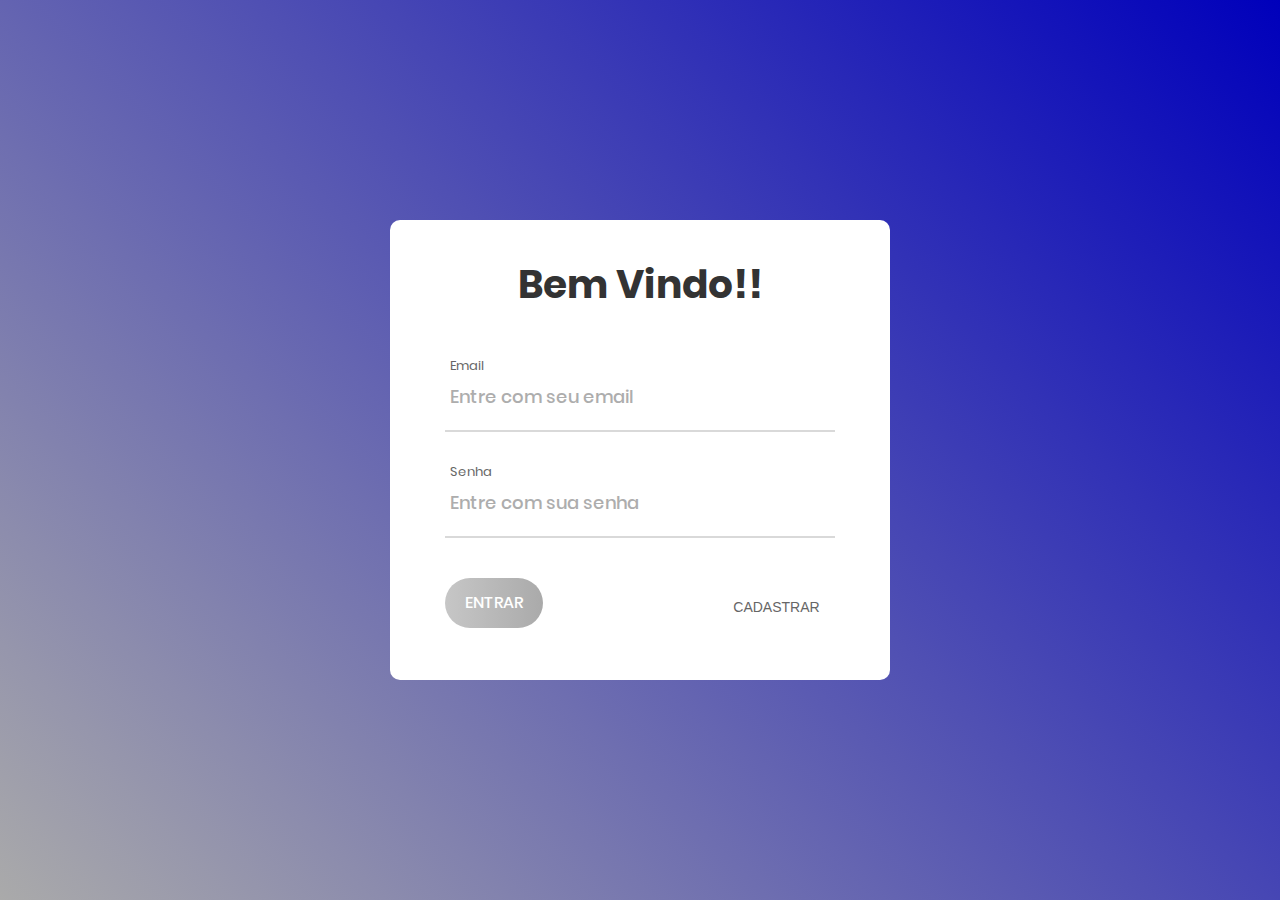
<file: index.html>
<!DOCTYPE html>
<html lang="pt-br">
<head>
	<title>Login</title>
	<meta charset="UTF-8">
	<meta name="viewport" content="width=device-width, initial-scale=1">
<!--===============================================================================================-->
	<link rel="icon" type="image/png" href="images/icons/favicon.ico"/>
<!--===============================================================================================-->
	<link rel="stylesheet" type="text/css" href="vendor/bootstrap/css/bootstrap.min.css">
<!--===============================================================================================-->
	<link rel="stylesheet" type="text/css" href="fonts/font-awesome-4.7.0/css/font-awesome.min.css">
<!--===============================================================================================-->
	<link rel="stylesheet" type="text/css" href="vendor/animate/animate.css">
<!--===============================================================================================-->
	<link rel="stylesheet" type="text/css" href="vendor/css-hamburgers/hamburgers.min.css">
<!--===============================================================================================-->
	<link rel="stylesheet" type="text/css" href="vendor/animsition/css/animsition.min.css">
<!--===============================================================================================-->
	<link rel="stylesheet" type="text/css" href="vendor/select2/select2.min.css">
<!--===============================================================================================-->
	<link rel="stylesheet" type="text/css" href="vendor/daterangepicker/daterangepicker.css">
<!--===============================================================================================-->
	<link rel="stylesheet" type="text/css" href="css/util.css">
	<link rel="stylesheet" type="text/css" href="css/main.css">
<!--===============================================================================================-->
</head>
<body>


	<div class="container-contact100">
		<div class="wrap-contact100">

		

			<form class="contact100-form validate-form" action="login.php" method="post">

				<span class="contact100-form-title">
					Bem Vindo!!
				</span>

				

				<div class="wrap-input100 validate-input" data-validate = "É obrigatório um email válido: ex@abc.xyz">
					<span class="label-input100">Email</span>
					<input class="input100" type="text" name="email" placeholder="Entre com seu email" required>

					<span class="focus-input100"></span>
				</div>

				<div class="wrap-input100 validate-input" data-validate="Nome é obrigatório">
					<span class="label-input100">Senha</span>
					<input class="input100" type="password" name="senha" placeholder="Entre com sua senha" required>
					<span class="focus-input100"></span>
				</div>

				<div class="container-contact100-form-btn">
					<div class="wrap-contact100-form-btn">
						<div class="contact100-form-bgbtn"></div>
						<button class="contact100-form-btn" type="submit">
							<span>
								ENTRAR
							</span>
						</button>
					
					
					</div>
				</div>
				<div class="cadastrar">
					<span>
						<a href="cadastro.html">Cadastrar</a>
					</span>
				</div>
			</form>
			
		</div>
	</div>



	<div id="dropDownSelect1"></div>

<!--===============================================================================================-->
	<script src="vendor/jquery/jquery-3.2.1.min.js"></script>
<!--===============================================================================================-->
	<script src="vendor/animsition/js/animsition.min.js"></script>
<!--===============================================================================================-->
	<script src="vendor/bootstrap/js/popper.js"></script>
	<script src="vendor/bootstrap/js/bootstrap.min.js"></script>
<!--===============================================================================================-->
	<script src="vendor/select2/select2.min.js"></script>
	<script>
		$(".selection-2").select2({
			minimumResultsForSearch: 20,
			dropdownParent: $('#dropDownSelect1')
		});
	</script>
<!--===============================================================================================-->
	<script src="vendor/daterangepicker/moment.min.js"></script>
	<script src="vendor/daterangepicker/daterangepicker.js"></script>
<!--===============================================================================================-->
	<script src="vendor/countdowntime/countdowntime.js"></script>
<!--===============================================================================================-->
	<script src="js/main.js"></script>

	<!-- Global site tag (gtag.js) - Google Analytics -->
<script async src="https://www.googletagmanager.com/gtag/js?id=UA-23581568-13"></script>
<script>
  window.dataLayer = window.dataLayer || [];
  function gtag(){dataLayer.push(arguments);}
  gtag('js', new Date());

  gtag('config', 'UA-23581568-13');
</script>

</body>
</html>
</file>
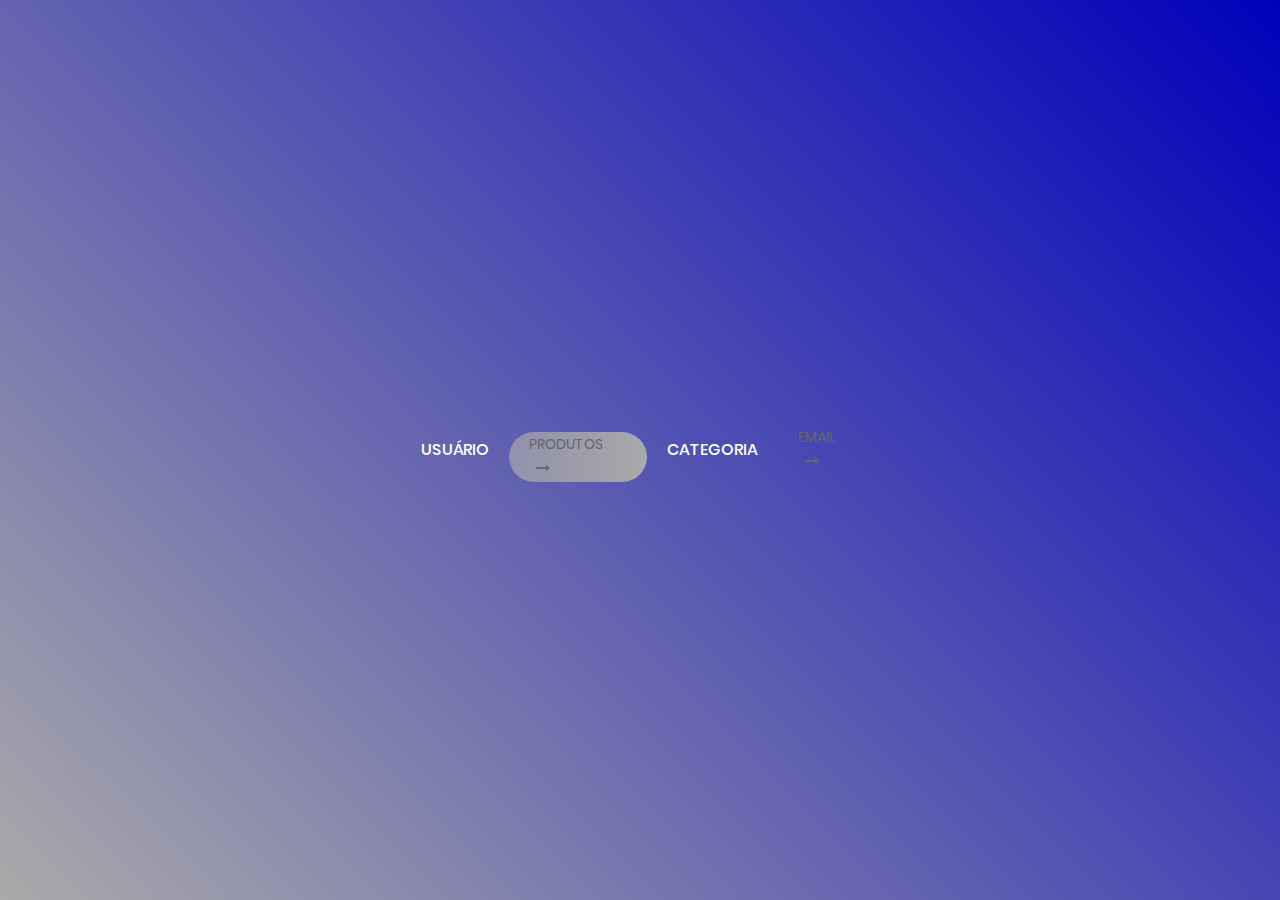
<file: Dashboard.html>
<!DOCTYPE html>
<html lang="pt-br">
<head>
	<title>Página Principal</title>
	<meta charset="UTF-8">
	<meta name="viewport" content="width=device-width, initial-scale=1">
<!--===============================================================================================-->
	<link rel="icon" type="image/png" href="images/icons/favicon.ico"/>
<!--===============================================================================================-->
	<link rel="stylesheet" type="text/css" href="vendor/bootstrap/css/bootstrap.min.css">
<!--===============================================================================================-->
	<link rel="stylesheet" type="text/css" href="fonts/font-awesome-4.7.0/css/font-awesome.min.css">
<!--===============================================================================================-->
	<link rel="stylesheet" type="text/css" href="vendor/animate/animate.css">
<!--===============================================================================================-->
	<link rel="stylesheet" type="text/css" href="vendor/css-hamburgers/hamburgers.min.css">
<!--===============================================================================================-->
	<link rel="stylesheet" type="text/css" href="vendor/animsition/css/animsition.min.css">
<!--===============================================================================================-->
	<link rel="stylesheet" type="text/css" href="vendor/select2/select2.min.css">
<!--===============================================================================================-->
	<link rel="stylesheet" type="text/css" href="vendor/daterangepicker/daterangepicker.css">
<!--===============================================================================================-->
	<link rel="stylesheet" type="text/css" href="css/util.css">
	<link rel="stylesheet" type="text/css" href="css/main.css">
<!--===============================================================================================-->
</head>
<body>


	<div class="container-contact100">
		
			<div><button class="contact100-form-btn" type="button">
					<span>
						USUÁRIO
					</span>
				</button>
				</div>
				<div class="container-contact100-form-btn">
					<div class="wrap-contact100-form-btn">
						<div class="contact100-form-bgbtn"></div>
						<button class="contact100-form-btn">
							<span><a href="menu_Prod.php">
								PRODUTOS
								<i class="fa fa-long-arrow-right m-l-7" aria-hidden="true"></i>
							</a></span>
						</button>
					</div>
				</div>
				<div>
				<button class="contact100-form-btn" type="button">
					<span>
						CATEGORIA
					</span>
				</button>
			</div>
				<div>
				<button class="contact100-form-btn" type="button">
					<span><a href="Enviar_Email.php">
						EMAIL
						<i class="fa fa-long-arrow-right m-l-7" aria-hidden="true"></i>
					</a></span>
				</button>
			</div>
	</div>



	<div id="dropDownSelect1"></div>

<!--===============================================================================================-->
	<script src="vendor/jquery/jquery-3.2.1.min.js"></script>
<!--===============================================================================================-->
	<script src="vendor/animsition/js/animsition.min.js"></script>
<!--===============================================================================================-->
	<script src="vendor/bootstrap/js/popper.js"></script>
	<script src="vendor/bootstrap/js/bootstrap.min.js"></script>
<!--===============================================================================================-->
	<script src="vendor/select2/select2.min.js"></script>
	<script>
		$(".selection-2").select2({
			minimumResultsForSearch: 20,
			dropdownParent: $('#dropDownSelect1')
		});
	</script>
<!--===============================================================================================-->
	<script src="vendor/daterangepicker/moment.min.js"></script>
	<script src="vendor/daterangepicker/daterangepicker.js"></script>
<!--===============================================================================================-->
	<script src="vendor/countdowntime/countdowntime.js"></script>
<!--===============================================================================================-->
	<script src="js/main.js"></script>

	<!-- Global site tag (gtag.js) - Google Analytics -->
<script async src="https://www.googletagmanager.com/gtag/js?id=UA-23581568-13"></script>
<script>
  window.dataLayer = window.dataLayer || [];
  function gtag(){dataLayer.push(arguments);}
  gtag('js', new Date());

  gtag('config', 'UA-23581568-13');
</script>

</body>
</html>
</file>
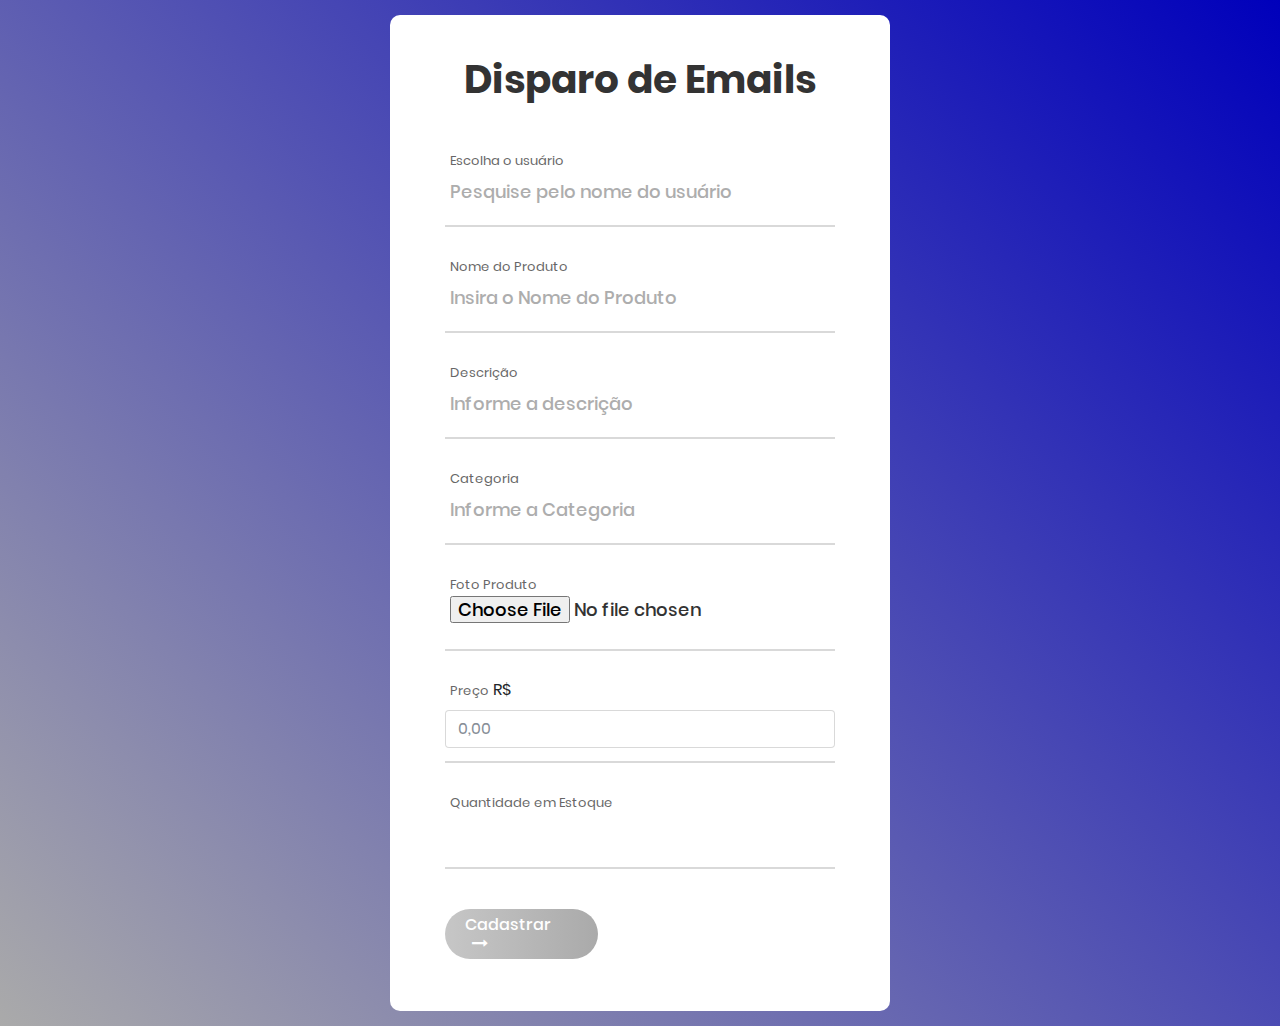
<file: Enviar_Email.html>
<!DOCTYPE html>
<html lang="pt-br">
<head>
	<title>Form_Products</title>
	<meta charset="UTF-8">
	<meta name="viewport" content="width=device-width, initial-scale=1">
<!--===============================================================================================-->
	<link rel="icon" type="image/png" href="images/icons/favicon.ico"/>
<!--===============================================================================================-->
	<link rel="stylesheet" type="text/css" href="vendor/bootstrap/css/bootstrap.min.css">
<!--===============================================================================================-->
	<link rel="stylesheet" type="text/css" href="fonts/font-awesome-4.7.0/css/font-awesome.min.css">
<!--===============================================================================================-->
	<link rel="stylesheet" type="text/css" href="vendor/animate/animate.css">
<!--===============================================================================================-->
	<link rel="stylesheet" type="text/css" href="vendor/css-hamburgers/hamburgers.min.css">
<!--===============================================================================================-->
	<link rel="stylesheet" type="text/css" href="vendor/animsition/css/animsition.min.css">
<!--===============================================================================================-->
	<link rel="stylesheet" type="text/css" href="vendor/select2/select2.min.css">
<!--===============================================================================================-->
	<link rel="stylesheet" type="text/css" href="vendor/daterangepicker/daterangepicker.css">
<!--===============================================================================================-->
	<link rel="stylesheet" type="text/css" href="css/util.css">
    <link rel="stylesheet" type="text/css" href="css/main.css">
    
<!--===============================================================================================-->
</head>
<body>

    <form name="Form_Products" method="post" enctype="multipart/form-data">
        <!--action="Form_Products.php"-->
	<div class="container-contact100">
		<div class="wrap-contact100">
			<form class="contact100-form validate-form">
				<span class="contact100-form-title">
					Disparo de Emails
				</span>

				<div class="wrap-input100 validate-input" data-validate="Escolha menos um usuário">
					<span id=codigo class="label-input100">Escolha o usuário</span>
					<input class="input100" type="text" name="codigo" placeholder="Pesquise pelo nome do usuário">
					<span class="focus-input100"></span>
                </div>

                <div class="wrap-input100 validate-input" data-validate="Nome do Produto é obrigatório">
					<span id=Nome_Produto class="label-input100">Nome do Produto</span>
					<input class="input100" type="text" name="Nome_Produto" placeholder="Insira o Nome do Produto">
					<span class="focus-input100"></span>
				</div>

				<div class="wrap-input100 validate-input">
					<span id=descricao class="label-input100">Descrição</span>
					<input class="input100" type="text" name="descricao" placeholder="Informe a descrição">
					<span class="focus-input100"></span>
				</div>
				<div class="wrap-input100 validate-input" data-validate="Categoria é obrigatoria">
					<span id=categoria class="label-input100">Categoria</span>
					<input class="input100" type="text" name="categoria" placeholder="Informe a Categoria">
					<span class="focus-input100"></span>
                </div>
                <div class="wrap-input100 validate-input" data-validate="A foto é obrigatoria">
					<span id=foto class="label-input100">Foto Produto</span>
					<input class="input100" type="file" name="foto">
					<span class="focus-input100"></span>
                </div>
                <div class="wrap-input100 validate-input" data-validate="Preço é obrigatorio">
                    <span class="label-input100">Preço</span>
                    <label for="dinheiro">R$</label><input type="text" id="dinheiro" name="dinheiro" 
                    class="dinheiro form-control" style="display:inline-block" placeholder="0,00" />
                </div>
                <div class="wrap-input100 validate-input">
					<span id=Qtd_Estoque class="label-input100">Quantidade em Estoque</span>
					<input class="input100" type="number" name="Qtd_Estoque">
					<span class="focus-input100"></span>
				</div>
				

				<div class="container-contact100-form-btn">
					<div class="wrap-contact100-form-btn">
						<div class="contact100-form-bgbtn"></div>
						<button class="contact100-form-btn">
							<span>
								Cadastrar
								<i class="fa fa-long-arrow-right m-l-7" aria-hidden="true"></i>
							</span>
						</button>
					</div>
				</div>
			</form>
		</div>
	</div>
    </form>


	<div id="dropDownSelect1"></div>

<!--===============================================================================================-->
	<script src="vendor/jquery/jquery-3.2.1.min.js"></script>
	<script src="https://igorescobar.github.io/jQuery-Mask-Plugin/js/jquery.mask.min.js"></script> 
<!--===============================================================================================-->
	<script src="vendor/animsition/js/animsition.min.js"></script>
<!--===============================================================================================-->
	<script src="vendor/bootstrap/js/popper.js"></script>
	<script src="vendor/bootstrap/js/bootstrap.min.js"></script>
<!--===============================================================================================-->
	<script src="vendor/select2/select2.min.js"></script>
	<script>
		$(".selection-2").select2({
			minimumResultsForSearch: 20,
			dropdownParent: $('#dropDownSelect1')
		});
	</script>
<!--===============================================================================================-->
	<script src="vendor/daterangepicker/moment.min.js"></script>
	<script src="vendor/daterangepicker/daterangepicker.js"></script>
<!--===============================================================================================-->
	<script src="vendor/countdowntime/countdowntime.js"></script>
<!--===============================================================================================-->
	<script src="js/main.js"></script>

	<!-- Global site tag (gtag.js) - Google Analytics -->
<script async src="https://www.googletagmanager.com/gtag/js?id=UA-23581568-13"></script>
<script>
  window.dataLayer = window.dataLayer || [];
  function gtag(){dataLayer.push(arguments);}
  gtag('js', new Date());

  gtag('config', 'UA-23581568-13');
</script>

</body>
</html>
</file>
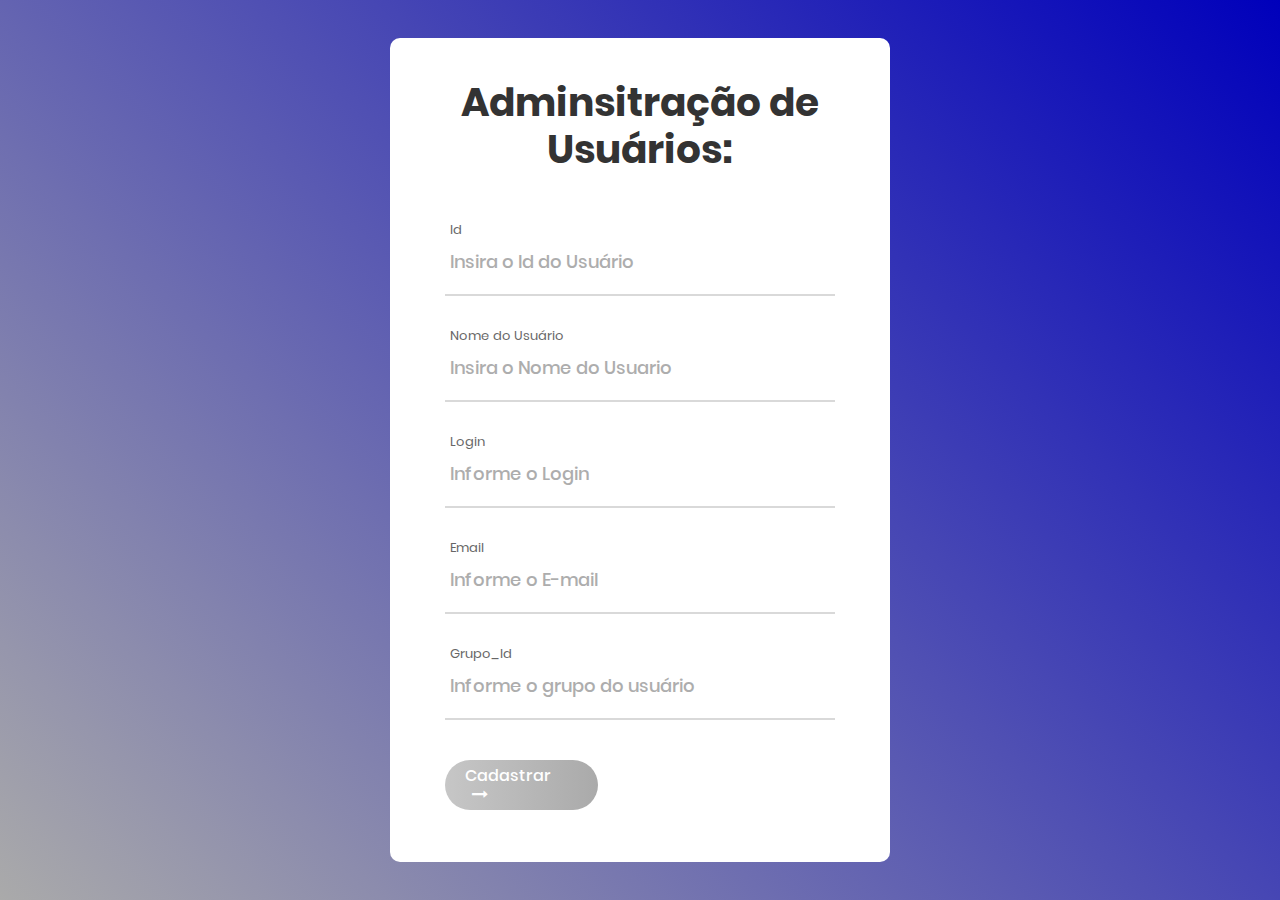
<file: Form_Administrativo.html>
<!DOCTYPE html>
<html lang="pt-br">
<head>
	<title>Form_Administrativo</title>
	<meta charset="UTF-8">
	<meta name="viewport" content="width=device-width, initial-scale=1">
<!--===============================================================================================-->
	<link rel="icon" type="image/png" href="images/icons/favicon.ico"/>
<!--===============================================================================================-->
	<link rel="stylesheet" type="text/css" href="vendor/bootstrap/css/bootstrap.min.css">
<!--===============================================================================================-->
	<link rel="stylesheet" type="text/css" href="fonts/font-awesome-4.7.0/css/font-awesome.min.css">
<!--===============================================================================================-->
	<link rel="stylesheet" type="text/css" href="vendor/animate/animate.css">
<!--===============================================================================================-->
	<link rel="stylesheet" type="text/css" href="vendor/css-hamburgers/hamburgers.min.css">
<!--===============================================================================================-->
	<link rel="stylesheet" type="text/css" href="vendor/animsition/css/animsition.min.css">
<!--===============================================================================================-->
	<link rel="stylesheet" type="text/css" href="vendor/select2/select2.min.css">
<!--===============================================================================================-->
	<link rel="stylesheet" type="text/css" href="vendor/daterangepicker/daterangepicker.css">
<!--===============================================================================================-->
	<link rel="stylesheet" type="text/css" href="css/util.css">
    <link rel="stylesheet" type="text/css" href="css/main.css">
    
<!--===============================================================================================-->
</head>
<body>

    <form name="Form_Administrativo" method="post" enctype="multipart/form-data" action="Form_Administrativo.php">
        
	<div class="container-contact100">
		<div class="wrap-contact100">
			<form class="contact100-form validate-form">
				<span class="contact100-form-title">
					Adminsitração de Usuários:
				</span>

				<div class="wrap-input100 validate-input" data-validate="Codigo é obrigatório">
					<span id=Id_Cli class="label-input100">Id</span>
					<input class="input100" type="text" name="Id_Cli" placeholder="Insira o Id do Usuário">
					<span class="focus-input100"></span>
                </div>

                <div class="wrap-input100 validate-input" data-validate="Nome do Usuário é obrigatório">
					<span id=Nome class="label-input100">Nome do Usuário</span>
					<input class="input100" type="text" name="Nome" placeholder="Insira o Nome do Usuario">
					<span class="focus-input100"></span>
				</div>

				<div class="wrap-input100 validate-input">
					<span id=Login class="label-input100">Login</span>
					<input class="input100" type="text" name="Login" placeholder="Informe o Login">
					<span class="focus-input100"></span>
				</div>
				<div class="wrap-input100 validate-input" data-validate="Email é obrigatoria">
					<span id=Email class="label-input100">Email</span>
					<input class="input100" type="text" name="Email" placeholder="Informe o E-mail">
					<span class="focus-input100"></span>
                </div>
                <div class="wrap-input100 validate-input" data-validate="Grupo é obrigatoria">
                        <span id=Grupo_Id class="label-input100">Grupo_Id</span>
                        <input class="input100" type="text" name="Grupo_Id" placeholder="Informe o grupo do usuário">
                        <span class="focus-input100"></span>
                </div>
             
				

				<div class="container-contact100-form-btn">
					<div class="wrap-contact100-form-btn">
						<div class="contact100-form-bgbtn"></div>
						<button class="contact100-form-btn">
							<span>
								Cadastrar
								<i class="fa fa-long-arrow-right m-l-7" aria-hidden="true"></i>
							</span>
						</button>
					</div>
				</div>
			</form>
		</div>
	</div>
    </form>


	<div id="dropDownSelect1"></div>

<!--===============================================================================================-->
	<script src="vendor/jquery/jquery-3.2.1.min.js"></script>
	<script src="https://igorescobar.github.io/jQuery-Mask-Plugin/js/jquery.mask.min.js"></script> 
<!--===============================================================================================-->
	<script src="vendor/animsition/js/animsition.min.js"></script>
<!--===============================================================================================-->
	<script src="vendor/bootstrap/js/popper.js"></script>
	<script src="vendor/bootstrap/js/bootstrap.min.js"></script>
<!--===============================================================================================-->
	<script src="vendor/select2/select2.min.js"></script>
	<script>
		$(".selection-2").select2({
			minimumResultsForSearch: 20,
			dropdownParent: $('#dropDownSelect1')
		});
	</script>
<!--===============================================================================================-->
	<script src="vendor/daterangepicker/moment.min.js"></script>
	<script src="vendor/daterangepicker/daterangepicker.js"></script>
<!--===============================================================================================-->
	<script src="vendor/countdowntime/countdowntime.js"></script>
<!--===============================================================================================-->
	<script src="js/main.js"></script>

	<!-- Global site tag (gtag.js) - Google Analytics -->
<script async src="https://www.googletagmanager.com/gtag/js?id=UA-23581568-13"></script>
<script>
  window.dataLayer = window.dataLayer || [];
  function gtag(){dataLayer.push(arguments);}
  gtag('js', new Date());

  gtag('config', 'UA-23581568-13');
</script>

</body>
</html>
</file>
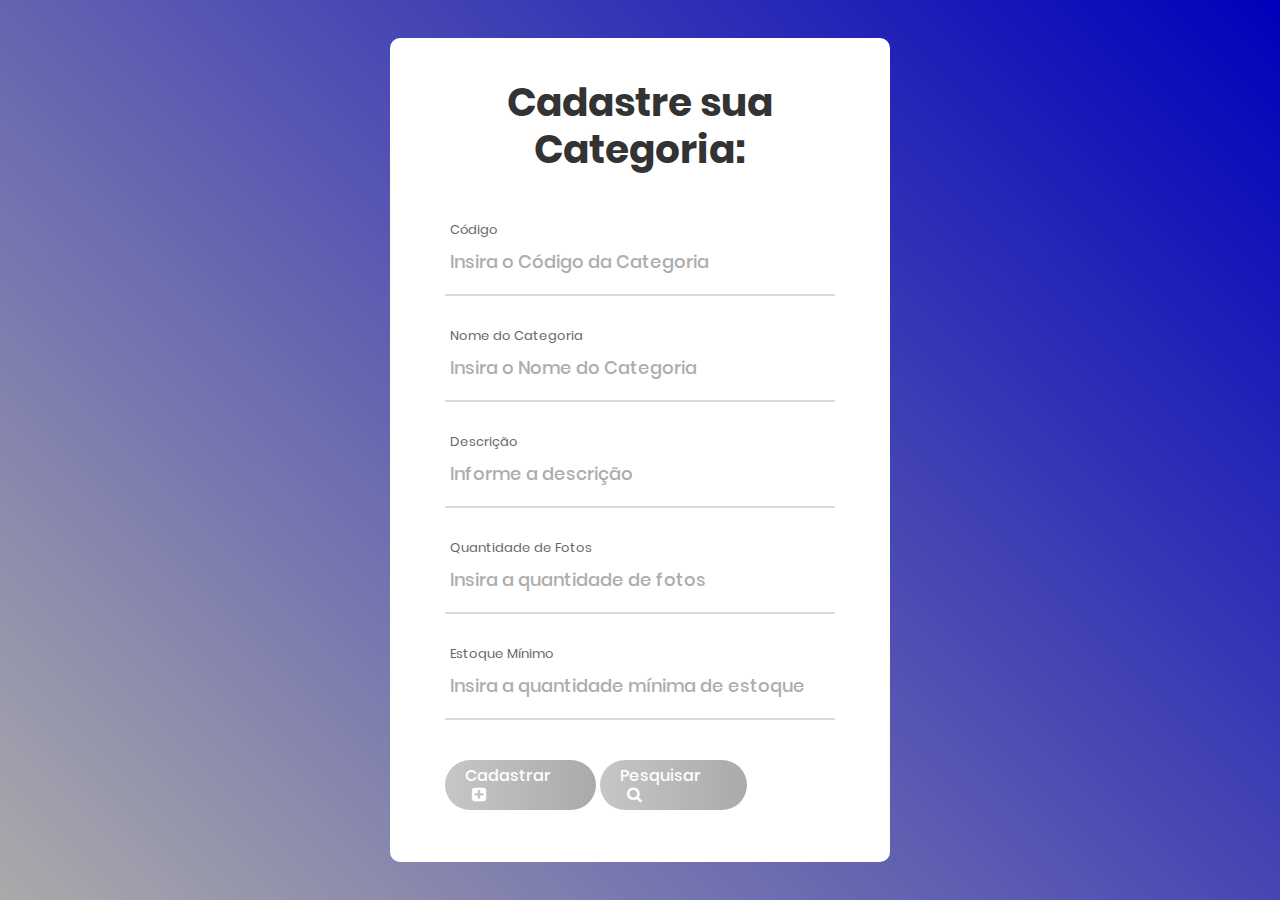
<file: Form_category.html>
﻿<!DOCTYPE html>
<html lang="pt-br">
<head>
	<title>Form_Category</title>
	<meta charset="UTF-8">
	<meta name="viewport" content="width=device-width, initial-scale=1">
<!--===============================================================================================-->
	<link rel="icon" type="image/png" href="images/icons/favicon.ico"/>
<!--===============================================================================================-->
	<link rel="stylesheet" type="text/css" href="vendor/bootstrap/css/bootstrap.min.css">
<!--===============================================================================================-->
	<link rel="stylesheet" type="text/css" href="fonts/font-awesome-4.7.0/css/font-awesome.min.css">
<!--===============================================================================================-->
	<link rel="stylesheet" type="text/css" href="vendor/animate/animate.css">
<!--===============================================================================================-->
	<link rel="stylesheet" type="text/css" href="vendor/css-hamburgers/hamburgers.min.css">
<!--===============================================================================================-->
	<link rel="stylesheet" type="text/css" href="vendor/animsition/css/animsition.min.css">
<!--===============================================================================================-->
	<link rel="stylesheet" type="text/css" href="vendor/select2/select2.min.css">
<!--===============================================================================================-->
	<link rel="stylesheet" type="text/css" href="vendor/daterangepicker/daterangepicker.css">
<!--===============================================================================================-->
	<link rel="stylesheet" type="text/css" href="css/util.css">
    <link rel="stylesheet" type="text/css" href="css/main.css">
    
<!--===============================================================================================-->
</head>
<body>

    <form name="Form_Category" method="post" enctype="multipart/form-data" action="Form_Category.php">
        
	<div class="container-contact100">
		<div class="wrap-contact100">
			<form class="contact100-form validate-form">
				<span class="contact100-form-title">
					Cadastre sua Categoria:
				</span>

				<div class="wrap-input100 validate-input" data-validate="Codigo é obrigatório">
					<span id=codigo class="label-input100">Código</span>
					<input class="input100" type="text" name="codigo" placeholder="Insira o Código da Categoria">
					<span class="focus-input100"></span>
                </div>

                <div class="wrap-input100 validate-input" data-validate="Nome da Categoria é obrigatório">
					<span id=Nome_Categoria class="label-input100">Nome do Categoria</span>
					<input class="input100" type="text" name="Nome_Categoria" placeholder="Insira o Nome do Categoria">
					<span class="focus-input100"></span>
				</div>

				<div class="wrap-input100 validate-input">
					<span id=descricao class="label-input100">Descrição</span>
					<input class="input100" type="text" name="descricao" placeholder="Informe a descrição">
					<span class="focus-input100"></span>
				</div>
                <div class="wrap-input100 validate-input">
					<span id=Qtd_Fotos class="label-input100">Quantidade de Fotos</span>
					<input class="input100" type="number" name="Qtd_Fotos" placeholder="Insira a quantidade de fotos">
					<span class="focus-input100"></span>
				</div>
                <div class="wrap-input100 validate-input">
					<span id=Estoque_Min class="label-input100">Estoque Mínimo</span>
					<input class="input100" type="number" name="Estoque_Min" placeholder="Insira a quantidade mínima de estoque">
					<span class="focus-input100"></span>
				</div>
				

				<div class="container-contact100-form-btn">
					<div class="wrap-contact100-form-btn">
						<div class="contact100-form-bgbtn"></div>
						<button class="contact100-form-btn">
							<span>
								Cadastrar
								<i class="fa fa-plus-square m-l-7"></i>
							</span>
						</div>
					</div>
				<div class="container-contact100-form-btn">
					<div class="wrap-contact100-form-btn">
						<div class="contact100-form-bgbtn"></div>
						<button class="contact100-form-btn">
							<spam>
								Pesquisar
								<i class="fa fa-search m-l-7"></i>
							</span>
						</button>
					</div>
				</div>
			</form>
		</div>
	</div>
    </form>


	<div id="dropDownSelect1"></div>

<!--===============================================================================================-->
	<script src="vendor/jquery/jquery-3.2.1.min.js"></script>
	<script src="https://igorescobar.github.io/jQuery-Mask-Plugin/js/jquery.mask.min.js"></script> 
<!--===============================================================================================-->
	<script src="vendor/animsition/js/animsition.min.js"></script>
<!--===============================================================================================-->
	<script src="vendor/bootstrap/js/popper.js"></script>
	<script src="vendor/bootstrap/js/bootstrap.min.js"></script>
<!--===============================================================================================-->
	<script src="vendor/select2/select2.min.js"></script>
	<script>
		$(".selection-2").select2({
			minimumResultsForSearch: 20,
			dropdownParent: $('#dropDownSelect1')
		});
	</script>
<!--===============================================================================================-->
	<script src="vendor/daterangepicker/moment.min.js"></script>
	<script src="vendor/daterangepicker/daterangepicker.js"></script>
<!--===============================================================================================-->
	<script src="vendor/countdowntime/countdowntime.js"></script>
<!--===============================================================================================-->
	<script src="js/main.js"></script>

	<!-- Global site tag (gtag.js) - Google Analytics -->
<script async src="https://www.googletagmanager.com/gtag/js?id=UA-23581568-13"></script>
<script>
  window.dataLayer = window.dataLayer || [];
  function gtag(){dataLayer.push(arguments);}
  gtag('js', new Date());

  gtag('config', 'UA-23581568-13');
</script>

</body>
</html>
</file>
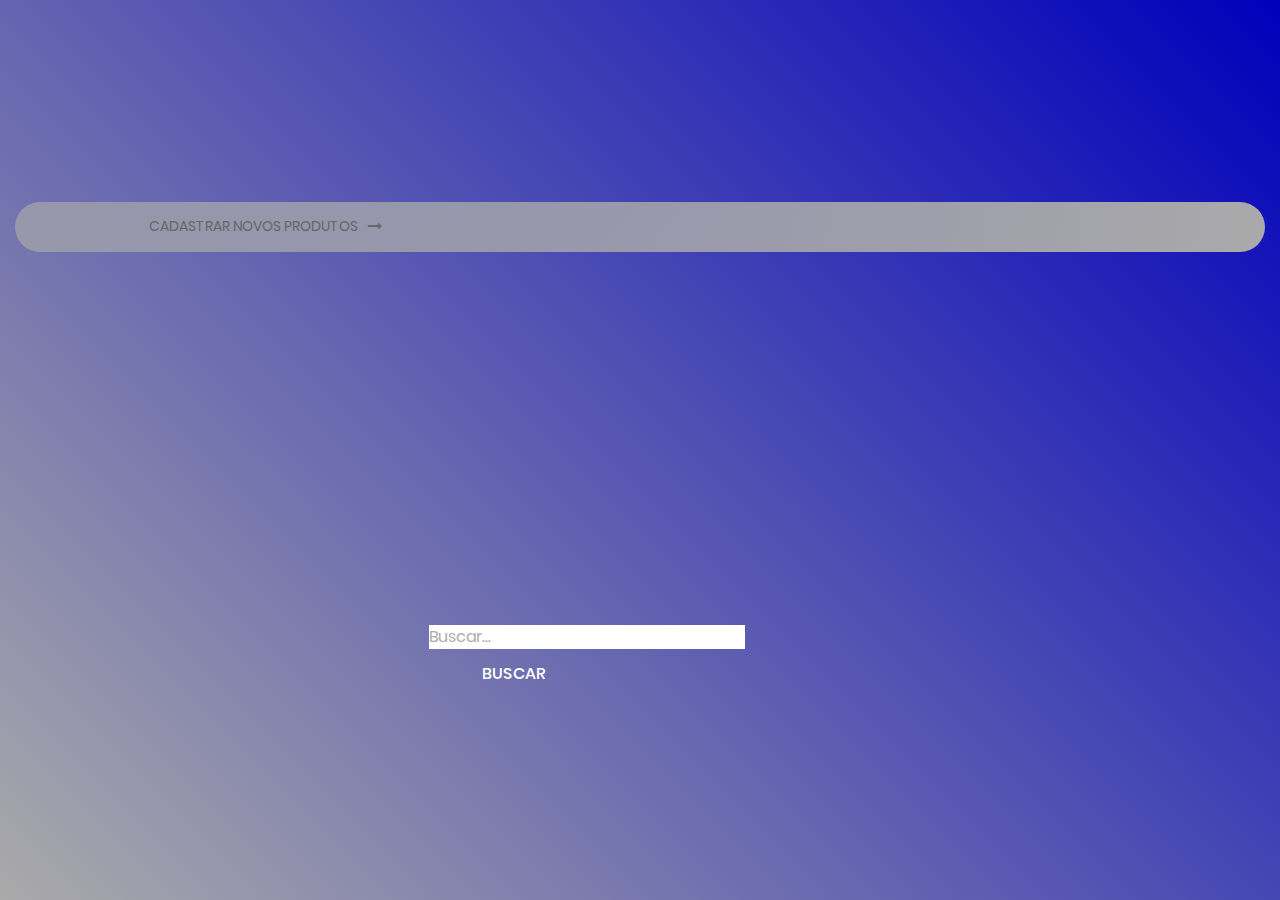
<file: menu_Prod.html>
<!DOCTYPE html>
<html lang="pt-br">
<head>
	<title>Produtos</title>
	<meta charset="UTF-8">
	<meta name="viewport" content="width=device-width, initial-scale=1">
<!--===============================================================================================-->
	<link rel="icon" type="image/png" href="images/icons/favicon.ico"/>
<!--===============================================================================================-->
	<link rel="stylesheet" type="text/css" href="vendor/bootstrap/css/bootstrap.min.css">
<!--===============================================================================================-->
	<link rel="stylesheet" type="text/css" href="fonts/font-awesome-4.7.0/css/font-awesome.min.css">
<!--===============================================================================================-->
	<link rel="stylesheet" type="text/css" href="vendor/animate/animate.css">
<!--===============================================================================================-->
	<link rel="stylesheet" type="text/css" href="vendor/css-hamburgers/hamburgers.min.css">
<!--===============================================================================================-->
	<link rel="stylesheet" type="text/css" href="vendor/animsition/css/animsition.min.css">
<!--===============================================================================================-->
	<link rel="stylesheet" type="text/css" href="vendor/select2/select2.min.css">
<!--===============================================================================================-->
	<link rel="stylesheet" type="text/css" href="vendor/daterangepicker/daterangepicker.css">
<!--===============================================================================================-->
	<link rel="stylesheet" type="text/css" href="css/util.css">
	<link rel="stylesheet" type="text/css" href="css/main.css">
<!--===============================================================================================-->
</head>
<body>
    <div class="container-contact100">
	   <div class="wrap-contact100-form-btn">
            <div class="contact100-form-bgbtn"></div>
            <button class="contact100-form-btn">
                <span><a href="Form_Products.html">
                     CADASTRAR NOVOS PRODUTOS
                    <i class="fa fa-long-arrow-right m-l-7" aria-hidden="true"></i>
                </a></span>
            </button>
            
        </div>
      
    <div id="pesquisar">
        <input type="text" id="txtBusca" placeholder="Buscar..."/>
        <button class="contact100-form-btn">BUSCAR</button></div>
     
    </div>


	<div id="dropDownSelect1"></div>

<!--===============================================================================================-->
	<script src="vendor/jquery/jquery-3.2.1.min.js"></script>
<!--===============================================================================================-->
	<script src="vendor/animsition/js/animsition.min.js"></script>
<!--===============================================================================================-->
	<script src="vendor/bootstrap/js/popper.js"></script>
	<script src="vendor/bootstrap/js/bootstrap.min.js"></script>
<!--===============================================================================================-->
	<script src="vendor/select2/select2.min.js"></script>
	<script>
		$(".selection-2").select2({
			minimumResultsForSearch: 20,
			dropdownParent: $('#dropDownSelect1')
		});
	</script>
<!--===============================================================================================-->
	<script src="vendor/daterangepicker/moment.min.js"></script>
	<script src="vendor/daterangepicker/daterangepicker.js"></script>
<!--===============================================================================================-->
	<script src="vendor/countdowntime/countdowntime.js"></script>
<!--===============================================================================================-->
	<script src="js/main.js"></script>

	<!-- Global site tag (gtag.js) - Google Analytics -->
<script async src="https://www.googletagmanager.com/gtag/js?id=UA-23581568-13"></script>
<script>
  window.dataLayer = window.dataLayer || [];
  function gtag(){dataLayer.push(arguments);}
  gtag('js', new Date());

  gtag('config', 'UA-23581568-13');
</script>

</body>
</html>
</file>
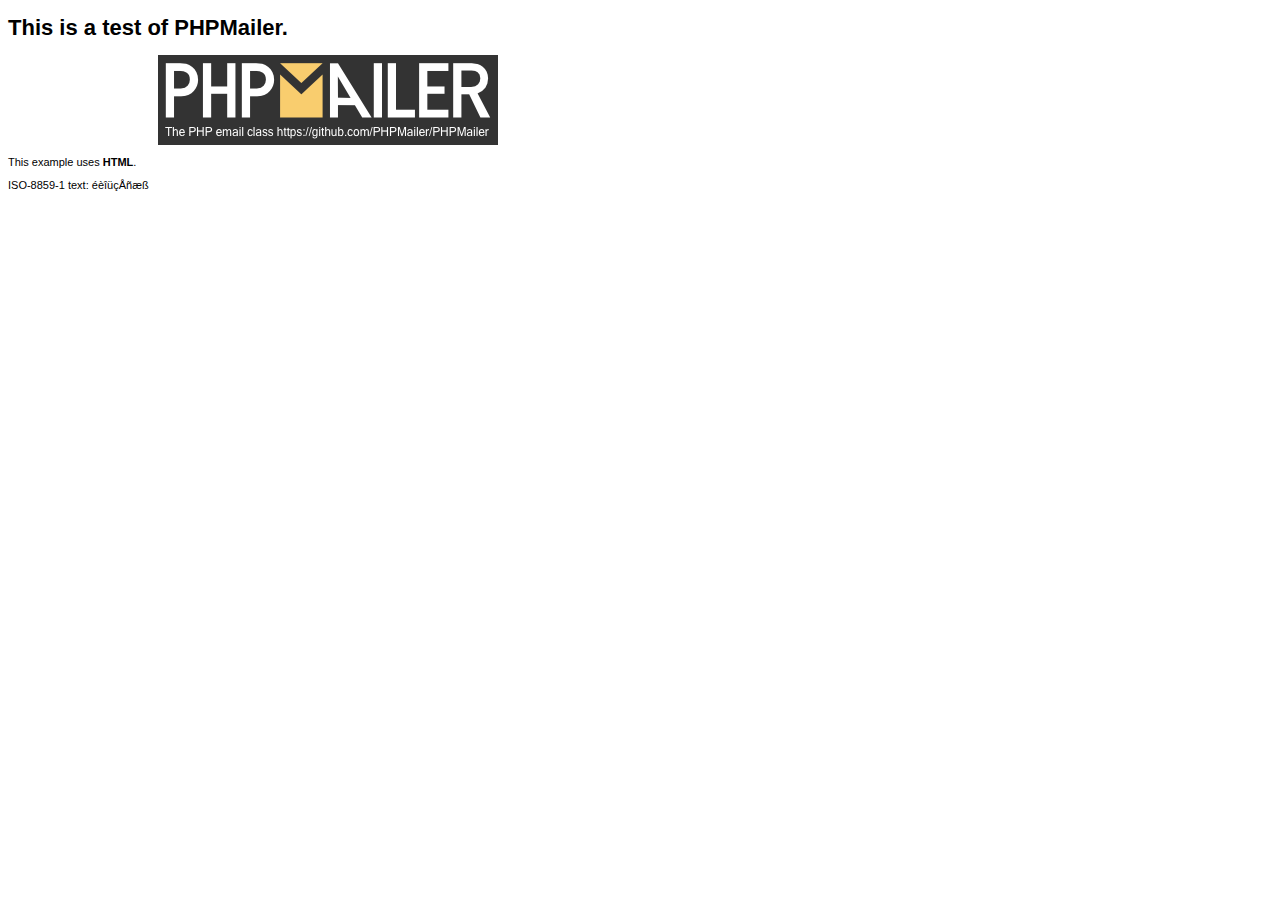
<file: PHP_Mailer/examples/contents.html>
<!DOCTYPE HTML PUBLIC "-//W3C//DTD HTML 4.01 Transitional//EN" "http://www.w3.org/TR/html4/loose.dtd">
<html>
<head>
  <meta http-equiv="Content-Type" content="text/html; charset=iso-8859-1">
  <title>PHPMailer Test</title>
</head>
<body>
<div style="width: 640px; font-family: Arial, Helvetica, sans-serif; font-size: 11px;">
  <h1>This is a test of PHPMailer.</h1>
  <div align="center">
    <a href="https://github.com/PHPMailer/PHPMailer/"><img src="images/phpmailer.png" height="90" width="340" alt="PHPMailer rocks"></a>
  </div>
  <p>This example uses <strong>HTML</strong>.</p>
  <p>ISO-8859-1 text: ���������</p>
</div>
</body>
</html>
</file>
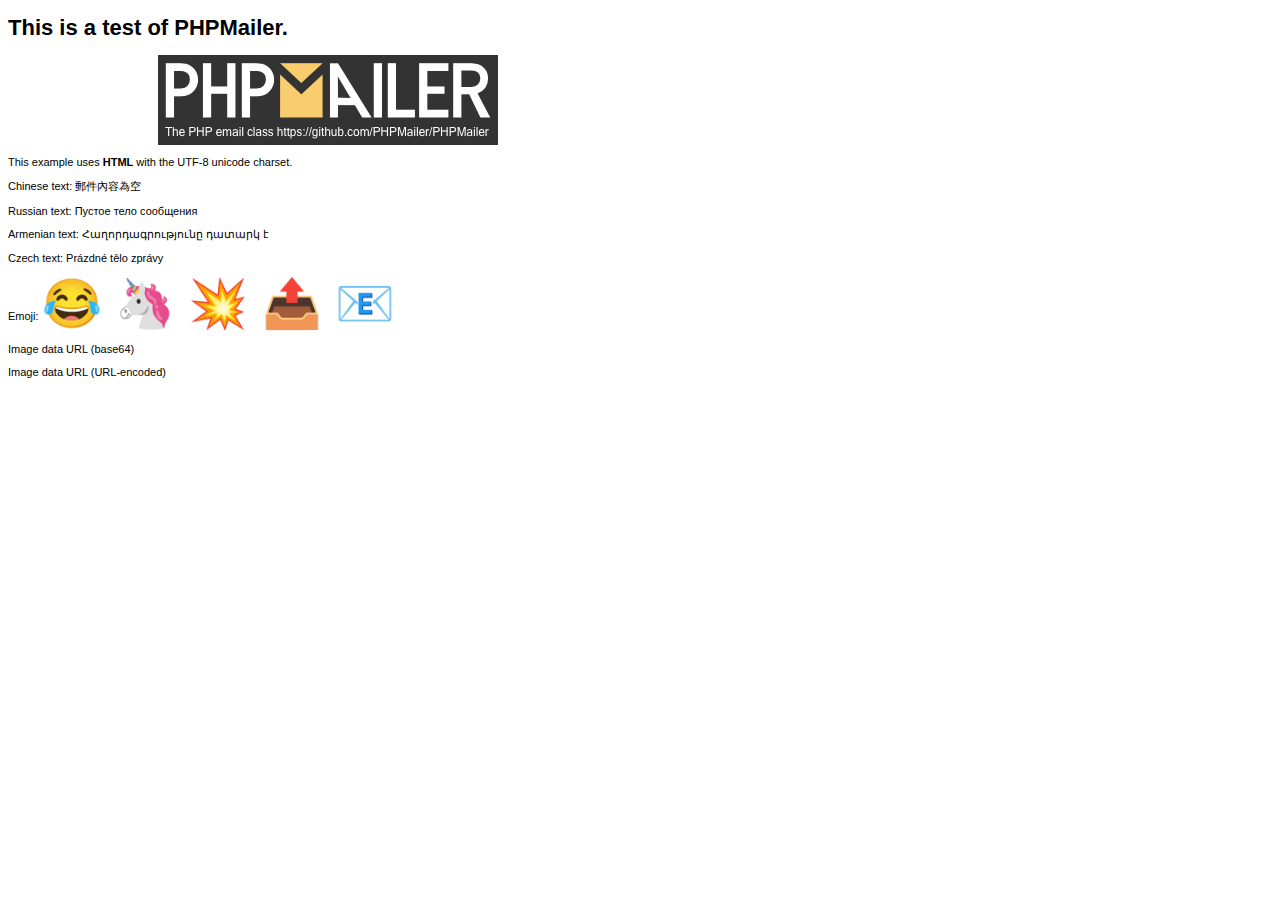
<file: PHP_Mailer/examples/contentsutf8.html>
<!DOCTYPE HTML PUBLIC "-//W3C//DTD HTML 4.01 Transitional//EN" "http://www.w3.org/TR/html4/loose.dtd">
<html>
<head>
  <meta http-equiv="Content-Type" content="text/html; charset=utf-8">
  <title>PHPMailer Test</title>
</head>
<body>
<div style="width: 640px; font-family: Arial, Helvetica, sans-serif; font-size: 11px;">
  <h1>This is a test of PHPMailer.</h1>
  <div align="center">
    <a href="https://github.com/PHPMailer/PHPMailer/"><img src="images/phpmailer.png" height="90" width="340" alt="PHPMailer rocks"></a>
  </div>
  <p>This example uses <strong>HTML</strong> with the UTF-8 unicode charset.</p>
  <p>Chinese text: 郵件內容為空</p>
  <p>Russian text: Пустое тело сообщения</p>
  <p>Armenian text: Հաղորդագրությունը դատարկ է</p>
  <p>Czech text: Prázdné tělo zprávy</p>
  <p>Emoji: <span style="font-size: 48px">😂 🦄 💥 📤 📧</span></p>
  <p>Image data URL (base64)<img src="[data-uri]" alt="#"></p>
  <p>Image data URL (URL-encoded)<img src="data:image/gif,GIF89a%01%00%01%00%00%00%00%21%F9%04%01%0A%00%01%00%2C%00%00%00%00%01%00%01%00%00%02%02L%01%00%3B" alt="#"></p>
</div>
</body>
</html>
</file>
<file: vendor/daterangepicker/daterangepicker.css>
.daterangepicker {
  position: absolute;
  color: inherit;
  background-color: #fff;
  border-radius: 4px;
  width: 278px;
  padding: 4px;
  margin-top: 1px;
  top: 100px;
  left: 20px;
  /* Calendars */ }
  .daterangepicker:before, .daterangepicker:after {
    position: absolute;
    display: inline-block;
    border-bottom-color: rgba(0, 0, 0, 0.2);
    content: ''; }
  .daterangepicker:before {
    top: -7px;
    border-right: 7px solid transparent;
    border-left: 7px solid transparent;
    border-bottom: 7px solid #ccc; }
  .daterangepicker:after {
    top: -6px;
    border-right: 6px solid transparent;
    border-bottom: 6px solid #fff;
    border-left: 6px solid transparent; }
  .daterangepicker.opensleft:before {
    right: 9px; }
  .daterangepicker.opensleft:after {
    right: 10px; }
  .daterangepicker.openscenter:before {
    left: 0;
    right: 0;
    width: 0;
    margin-left: auto;
    margin-right: auto; }
  .daterangepicker.openscenter:after {
    left: 0;
    right: 0;
    width: 0;
    margin-left: auto;
    margin-right: auto; }
  .daterangepicker.opensright:before {
    left: 9px; }
  .daterangepicker.opensright:after {
    left: 10px; }
  .daterangepicker.dropup {
    margin-top: -5px; }
    .daterangepicker.dropup:before {
      top: initial;
      bottom: -7px;
      border-bottom: initial;
      border-top: 7px solid #ccc; }
    .daterangepicker.dropup:after {
      top: initial;
      bottom: -6px;
      border-bottom: initial;
      border-top: 6px solid #fff; }
  .daterangepicker.dropdown-menu {
    max-width: none;
    z-index: 3001; }
  .daterangepicker.single .ranges, .daterangepicker.single .calendar {
    float: none; }
  .daterangepicker.show-calendar .calendar {
    display: block; }
  .daterangepicker .calendar {
    display: none;
    max-width: 270px;
    margin: 4px; }
    .daterangepicker .calendar.single .calendar-table {
      border: none; }
    .daterangepicker .calendar th, .daterangepicker .calendar td {
      white-space: nowrap;
      text-align: center;
      min-width: 32px; }
  .daterangepicker .calendar-table {
    border: 1px solid #fff;
    padding: 4px;
    border-radius: 4px;
    background-color: #fff; }
  .daterangepicker table {
    width: 100%;
    margin: 0; }
  .daterangepicker td, .daterangepicker th {
    text-align: center;
    width: 20px;
    height: 20px;
    border-radius: 4px;
    border: 1px solid transparent;
    white-space: nowrap;
    cursor: pointer; }
    .daterangepicker td.available:hover, .daterangepicker th.available:hover {
      background-color: #eee;
      border-color: transparent;
      color: inherit; }
    .daterangepicker td.week, .daterangepicker th.week {
      font-size: 80%;
      color: #ccc; }
  .daterangepicker td.off, .daterangepicker td.off.in-range, .daterangepicker td.off.start-date, .daterangepicker td.off.end-date {
    background-color: #fff;
    border-color: transparent;
    color: #999; }
  .daterangepicker td.in-range {
    background-color: #ebf4f8;
    border-color: transparent;
    color: #000;
    border-radius: 0; }
  .daterangepicker td.start-date {
    border-radius: 4px 0 0 4px; }
  .daterangepicker td.end-date {
    border-radius: 0 4px 4px 0; }
  .daterangepicker td.start-date.end-date {
    border-radius: 4px; }
  .daterangepicker td.active, .daterangepicker td.active:hover {
    background-color: #357ebd;
    border-color: transparent;
    color: #fff; }
  .daterangepicker th.month {
    width: auto; }
  .daterangepicker td.disabled, .daterangepicker option.disabled {
    color: #999;
    cursor: not-allowed;
    text-decoration: line-through; }
  .daterangepicker select.monthselect, .daterangepicker select.yearselect {
    font-size: 12px;
    padding: 1px;
    height: auto;
    margin: 0;
    cursor: default; }
  .daterangepicker select.monthselect {
    margin-right: 2%;
    width: 56%; }
  .daterangepicker select.yearselect {
    width: 40%; }
  .daterangepicker select.hourselect, .daterangepicker select.minuteselect, .daterangepicker select.secondselect, .daterangepicker select.ampmselect {
    width: 50px;
    margin-bottom: 0; }
  .daterangepicker .input-mini {
    border: 1px solid #ccc;
    border-radius: 4px;
    color: #555;
    height: 30px;
    line-height: 30px;
    display: block;
    vertical-align: middle;
    margin: 0 0 5px 0;
    padding: 0 6px 0 28px;
    width: 100%; }
    .daterangepicker .input-mini.active {
      border: 1px solid #08c;
      border-radius: 4px; }
  .daterangepicker .daterangepicker_input {
    position: relative; }
    .daterangepicker .daterangepicker_input i {
      position: absolute;
      left: 8px;
      top: 8px; }
  .daterangepicker.rtl .input-mini {
    padding-right: 28px;
    padding-left: 6px; }
  .daterangepicker.rtl .daterangepicker_input i {
    left: auto;
    right: 8px; }
  .daterangepicker .calendar-time {
    text-align: center;
    margin: 5px auto;
    line-height: 30px;
    position: relative;
    padding-left: 28px; }
    .daterangepicker .calendar-time select.disabled {
      color: #ccc;
      cursor: not-allowed; }

.ranges {
  font-size: 11px;
  float: none;
  margin: 4px;
  text-align: left; }
  .ranges ul {
    list-style: none;
    margin: 0 auto;
    padding: 0;
    width: 100%; }
  .ranges li {
    font-size: 13px;
    background-color: #f5f5f5;
    border: 1px solid #f5f5f5;
    border-radius: 4px;
    color: #08c;
    padding: 3px 12px;
    margin-bottom: 8px;
    cursor: pointer; }
    .ranges li:hover {
      background-color: #08c;
      border: 1px solid #08c;
      color: #fff; }
    .ranges li.active {
      background-color: #08c;
      border: 1px solid #08c;
      color: #fff; }

/*  Larger Screen Styling */
@media (min-width: 564px) {
  .daterangepicker {
    width: auto; }
    .daterangepicker .ranges ul {
      width: 160px; }
    .daterangepicker.single .ranges ul {
      width: 100%; }
    .daterangepicker.single .calendar.left {
      clear: none; }
    .daterangepicker.single.ltr .ranges, .daterangepicker.single.ltr .calendar {
      float: left; }
    .daterangepicker.single.rtl .ranges, .daterangepicker.single.rtl .calendar {
      float: right; }
    .daterangepicker.ltr {
      direction: ltr;
      text-align: left; }
      .daterangepicker.ltr .calendar.left {
        clear: left;
        margin-right: 0; }
        .daterangepicker.ltr .calendar.left .calendar-table {
          border-right: none;
          border-top-right-radius: 0;
          border-bottom-right-radius: 0; }
      .daterangepicker.ltr .calendar.right {
        margin-left: 0; }
        .daterangepicker.ltr .calendar.right .calendar-table {
          border-left: none;
          border-top-left-radius: 0;
          border-bottom-left-radius: 0; }
      .daterangepicker.ltr .left .daterangepicker_input {
        padding-right: 12px; }
      .daterangepicker.ltr .calendar.left .calendar-table {
        padding-right: 12px; }
      .daterangepicker.ltr .ranges, .daterangepicker.ltr .calendar {
        float: left; }
    .daterangepicker.rtl {
      direction: rtl;
      text-align: right; }
      .daterangepicker.rtl .calendar.left {
        clear: right;
        margin-left: 0; }
        .daterangepicker.rtl .calendar.left .calendar-table {
          border-left: none;
          border-top-left-radius: 0;
          border-bottom-left-radius: 0; }
      .daterangepicker.rtl .calendar.right {
        margin-right: 0; }
        .daterangepicker.rtl .calendar.right .calendar-table {
          border-right: none;
          border-top-right-radius: 0;
          border-bottom-right-radius: 0; }
      .daterangepicker.rtl .left .daterangepicker_input {
        padding-left: 12px; }
      .daterangepicker.rtl .calendar.left .calendar-table {
        padding-left: 12px; }
      .daterangepicker.rtl .ranges, .daterangepicker.rtl .calendar {
        text-align: right;
        float: right; } }
@media (min-width: 730px) {
  .daterangepicker .ranges {
    width: auto; }
  .daterangepicker.ltr .ranges {
    float: left; }
  .daterangepicker.rtl .ranges {
    float: right; }
  .daterangepicker .calendar.left {
    clear: none !important; } }
</file>
<file: css/util.css>
/*[ FONT SIZE ]
///////////////////////////////////////////////////////////
*/
.fs-1 {font-size: 1px;}
.fs-2 {font-size: 2px;}
.fs-3 {font-size: 3px;}
.fs-4 {font-size: 4px;}
.fs-5 {font-size: 5px;}
.fs-6 {font-size: 6px;}
.fs-7 {font-size: 7px;}
.fs-8 {font-size: 8px;}
.fs-9 {font-size: 9px;}
.fs-10 {font-size: 10px;}
.fs-11 {font-size: 11px;}
.fs-12 {font-size: 12px;}
.fs-13 {font-size: 13px;}
.fs-14 {font-size: 14px;}
.fs-15 {font-size: 15px;}
.fs-16 {font-size: 16px;}
.fs-17 {font-size: 17px;}
.fs-18 {font-size: 18px;}
.fs-19 {font-size: 19px;}
.fs-20 {font-size: 20px;}
.fs-21 {font-size: 21px;}
.fs-22 {font-size: 22px;}
.fs-23 {font-size: 23px;}
.fs-24 {font-size: 24px;}
.fs-25 {font-size: 25px;}
.fs-26 {font-size: 26px;}
.fs-27 {font-size: 27px;}
.fs-28 {font-size: 28px;}
.fs-29 {font-size: 29px;}
.fs-30 {font-size: 30px;}
.fs-31 {font-size: 31px;}
.fs-32 {font-size: 32px;}
.fs-33 {font-size: 33px;}
.fs-34 {font-size: 34px;}
.fs-35 {font-size: 35px;}
.fs-36 {font-size: 36px;}
.fs-37 {font-size: 37px;}
.fs-38 {font-size: 38px;}
.fs-39 {font-size: 39px;}
.fs-40 {font-size: 40px;}
.fs-41 {font-size: 41px;}
.fs-42 {font-size: 42px;}
.fs-43 {font-size: 43px;}
.fs-44 {font-size: 44px;}
.fs-45 {font-size: 45px;}
.fs-46 {font-size: 46px;}
.fs-47 {font-size: 47px;}
.fs-48 {font-size: 48px;}
.fs-49 {font-size: 49px;}
.fs-50 {font-size: 50px;}
.fs-51 {font-size: 51px;}
.fs-52 {font-size: 52px;}
.fs-53 {font-size: 53px;}
.fs-54 {font-size: 54px;}
.fs-55 {font-size: 55px;}
.fs-56 {font-size: 56px;}
.fs-57 {font-size: 57px;}
.fs-58 {font-size: 58px;}
.fs-59 {font-size: 59px;}
.fs-60 {font-size: 60px;}
.fs-61 {font-size: 61px;}
.fs-62 {font-size: 62px;}
.fs-63 {font-size: 63px;}
.fs-64 {font-size: 64px;}
.fs-65 {font-size: 65px;}
.fs-66 {font-size: 66px;}
.fs-67 {font-size: 67px;}
.fs-68 {font-size: 68px;}
.fs-69 {font-size: 69px;}
.fs-70 {font-size: 70px;}
.fs-71 {font-size: 71px;}
.fs-72 {font-size: 72px;}
.fs-73 {font-size: 73px;}
.fs-74 {font-size: 74px;}
.fs-75 {font-size: 75px;}
.fs-76 {font-size: 76px;}
.fs-77 {font-size: 77px;}
.fs-78 {font-size: 78px;}
.fs-79 {font-size: 79px;}
.fs-80 {font-size: 80px;}
.fs-81 {font-size: 81px;}
.fs-82 {font-size: 82px;}
.fs-83 {font-size: 83px;}
.fs-84 {font-size: 84px;}
.fs-85 {font-size: 85px;}
.fs-86 {font-size: 86px;}
.fs-87 {font-size: 87px;}
.fs-88 {font-size: 88px;}
.fs-89 {font-size: 89px;}
.fs-90 {font-size: 90px;}
.fs-91 {font-size: 91px;}
.fs-92 {font-size: 92px;}
.fs-93 {font-size: 93px;}
.fs-94 {font-size: 94px;}
.fs-95 {font-size: 95px;}
.fs-96 {font-size: 96px;}
.fs-97 {font-size: 97px;}
.fs-98 {font-size: 98px;}
.fs-99 {font-size: 99px;}
.fs-100 {font-size: 100px;}
.fs-101 {font-size: 101px;}
.fs-102 {font-size: 102px;}
.fs-103 {font-size: 103px;}
.fs-104 {font-size: 104px;}
.fs-105 {font-size: 105px;}
.fs-106 {font-size: 106px;}
.fs-107 {font-size: 107px;}
.fs-108 {font-size: 108px;}
.fs-109 {font-size: 109px;}
.fs-110 {font-size: 110px;}
.fs-111 {font-size: 111px;}
.fs-112 {font-size: 112px;}
.fs-113 {font-size: 113px;}
.fs-114 {font-size: 114px;}
.fs-115 {font-size: 115px;}
.fs-116 {font-size: 116px;}
.fs-117 {font-size: 117px;}
.fs-118 {font-size: 118px;}
.fs-119 {font-size: 119px;}
.fs-120 {font-size: 120px;}
.fs-121 {font-size: 121px;}
.fs-122 {font-size: 122px;}
.fs-123 {font-size: 123px;}
.fs-124 {font-size: 124px;}
.fs-125 {font-size: 125px;}
.fs-126 {font-size: 126px;}
.fs-127 {font-size: 127px;}
.fs-128 {font-size: 128px;}
.fs-129 {font-size: 129px;}
.fs-130 {font-size: 130px;}
.fs-131 {font-size: 131px;}
.fs-132 {font-size: 132px;}
.fs-133 {font-size: 133px;}
.fs-134 {font-size: 134px;}
.fs-135 {font-size: 135px;}
.fs-136 {font-size: 136px;}
.fs-137 {font-size: 137px;}
.fs-138 {font-size: 138px;}
.fs-139 {font-size: 139px;}
.fs-140 {font-size: 140px;}
.fs-141 {font-size: 141px;}
.fs-142 {font-size: 142px;}
.fs-143 {font-size: 143px;}
.fs-144 {font-size: 144px;}
.fs-145 {font-size: 145px;}
.fs-146 {font-size: 146px;}
.fs-147 {font-size: 147px;}
.fs-148 {font-size: 148px;}
.fs-149 {font-size: 149px;}
.fs-150 {font-size: 150px;}
.fs-151 {font-size: 151px;}
.fs-152 {font-size: 152px;}
.fs-153 {font-size: 153px;}
.fs-154 {font-size: 154px;}
.fs-155 {font-size: 155px;}
.fs-156 {font-size: 156px;}
.fs-157 {font-size: 157px;}
.fs-158 {font-size: 158px;}
.fs-159 {font-size: 159px;}
.fs-160 {font-size: 160px;}
.fs-161 {font-size: 161px;}
.fs-162 {font-size: 162px;}
.fs-163 {font-size: 163px;}
.fs-164 {font-size: 164px;}
.fs-165 {font-size: 165px;}
.fs-166 {font-size: 166px;}
.fs-167 {font-size: 167px;}
.fs-168 {font-size: 168px;}
.fs-169 {font-size: 169px;}
.fs-170 {font-size: 170px;}
.fs-171 {font-size: 171px;}
.fs-172 {font-size: 172px;}
.fs-173 {font-size: 173px;}
.fs-174 {font-size: 174px;}
.fs-175 {font-size: 175px;}
.fs-176 {font-size: 176px;}
.fs-177 {font-size: 177px;}
.fs-178 {font-size: 178px;}
.fs-179 {font-size: 179px;}
.fs-180 {font-size: 180px;}
.fs-181 {font-size: 181px;}
.fs-182 {font-size: 182px;}
.fs-183 {font-size: 183px;}
.fs-184 {font-size: 184px;}
.fs-185 {font-size: 185px;}
.fs-186 {font-size: 186px;}
.fs-187 {font-size: 187px;}
.fs-188 {font-size: 188px;}
.fs-189 {font-size: 189px;}
.fs-190 {font-size: 190px;}
.fs-191 {font-size: 191px;}
.fs-192 {font-size: 192px;}
.fs-193 {font-size: 193px;}
.fs-194 {font-size: 194px;}
.fs-195 {font-size: 195px;}
.fs-196 {font-size: 196px;}
.fs-197 {font-size: 197px;}
.fs-198 {font-size: 198px;}
.fs-199 {font-size: 199px;}
.fs-200 {font-size: 200px;}

/*[ PADDING ]
///////////////////////////////////////////////////////////
*/
.p-t-0 {padding-top: 0px;}
.p-t-1 {padding-top: 1px;}
.p-t-2 {padding-top: 2px;}
.p-t-3 {padding-top: 3px;}
.p-t-4 {padding-top: 4px;}
.p-t-5 {padding-top: 5px;}
.p-t-6 {padding-top: 6px;}
.p-t-7 {padding-top: 7px;}
.p-t-8 {padding-top: 8px;}
.p-t-9 {padding-top: 9px;}
.p-t-10 {padding-top: 10px;}
.p-t-11 {padding-top: 11px;}
.p-t-12 {padding-top: 12px;}
.p-t-13 {padding-top: 13px;}
.p-t-14 {padding-top: 14px;}
.p-t-15 {padding-top: 15px;}
.p-t-16 {padding-top: 16px;}
.p-t-17 {padding-top: 17px;}
.p-t-18 {padding-top: 18px;}
.p-t-19 {padding-top: 19px;}
.p-t-20 {padding-top: 20px;}
.p-t-21 {padding-top: 21px;}
.p-t-22 {padding-top: 22px;}
.p-t-23 {padding-top: 23px;}
.p-t-24 {padding-top: 24px;}
.p-t-25 {padding-top: 25px;}
.p-t-26 {padding-top: 26px;}
.p-t-27 {padding-top: 27px;}
.p-t-28 {padding-top: 28px;}
.p-t-29 {padding-top: 29px;}
.p-t-30 {padding-top: 30px;}
.p-t-31 {padding-top: 31px;}
.p-t-32 {padding-top: 32px;}
.p-t-33 {padding-top: 33px;}
.p-t-34 {padding-top: 34px;}
.p-t-35 {padding-top: 35px;}
.p-t-36 {padding-top: 36px;}
.p-t-37 {padding-top: 37px;}
.p-t-38 {padding-top: 38px;}
.p-t-39 {padding-top: 39px;}
.p-t-40 {padding-top: 40px;}
.p-t-41 {padding-top: 41px;}
.p-t-42 {padding-top: 42px;}
.p-t-43 {padding-top: 43px;}
.p-t-44 {padding-top: 44px;}
.p-t-45 {padding-top: 45px;}
.p-t-46 {padding-top: 46px;}
.p-t-47 {padding-top: 47px;}
.p-t-48 {padding-top: 48px;}
.p-t-49 {padding-top: 49px;}
.p-t-50 {padding-top: 50px;}
.p-t-51 {padding-top: 51px;}
.p-t-52 {padding-top: 52px;}
.p-t-53 {padding-top: 53px;}
.p-t-54 {padding-top: 54px;}
.p-t-55 {padding-top: 55px;}
.p-t-56 {padding-top: 56px;}
.p-t-57 {padding-top: 57px;}
.p-t-58 {padding-top: 58px;}
.p-t-59 {padding-top: 59px;}
.p-t-60 {padding-top: 60px;}
.p-t-61 {padding-top: 61px;}
.p-t-62 {padding-top: 62px;}
.p-t-63 {padding-top: 63px;}
.p-t-64 {padding-top: 64px;}
.p-t-65 {padding-top: 65px;}
.p-t-66 {padding-top: 66px;}
.p-t-67 {padding-top: 67px;}
.p-t-68 {padding-top: 68px;}
.p-t-69 {padding-top: 69px;}
.p-t-70 {padding-top: 70px;}
.p-t-71 {padding-top: 71px;}
.p-t-72 {padding-top: 72px;}
.p-t-73 {padding-top: 73px;}
.p-t-74 {padding-top: 74px;}
.p-t-75 {padding-top: 75px;}
.p-t-76 {padding-top: 76px;}
.p-t-77 {padding-top: 77px;}
.p-t-78 {padding-top: 78px;}
.p-t-79 {padding-top: 79px;}
.p-t-80 {padding-top: 80px;}
.p-t-81 {padding-top: 81px;}
.p-t-82 {padding-top: 82px;}
.p-t-83 {padding-top: 83px;}
.p-t-84 {padding-top: 84px;}
.p-t-85 {padding-top: 85px;}
.p-t-86 {padding-top: 86px;}
.p-t-87 {padding-top: 87px;}
.p-t-88 {padding-top: 88px;}
.p-t-89 {padding-top: 89px;}
.p-t-90 {padding-top: 90px;}
.p-t-91 {padding-top: 91px;}
.p-t-92 {padding-top: 92px;}
.p-t-93 {padding-top: 93px;}
.p-t-94 {padding-top: 94px;}
.p-t-95 {padding-top: 95px;}
.p-t-96 {padding-top: 96px;}
.p-t-97 {padding-top: 97px;}
.p-t-98 {padding-top: 98px;}
.p-t-99 {padding-top: 99px;}
.p-t-100 {padding-top: 100px;}
.p-t-101 {padding-top: 101px;}
.p-t-102 {padding-top: 102px;}
.p-t-103 {padding-top: 103px;}
.p-t-104 {padding-top: 104px;}
.p-t-105 {padding-top: 105px;}
.p-t-106 {padding-top: 106px;}
.p-t-107 {padding-top: 107px;}
.p-t-108 {padding-top: 108px;}
.p-t-109 {padding-top: 109px;}
.p-t-110 {padding-top: 110px;}
.p-t-111 {padding-top: 111px;}
.p-t-112 {padding-top: 112px;}
.p-t-113 {padding-top: 113px;}
.p-t-114 {padding-top: 114px;}
.p-t-115 {padding-top: 115px;}
.p-t-116 {padding-top: 116px;}
.p-t-117 {padding-top: 117px;}
.p-t-118 {padding-top: 118px;}
.p-t-119 {padding-top: 119px;}
.p-t-120 {padding-top: 120px;}
.p-t-121 {padding-top: 121px;}
.p-t-122 {padding-top: 122px;}
.p-t-123 {padding-top: 123px;}
.p-t-124 {padding-top: 124px;}
.p-t-125 {padding-top: 125px;}
.p-t-126 {padding-top: 126px;}
.p-t-127 {padding-top: 127px;}
.p-t-128 {padding-top: 128px;}
.p-t-129 {padding-top: 129px;}
.p-t-130 {padding-top: 130px;}
.p-t-131 {padding-top: 131px;}
.p-t-132 {padding-top: 132px;}
.p-t-133 {padding-top: 133px;}
.p-t-134 {padding-top: 134px;}
.p-t-135 {padding-top: 135px;}
.p-t-136 {padding-top: 136px;}
.p-t-137 {padding-top: 137px;}
.p-t-138 {padding-top: 138px;}
.p-t-139 {padding-top: 139px;}
.p-t-140 {padding-top: 140px;}
.p-t-141 {padding-top: 141px;}
.p-t-142 {padding-top: 142px;}
.p-t-143 {padding-top: 143px;}
.p-t-144 {padding-top: 144px;}
.p-t-145 {padding-top: 145px;}
.p-t-146 {padding-top: 146px;}
.p-t-147 {padding-top: 147px;}
.p-t-148 {padding-top: 148px;}
.p-t-149 {padding-top: 149px;}
.p-t-150 {padding-top: 150px;}
.p-t-151 {padding-top: 151px;}
.p-t-152 {padding-top: 152px;}
.p-t-153 {padding-top: 153px;}
.p-t-154 {padding-top: 154px;}
.p-t-155 {padding-top: 155px;}
.p-t-156 {padding-top: 156px;}
.p-t-157 {padding-top: 157px;}
.p-t-158 {padding-top: 158px;}
.p-t-159 {padding-top: 159px;}
.p-t-160 {padding-top: 160px;}
.p-t-161 {padding-top: 161px;}
.p-t-162 {padding-top: 162px;}
.p-t-163 {padding-top: 163px;}
.p-t-164 {padding-top: 164px;}
.p-t-165 {padding-top: 165px;}
.p-t-166 {padding-top: 166px;}
.p-t-167 {padding-top: 167px;}
.p-t-168 {padding-top: 168px;}
.p-t-169 {padding-top: 169px;}
.p-t-170 {padding-top: 170px;}
.p-t-171 {padding-top: 171px;}
.p-t-172 {padding-top: 172px;}
.p-t-173 {padding-top: 173px;}
.p-t-174 {padding-top: 174px;}
.p-t-175 {padding-top: 175px;}
.p-t-176 {padding-top: 176px;}
.p-t-177 {padding-top: 177px;}
.p-t-178 {padding-top: 178px;}
.p-t-179 {padding-top: 179px;}
.p-t-180 {padding-top: 180px;}
.p-t-181 {padding-top: 181px;}
.p-t-182 {padding-top: 182px;}
.p-t-183 {padding-top: 183px;}
.p-t-184 {padding-top: 184px;}
.p-t-185 {padding-top: 185px;}
.p-t-186 {padding-top: 186px;}
.p-t-187 {padding-top: 187px;}
.p-t-188 {padding-top: 188px;}
.p-t-189 {padding-top: 189px;}
.p-t-190 {padding-top: 190px;}
.p-t-191 {padding-top: 191px;}
.p-t-192 {padding-top: 192px;}
.p-t-193 {padding-top: 193px;}
.p-t-194 {padding-top: 194px;}
.p-t-195 {padding-top: 195px;}
.p-t-196 {padding-top: 196px;}
.p-t-197 {padding-top: 197px;}
.p-t-198 {padding-top: 198px;}
.p-t-199 {padding-top: 199px;}
.p-t-200 {padding-top: 200px;}
.p-t-201 {padding-top: 201px;}
.p-t-202 {padding-top: 202px;}
.p-t-203 {padding-top: 203px;}
.p-t-204 {padding-top: 204px;}
.p-t-205 {padding-top: 205px;}
.p-t-206 {padding-top: 206px;}
.p-t-207 {padding-top: 207px;}
.p-t-208 {padding-top: 208px;}
.p-t-209 {padding-top: 209px;}
.p-t-210 {padding-top: 210px;}
.p-t-211 {padding-top: 211px;}
.p-t-212 {padding-top: 212px;}
.p-t-213 {padding-top: 213px;}
.p-t-214 {padding-top: 214px;}
.p-t-215 {padding-top: 215px;}
.p-t-216 {padding-top: 216px;}
.p-t-217 {padding-top: 217px;}
.p-t-218 {padding-top: 218px;}
.p-t-219 {padding-top: 219px;}
.p-t-220 {padding-top: 220px;}
.p-t-221 {padding-top: 221px;}
.p-t-222 {padding-top: 222px;}
.p-t-223 {padding-top: 223px;}
.p-t-224 {padding-top: 224px;}
.p-t-225 {padding-top: 225px;}
.p-t-226 {padding-top: 226px;}
.p-t-227 {padding-top: 227px;}
.p-t-228 {padding-top: 228px;}
.p-t-229 {padding-top: 229px;}
.p-t-230 {padding-top: 230px;}
.p-t-231 {padding-top: 231px;}
.p-t-232 {padding-top: 232px;}
.p-t-233 {padding-top: 233px;}
.p-t-234 {padding-top: 234px;}
.p-t-235 {padding-top: 235px;}
.p-t-236 {padding-top: 236px;}
.p-t-237 {padding-top: 237px;}
.p-t-238 {padding-top: 238px;}
.p-t-239 {padding-top: 239px;}
.p-t-240 {padding-top: 240px;}
.p-t-241 {padding-top: 241px;}
.p-t-242 {padding-top: 242px;}
.p-t-243 {padding-top: 243px;}
.p-t-244 {padding-top: 244px;}
.p-t-245 {padding-top: 245px;}
.p-t-246 {padding-top: 246px;}
.p-t-247 {padding-top: 247px;}
.p-t-248 {padding-top: 248px;}
.p-t-249 {padding-top: 249px;}
.p-t-250 {padding-top: 250px;}
.p-b-0 {padding-bottom: 0px;}
.p-b-1 {padding-bottom: 1px;}
.p-b-2 {padding-bottom: 2px;}
.p-b-3 {padding-bottom: 3px;}
.p-b-4 {padding-bottom: 4px;}
.p-b-5 {padding-bottom: 5px;}
.p-b-6 {padding-bottom: 6px;}
.p-b-7 {padding-bottom: 7px;}
.p-b-8 {padding-bottom: 8px;}
.p-b-9 {padding-bottom: 9px;}
.p-b-10 {padding-bottom: 10px;}
.p-b-11 {padding-bottom: 11px;}
.p-b-12 {padding-bottom: 12px;}
.p-b-13 {padding-bottom: 13px;}
.p-b-14 {padding-bottom: 14px;}
.p-b-15 {padding-bottom: 15px;}
.p-b-16 {padding-bottom: 16px;}
.p-b-17 {padding-bottom: 17px;}
.p-b-18 {padding-bottom: 18px;}
.p-b-19 {padding-bottom: 19px;}
.p-b-20 {padding-bottom: 20px;}
.p-b-21 {padding-bottom: 21px;}
.p-b-22 {padding-bottom: 22px;}
.p-b-23 {padding-bottom: 23px;}
.p-b-24 {padding-bottom: 24px;}
.p-b-25 {padding-bottom: 25px;}
.p-b-26 {padding-bottom: 26px;}
.p-b-27 {padding-bottom: 27px;}
.p-b-28 {padding-bottom: 28px;}
.p-b-29 {padding-bottom: 29px;}
.p-b-30 {padding-bottom: 30px;}
.p-b-31 {padding-bottom: 31px;}
.p-b-32 {padding-bottom: 32px;}
.p-b-33 {padding-bottom: 33px;}
.p-b-34 {padding-bottom: 34px;}
.p-b-35 {padding-bottom: 35px;}
.p-b-36 {padding-bottom: 36px;}
.p-b-37 {padding-bottom: 37px;}
.p-b-38 {padding-bottom: 38px;}
.p-b-39 {padding-bottom: 39px;}
.p-b-40 {padding-bottom: 40px;}
.p-b-41 {padding-bottom: 41px;}
.p-b-42 {padding-bottom: 42px;}
.p-b-43 {padding-bottom: 43px;}
.p-b-44 {padding-bottom: 44px;}
.p-b-45 {padding-bottom: 45px;}
.p-b-46 {padding-bottom: 46px;}
.p-b-47 {padding-bottom: 47px;}
.p-b-48 {padding-bottom: 48px;}
.p-b-49 {padding-bottom: 49px;}
.p-b-50 {padding-bottom: 50px;}
.p-b-51 {padding-bottom: 51px;}
.p-b-52 {padding-bottom: 52px;}
.p-b-53 {padding-bottom: 53px;}
.p-b-54 {padding-bottom: 54px;}
.p-b-55 {padding-bottom: 55px;}
.p-b-56 {padding-bottom: 56px;}
.p-b-57 {padding-bottom: 57px;}
.p-b-58 {padding-bottom: 58px;}
.p-b-59 {padding-bottom: 59px;}
.p-b-60 {padding-bottom: 60px;}
.p-b-61 {padding-bottom: 61px;}
.p-b-62 {padding-bottom: 62px;}
.p-b-63 {padding-bottom: 63px;}
.p-b-64 {padding-bottom: 64px;}
.p-b-65 {padding-bottom: 65px;}
.p-b-66 {padding-bottom: 66px;}
.p-b-67 {padding-bottom: 67px;}
.p-b-68 {padding-bottom: 68px;}
.p-b-69 {padding-bottom: 69px;}
.p-b-70 {padding-bottom: 70px;}
.p-b-71 {padding-bottom: 71px;}
.p-b-72 {padding-bottom: 72px;}
.p-b-73 {padding-bottom: 73px;}
.p-b-74 {padding-bottom: 74px;}
.p-b-75 {padding-bottom: 75px;}
.p-b-76 {padding-bottom: 76px;}
.p-b-77 {padding-bottom: 77px;}
.p-b-78 {padding-bottom: 78px;}
.p-b-79 {padding-bottom: 79px;}
.p-b-80 {padding-bottom: 80px;}
.p-b-81 {padding-bottom: 81px;}
.p-b-82 {padding-bottom: 82px;}
.p-b-83 {padding-bottom: 83px;}
.p-b-84 {padding-bottom: 84px;}
.p-b-85 {padding-bottom: 85px;}
.p-b-86 {padding-bottom: 86px;}
.p-b-87 {padding-bottom: 87px;}
.p-b-88 {padding-bottom: 88px;}
.p-b-89 {padding-bottom: 89px;}
.p-b-90 {padding-bottom: 90px;}
.p-b-91 {padding-bottom: 91px;}
.p-b-92 {padding-bottom: 92px;}
.p-b-93 {padding-bottom: 93px;}
.p-b-94 {padding-bottom: 94px;}
.p-b-95 {padding-bottom: 95px;}
.p-b-96 {padding-bottom: 96px;}
.p-b-97 {padding-bottom: 97px;}
.p-b-98 {padding-bottom: 98px;}
.p-b-99 {padding-bottom: 99px;}
.p-b-100 {padding-bottom: 100px;}
.p-b-101 {padding-bottom: 101px;}
.p-b-102 {padding-bottom: 102px;}
.p-b-103 {padding-bottom: 103px;}
.p-b-104 {padding-bottom: 104px;}
.p-b-105 {padding-bottom: 105px;}
.p-b-106 {padding-bottom: 106px;}
.p-b-107 {padding-bottom: 107px;}
.p-b-108 {padding-bottom: 108px;}
.p-b-109 {padding-bottom: 109px;}
.p-b-110 {padding-bottom: 110px;}
.p-b-111 {padding-bottom: 111px;}
.p-b-112 {padding-bottom: 112px;}
.p-b-113 {padding-bottom: 113px;}
.p-b-114 {padding-bottom: 114px;}
.p-b-115 {padding-bottom: 115px;}
.p-b-116 {padding-bottom: 116px;}
.p-b-117 {padding-bottom: 117px;}
.p-b-118 {padding-bottom: 118px;}
.p-b-119 {padding-bottom: 119px;}
.p-b-120 {padding-bottom: 120px;}
.p-b-121 {padding-bottom: 121px;}
.p-b-122 {padding-bottom: 122px;}
.p-b-123 {padding-bottom: 123px;}
.p-b-124 {padding-bottom: 124px;}
.p-b-125 {padding-bottom: 125px;}
.p-b-126 {padding-bottom: 126px;}
.p-b-127 {padding-bottom: 127px;}
.p-b-128 {padding-bottom: 128px;}
.p-b-129 {padding-bottom: 129px;}
.p-b-130 {padding-bottom: 130px;}
.p-b-131 {padding-bottom: 131px;}
.p-b-132 {padding-bottom: 132px;}
.p-b-133 {padding-bottom: 133px;}
.p-b-134 {padding-bottom: 134px;}
.p-b-135 {padding-bottom: 135px;}
.p-b-136 {padding-bottom: 136px;}
.p-b-137 {padding-bottom: 137px;}
.p-b-138 {padding-bottom: 138px;}
.p-b-139 {padding-bottom: 139px;}
.p-b-140 {padding-bottom: 140px;}
.p-b-141 {padding-bottom: 141px;}
.p-b-142 {padding-bottom: 142px;}
.p-b-143 {padding-bottom: 143px;}
.p-b-144 {padding-bottom: 144px;}
.p-b-145 {padding-bottom: 145px;}
.p-b-146 {padding-bottom: 146px;}
.p-b-147 {padding-bottom: 147px;}
.p-b-148 {padding-bottom: 148px;}
.p-b-149 {padding-bottom: 149px;}
.p-b-150 {padding-bottom: 150px;}
.p-b-151 {padding-bottom: 151px;}
.p-b-152 {padding-bottom: 152px;}
.p-b-153 {padding-bottom: 153px;}
.p-b-154 {padding-bottom: 154px;}
.p-b-155 {padding-bottom: 155px;}
.p-b-156 {padding-bottom: 156px;}
.p-b-157 {padding-bottom: 157px;}
.p-b-158 {padding-bottom: 158px;}
.p-b-159 {padding-bottom: 159px;}
.p-b-160 {padding-bottom: 160px;}
.p-b-161 {padding-bottom: 161px;}
.p-b-162 {padding-bottom: 162px;}
.p-b-163 {padding-bottom: 163px;}
.p-b-164 {padding-bottom: 164px;}
.p-b-165 {padding-bottom: 165px;}
.p-b-166 {padding-bottom: 166px;}
.p-b-167 {padding-bottom: 167px;}
.p-b-168 {padding-bottom: 168px;}
.p-b-169 {padding-bottom: 169px;}
.p-b-170 {padding-bottom: 170px;}
.p-b-171 {padding-bottom: 171px;}
.p-b-172 {padding-bottom: 172px;}
.p-b-173 {padding-bottom: 173px;}
.p-b-174 {padding-bottom: 174px;}
.p-b-175 {padding-bottom: 175px;}
.p-b-176 {padding-bottom: 176px;}
.p-b-177 {padding-bottom: 177px;}
.p-b-178 {padding-bottom: 178px;}
.p-b-179 {padding-bottom: 179px;}
.p-b-180 {padding-bottom: 180px;}
.p-b-181 {padding-bottom: 181px;}
.p-b-182 {padding-bottom: 182px;}
.p-b-183 {padding-bottom: 183px;}
.p-b-184 {padding-bottom: 184px;}
.p-b-185 {padding-bottom: 185px;}
.p-b-186 {padding-bottom: 186px;}
.p-b-187 {padding-bottom: 187px;}
.p-b-188 {padding-bottom: 188px;}
.p-b-189 {padding-bottom: 189px;}
.p-b-190 {padding-bottom: 190px;}
.p-b-191 {padding-bottom: 191px;}
.p-b-192 {padding-bottom: 192px;}
.p-b-193 {padding-bottom: 193px;}
.p-b-194 {padding-bottom: 194px;}
.p-b-195 {padding-bottom: 195px;}
.p-b-196 {padding-bottom: 196px;}
.p-b-197 {padding-bottom: 197px;}
.p-b-198 {padding-bottom: 198px;}
.p-b-199 {padding-bottom: 199px;}
.p-b-200 {padding-bottom: 200px;}
.p-b-201 {padding-bottom: 201px;}
.p-b-202 {padding-bottom: 202px;}
.p-b-203 {padding-bottom: 203px;}
.p-b-204 {padding-bottom: 204px;}
.p-b-205 {padding-bottom: 205px;}
.p-b-206 {padding-bottom: 206px;}
.p-b-207 {padding-bottom: 207px;}
.p-b-208 {padding-bottom: 208px;}
.p-b-209 {padding-bottom: 209px;}
.p-b-210 {padding-bottom: 210px;}
.p-b-211 {padding-bottom: 211px;}
.p-b-212 {padding-bottom: 212px;}
.p-b-213 {padding-bottom: 213px;}
.p-b-214 {padding-bottom: 214px;}
.p-b-215 {padding-bottom: 215px;}
.p-b-216 {padding-bottom: 216px;}
.p-b-217 {padding-bottom: 217px;}
.p-b-218 {padding-bottom: 218px;}
.p-b-219 {padding-bottom: 219px;}
.p-b-220 {padding-bottom: 220px;}
.p-b-221 {padding-bottom: 221px;}
.p-b-222 {padding-bottom: 222px;}
.p-b-223 {padding-bottom: 223px;}
.p-b-224 {padding-bottom: 224px;}
.p-b-225 {padding-bottom: 225px;}
.p-b-226 {padding-bottom: 226px;}
.p-b-227 {padding-bottom: 227px;}
.p-b-228 {padding-bottom: 228px;}
.p-b-229 {padding-bottom: 229px;}
.p-b-230 {padding-bottom: 230px;}
.p-b-231 {padding-bottom: 231px;}
.p-b-232 {padding-bottom: 232px;}
.p-b-233 {padding-bottom: 233px;}
.p-b-234 {padding-bottom: 234px;}
.p-b-235 {padding-bottom: 235px;}
.p-b-236 {padding-bottom: 236px;}
.p-b-237 {padding-bottom: 237px;}
.p-b-238 {padding-bottom: 238px;}
.p-b-239 {padding-bottom: 239px;}
.p-b-240 {padding-bottom: 240px;}
.p-b-241 {padding-bottom: 241px;}
.p-b-242 {padding-bottom: 242px;}
.p-b-243 {padding-bottom: 243px;}
.p-b-244 {padding-bottom: 244px;}
.p-b-245 {padding-bottom: 245px;}
.p-b-246 {padding-bottom: 246px;}
.p-b-247 {padding-bottom: 247px;}
.p-b-248 {padding-bottom: 248px;}
.p-b-249 {padding-bottom: 249px;}
.p-b-250 {padding-bottom: 250px;}
.p-l-0 {padding-left: 0px;}
.p-l-1 {padding-left: 1px;}
.p-l-2 {padding-left: 2px;}
.p-l-3 {padding-left: 3px;}
.p-l-4 {padding-left: 4px;}
.p-l-5 {padding-left: 5px;}
.p-l-6 {padding-left: 6px;}
.p-l-7 {padding-left: 7px;}
.p-l-8 {padding-left: 8px;}
.p-l-9 {padding-left: 9px;}
.p-l-10 {padding-left: 10px;}
.p-l-11 {padding-left: 11px;}
.p-l-12 {padding-left: 12px;}
.p-l-13 {padding-left: 13px;}
.p-l-14 {padding-left: 14px;}
.p-l-15 {padding-left: 15px;}
.p-l-16 {padding-left: 16px;}
.p-l-17 {padding-left: 17px;}
.p-l-18 {padding-left: 18px;}
.p-l-19 {padding-left: 19px;}
.p-l-20 {padding-left: 20px;}
.p-l-21 {padding-left: 21px;}
.p-l-22 {padding-left: 22px;}
.p-l-23 {padding-left: 23px;}
.p-l-24 {padding-left: 24px;}
.p-l-25 {padding-left: 25px;}
.p-l-26 {padding-left: 26px;}
.p-l-27 {padding-left: 27px;}
.p-l-28 {padding-left: 28px;}
.p-l-29 {padding-left: 29px;}
.p-l-30 {padding-left: 30px;}
.p-l-31 {padding-left: 31px;}
.p-l-32 {padding-left: 32px;}
.p-l-33 {padding-left: 33px;}
.p-l-34 {padding-left: 34px;}
.p-l-35 {padding-left: 35px;}
.p-l-36 {padding-left: 36px;}
.p-l-37 {padding-left: 37px;}
.p-l-38 {padding-left: 38px;}
.p-l-39 {padding-left: 39px;}
.p-l-40 {padding-left: 40px;}
.p-l-41 {padding-left: 41px;}
.p-l-42 {padding-left: 42px;}
.p-l-43 {padding-left: 43px;}
.p-l-44 {padding-left: 44px;}
.p-l-45 {padding-left: 45px;}
.p-l-46 {padding-left: 46px;}
.p-l-47 {padding-left: 47px;}
.p-l-48 {padding-left: 48px;}
.p-l-49 {padding-left: 49px;}
.p-l-50 {padding-left: 50px;}
.p-l-51 {padding-left: 51px;}
.p-l-52 {padding-left: 52px;}
.p-l-53 {padding-left: 53px;}
.p-l-54 {padding-left: 54px;}
.p-l-55 {padding-left: 55px;}
.p-l-56 {padding-left: 56px;}
.p-l-57 {padding-left: 57px;}
.p-l-58 {padding-left: 58px;}
.p-l-59 {padding-left: 59px;}
.p-l-60 {padding-left: 60px;}
.p-l-61 {padding-left: 61px;}
.p-l-62 {padding-left: 62px;}
.p-l-63 {padding-left: 63px;}
.p-l-64 {padding-left: 64px;}
.p-l-65 {padding-left: 65px;}
.p-l-66 {padding-left: 66px;}
.p-l-67 {padding-left: 67px;}
.p-l-68 {padding-left: 68px;}
.p-l-69 {padding-left: 69px;}
.p-l-70 {padding-left: 70px;}
.p-l-71 {padding-left: 71px;}
.p-l-72 {padding-left: 72px;}
.p-l-73 {padding-left: 73px;}
.p-l-74 {padding-left: 74px;}
.p-l-75 {padding-left: 75px;}
.p-l-76 {padding-left: 76px;}
.p-l-77 {padding-left: 77px;}
.p-l-78 {padding-left: 78px;}
.p-l-79 {padding-left: 79px;}
.p-l-80 {padding-left: 80px;}
.p-l-81 {padding-left: 81px;}
.p-l-82 {padding-left: 82px;}
.p-l-83 {padding-left: 83px;}
.p-l-84 {padding-left: 84px;}
.p-l-85 {padding-left: 85px;}
.p-l-86 {padding-left: 86px;}
.p-l-87 {padding-left: 87px;}
.p-l-88 {padding-left: 88px;}
.p-l-89 {padding-left: 89px;}
.p-l-90 {padding-left: 90px;}
.p-l-91 {padding-left: 91px;}
.p-l-92 {padding-left: 92px;}
.p-l-93 {padding-left: 93px;}
.p-l-94 {padding-left: 94px;}
.p-l-95 {padding-left: 95px;}
.p-l-96 {padding-left: 96px;}
.p-l-97 {padding-left: 97px;}
.p-l-98 {padding-left: 98px;}
.p-l-99 {padding-left: 99px;}
.p-l-100 {padding-left: 100px;}
.p-l-101 {padding-left: 101px;}
.p-l-102 {padding-left: 102px;}
.p-l-103 {padding-left: 103px;}
.p-l-104 {padding-left: 104px;}
.p-l-105 {padding-left: 105px;}
.p-l-106 {padding-left: 106px;}
.p-l-107 {padding-left: 107px;}
.p-l-108 {padding-left: 108px;}
.p-l-109 {padding-left: 109px;}
.p-l-110 {padding-left: 110px;}
.p-l-111 {padding-left: 111px;}
.p-l-112 {padding-left: 112px;}
.p-l-113 {padding-left: 113px;}
.p-l-114 {padding-left: 114px;}
.p-l-115 {padding-left: 115px;}
.p-l-116 {padding-left: 116px;}
.p-l-117 {padding-left: 117px;}
.p-l-118 {padding-left: 118px;}
.p-l-119 {padding-left: 119px;}
.p-l-120 {padding-left: 120px;}
.p-l-121 {padding-left: 121px;}
.p-l-122 {padding-left: 122px;}
.p-l-123 {padding-left: 123px;}
.p-l-124 {padding-left: 124px;}
.p-l-125 {padding-left: 125px;}
.p-l-126 {padding-left: 126px;}
.p-l-127 {padding-left: 127px;}
.p-l-128 {padding-left: 128px;}
.p-l-129 {padding-left: 129px;}
.p-l-130 {padding-left: 130px;}
.p-l-131 {padding-left: 131px;}
.p-l-132 {padding-left: 132px;}
.p-l-133 {padding-left: 133px;}
.p-l-134 {padding-left: 134px;}
.p-l-135 {padding-left: 135px;}
.p-l-136 {padding-left: 136px;}
.p-l-137 {padding-left: 137px;}
.p-l-138 {padding-left: 138px;}
.p-l-139 {padding-left: 139px;}
.p-l-140 {padding-left: 140px;}
.p-l-141 {padding-left: 141px;}
.p-l-142 {padding-left: 142px;}
.p-l-143 {padding-left: 143px;}
.p-l-144 {padding-left: 144px;}
.p-l-145 {padding-left: 145px;}
.p-l-146 {padding-left: 146px;}
.p-l-147 {padding-left: 147px;}
.p-l-148 {padding-left: 148px;}
.p-l-149 {padding-left: 149px;}
.p-l-150 {padding-left: 150px;}
.p-l-151 {padding-left: 151px;}
.p-l-152 {padding-left: 152px;}
.p-l-153 {padding-left: 153px;}
.p-l-154 {padding-left: 154px;}
.p-l-155 {padding-left: 155px;}
.p-l-156 {padding-left: 156px;}
.p-l-157 {padding-left: 157px;}
.p-l-158 {padding-left: 158px;}
.p-l-159 {padding-left: 159px;}
.p-l-160 {padding-left: 160px;}
.p-l-161 {padding-left: 161px;}
.p-l-162 {padding-left: 162px;}
.p-l-163 {padding-left: 163px;}
.p-l-164 {padding-left: 164px;}
.p-l-165 {padding-left: 165px;}
.p-l-166 {padding-left: 166px;}
.p-l-167 {padding-left: 167px;}
.p-l-168 {padding-left: 168px;}
.p-l-169 {padding-left: 169px;}
.p-l-170 {padding-left: 170px;}
.p-l-171 {padding-left: 171px;}
.p-l-172 {padding-left: 172px;}
.p-l-173 {padding-left: 173px;}
.p-l-174 {padding-left: 174px;}
.p-l-175 {padding-left: 175px;}
.p-l-176 {padding-left: 176px;}
.p-l-177 {padding-left: 177px;}
.p-l-178 {padding-left: 178px;}
.p-l-179 {padding-left: 179px;}
.p-l-180 {padding-left: 180px;}
.p-l-181 {padding-left: 181px;}
.p-l-182 {padding-left: 182px;}
.p-l-183 {padding-left: 183px;}
.p-l-184 {padding-left: 184px;}
.p-l-185 {padding-left: 185px;}
.p-l-186 {padding-left: 186px;}
.p-l-187 {padding-left: 187px;}
.p-l-188 {padding-left: 188px;}
.p-l-189 {padding-left: 189px;}
.p-l-190 {padding-left: 190px;}
.p-l-191 {padding-left: 191px;}
.p-l-192 {padding-left: 192px;}
.p-l-193 {padding-left: 193px;}
.p-l-194 {padding-left: 194px;}
.p-l-195 {padding-left: 195px;}
.p-l-196 {padding-left: 196px;}
.p-l-197 {padding-left: 197px;}
.p-l-198 {padding-left: 198px;}
.p-l-199 {padding-left: 199px;}
.p-l-200 {padding-left: 200px;}
.p-l-201 {padding-left: 201px;}
.p-l-202 {padding-left: 202px;}
.p-l-203 {padding-left: 203px;}
.p-l-204 {padding-left: 204px;}
.p-l-205 {padding-left: 205px;}
.p-l-206 {padding-left: 206px;}
.p-l-207 {padding-left: 207px;}
.p-l-208 {padding-left: 208px;}
.p-l-209 {padding-left: 209px;}
.p-l-210 {padding-left: 210px;}
.p-l-211 {padding-left: 211px;}
.p-l-212 {padding-left: 212px;}
.p-l-213 {padding-left: 213px;}
.p-l-214 {padding-left: 214px;}
.p-l-215 {padding-left: 215px;}
.p-l-216 {padding-left: 216px;}
.p-l-217 {padding-left: 217px;}
.p-l-218 {padding-left: 218px;}
.p-l-219 {padding-left: 219px;}
.p-l-220 {padding-left: 220px;}
.p-l-221 {padding-left: 221px;}
.p-l-222 {padding-left: 222px;}
.p-l-223 {padding-left: 223px;}
.p-l-224 {padding-left: 224px;}
.p-l-225 {padding-left: 225px;}
.p-l-226 {padding-left: 226px;}
.p-l-227 {padding-left: 227px;}
.p-l-228 {padding-left: 228px;}
.p-l-229 {padding-left: 229px;}
.p-l-230 {padding-left: 230px;}
.p-l-231 {padding-left: 231px;}
.p-l-232 {padding-left: 232px;}
.p-l-233 {padding-left: 233px;}
.p-l-234 {padding-left: 234px;}
.p-l-235 {padding-left: 235px;}
.p-l-236 {padding-left: 236px;}
.p-l-237 {padding-left: 237px;}
.p-l-238 {padding-left: 238px;}
.p-l-239 {padding-left: 239px;}
.p-l-240 {padding-left: 240px;}
.p-l-241 {padding-left: 241px;}
.p-l-242 {padding-left: 242px;}
.p-l-243 {padding-left: 243px;}
.p-l-244 {padding-left: 244px;}
.p-l-245 {padding-left: 245px;}
.p-l-246 {padding-left: 246px;}
.p-l-247 {padding-left: 247px;}
.p-l-248 {padding-left: 248px;}
.p-l-249 {padding-left: 249px;}
.p-l-250 {padding-left: 250px;}
.p-r-0 {padding-right: 0px;}
.p-r-1 {padding-right: 1px;}
.p-r-2 {padding-right: 2px;}
.p-r-3 {padding-right: 3px;}
.p-r-4 {padding-right: 4px;}
.p-r-5 {padding-right: 5px;}
.p-r-6 {padding-right: 6px;}
.p-r-7 {padding-right: 7px;}
.p-r-8 {padding-right: 8px;}
.p-r-9 {padding-right: 9px;}
.p-r-10 {padding-right: 10px;}
.p-r-11 {padding-right: 11px;}
.p-r-12 {padding-right: 12px;}
.p-r-13 {padding-right: 13px;}
.p-r-14 {padding-right: 14px;}
.p-r-15 {padding-right: 15px;}
.p-r-16 {padding-right: 16px;}
.p-r-17 {padding-right: 17px;}
.p-r-18 {padding-right: 18px;}
.p-r-19 {padding-right: 19px;}
.p-r-20 {padding-right: 20px;}
.p-r-21 {padding-right: 21px;}
.p-r-22 {padding-right: 22px;}
.p-r-23 {padding-right: 23px;}
.p-r-24 {padding-right: 24px;}
.p-r-25 {padding-right: 25px;}
.p-r-26 {padding-right: 26px;}
.p-r-27 {padding-right: 27px;}
.p-r-28 {padding-right: 28px;}
.p-r-29 {padding-right: 29px;}
.p-r-30 {padding-right: 30px;}
.p-r-31 {padding-right: 31px;}
.p-r-32 {padding-right: 32px;}
.p-r-33 {padding-right: 33px;}
.p-r-34 {padding-right: 34px;}
.p-r-35 {padding-right: 35px;}
.p-r-36 {padding-right: 36px;}
.p-r-37 {padding-right: 37px;}
.p-r-38 {padding-right: 38px;}
.p-r-39 {padding-right: 39px;}
.p-r-40 {padding-right: 40px;}
.p-r-41 {padding-right: 41px;}
.p-r-42 {padding-right: 42px;}
.p-r-43 {padding-right: 43px;}
.p-r-44 {padding-right: 44px;}
.p-r-45 {padding-right: 45px;}
.p-r-46 {padding-right: 46px;}
.p-r-47 {padding-right: 47px;}
.p-r-48 {padding-right: 48px;}
.p-r-49 {padding-right: 49px;}
.p-r-50 {padding-right: 50px;}
.p-r-51 {padding-right: 51px;}
.p-r-52 {padding-right: 52px;}
.p-r-53 {padding-right: 53px;}
.p-r-54 {padding-right: 54px;}
.p-r-55 {padding-right: 55px;}
.p-r-56 {padding-right: 56px;}
.p-r-57 {padding-right: 57px;}
.p-r-58 {padding-right: 58px;}
.p-r-59 {padding-right: 59px;}
.p-r-60 {padding-right: 60px;}
.p-r-61 {padding-right: 61px;}
.p-r-62 {padding-right: 62px;}
.p-r-63 {padding-right: 63px;}
.p-r-64 {padding-right: 64px;}
.p-r-65 {padding-right: 65px;}
.p-r-66 {padding-right: 66px;}
.p-r-67 {padding-right: 67px;}
.p-r-68 {padding-right: 68px;}
.p-r-69 {padding-right: 69px;}
.p-r-70 {padding-right: 70px;}
.p-r-71 {padding-right: 71px;}
.p-r-72 {padding-right: 72px;}
.p-r-73 {padding-right: 73px;}
.p-r-74 {padding-right: 74px;}
.p-r-75 {padding-right: 75px;}
.p-r-76 {padding-right: 76px;}
.p-r-77 {padding-right: 77px;}
.p-r-78 {padding-right: 78px;}
.p-r-79 {padding-right: 79px;}
.p-r-80 {padding-right: 80px;}
.p-r-81 {padding-right: 81px;}
.p-r-82 {padding-right: 82px;}
.p-r-83 {padding-right: 83px;}
.p-r-84 {padding-right: 84px;}
.p-r-85 {padding-right: 85px;}
.p-r-86 {padding-right: 86px;}
.p-r-87 {padding-right: 87px;}
.p-r-88 {padding-right: 88px;}
.p-r-89 {padding-right: 89px;}
.p-r-90 {padding-right: 90px;}
.p-r-91 {padding-right: 91px;}
.p-r-92 {padding-right: 92px;}
.p-r-93 {padding-right: 93px;}
.p-r-94 {padding-right: 94px;}
.p-r-95 {padding-right: 95px;}
.p-r-96 {padding-right: 96px;}
.p-r-97 {padding-right: 97px;}
.p-r-98 {padding-right: 98px;}
.p-r-99 {padding-right: 99px;}
.p-r-100 {padding-right: 100px;}
.p-r-101 {padding-right: 101px;}
.p-r-102 {padding-right: 102px;}
.p-r-103 {padding-right: 103px;}
.p-r-104 {padding-right: 104px;}
.p-r-105 {padding-right: 105px;}
.p-r-106 {padding-right: 106px;}
.p-r-107 {padding-right: 107px;}
.p-r-108 {padding-right: 108px;}
.p-r-109 {padding-right: 109px;}
.p-r-110 {padding-right: 110px;}
.p-r-111 {padding-right: 111px;}
.p-r-112 {padding-right: 112px;}
.p-r-113 {padding-right: 113px;}
.p-r-114 {padding-right: 114px;}
.p-r-115 {padding-right: 115px;}
.p-r-116 {padding-right: 116px;}
.p-r-117 {padding-right: 117px;}
.p-r-118 {padding-right: 118px;}
.p-r-119 {padding-right: 119px;}
.p-r-120 {padding-right: 120px;}
.p-r-121 {padding-right: 121px;}
.p-r-122 {padding-right: 122px;}
.p-r-123 {padding-right: 123px;}
.p-r-124 {padding-right: 124px;}
.p-r-125 {padding-right: 125px;}
.p-r-126 {padding-right: 126px;}
.p-r-127 {padding-right: 127px;}
.p-r-128 {padding-right: 128px;}
.p-r-129 {padding-right: 129px;}
.p-r-130 {padding-right: 130px;}
.p-r-131 {padding-right: 131px;}
.p-r-132 {padding-right: 132px;}
.p-r-133 {padding-right: 133px;}
.p-r-134 {padding-right: 134px;}
.p-r-135 {padding-right: 135px;}
.p-r-136 {padding-right: 136px;}
.p-r-137 {padding-right: 137px;}
.p-r-138 {padding-right: 138px;}
.p-r-139 {padding-right: 139px;}
.p-r-140 {padding-right: 140px;}
.p-r-141 {padding-right: 141px;}
.p-r-142 {padding-right: 142px;}
.p-r-143 {padding-right: 143px;}
.p-r-144 {padding-right: 144px;}
.p-r-145 {padding-right: 145px;}
.p-r-146 {padding-right: 146px;}
.p-r-147 {padding-right: 147px;}
.p-r-148 {padding-right: 148px;}
.p-r-149 {padding-right: 149px;}
.p-r-150 {padding-right: 150px;}
.p-r-151 {padding-right: 151px;}
.p-r-152 {padding-right: 152px;}
.p-r-153 {padding-right: 153px;}
.p-r-154 {padding-right: 154px;}
.p-r-155 {padding-right: 155px;}
.p-r-156 {padding-right: 156px;}
.p-r-157 {padding-right: 157px;}
.p-r-158 {padding-right: 158px;}
.p-r-159 {padding-right: 159px;}
.p-r-160 {padding-right: 160px;}
.p-r-161 {padding-right: 161px;}
.p-r-162 {padding-right: 162px;}
.p-r-163 {padding-right: 163px;}
.p-r-164 {padding-right: 164px;}
.p-r-165 {padding-right: 165px;}
.p-r-166 {padding-right: 166px;}
.p-r-167 {padding-right: 167px;}
.p-r-168 {padding-right: 168px;}
.p-r-169 {padding-right: 169px;}
.p-r-170 {padding-right: 170px;}
.p-r-171 {padding-right: 171px;}
.p-r-172 {padding-right: 172px;}
.p-r-173 {padding-right: 173px;}
.p-r-174 {padding-right: 174px;}
.p-r-175 {padding-right: 175px;}
.p-r-176 {padding-right: 176px;}
.p-r-177 {padding-right: 177px;}
.p-r-178 {padding-right: 178px;}
.p-r-179 {padding-right: 179px;}
.p-r-180 {padding-right: 180px;}
.p-r-181 {padding-right: 181px;}
.p-r-182 {padding-right: 182px;}
.p-r-183 {padding-right: 183px;}
.p-r-184 {padding-right: 184px;}
.p-r-185 {padding-right: 185px;}
.p-r-186 {padding-right: 186px;}
.p-r-187 {padding-right: 187px;}
.p-r-188 {padding-right: 188px;}
.p-r-189 {padding-right: 189px;}
.p-r-190 {padding-right: 190px;}
.p-r-191 {padding-right: 191px;}
.p-r-192 {padding-right: 192px;}
.p-r-193 {padding-right: 193px;}
.p-r-194 {padding-right: 194px;}
.p-r-195 {padding-right: 195px;}
.p-r-196 {padding-right: 196px;}
.p-r-197 {padding-right: 197px;}
.p-r-198 {padding-right: 198px;}
.p-r-199 {padding-right: 199px;}
.p-r-200 {padding-right: 200px;}
.p-r-201 {padding-right: 201px;}
.p-r-202 {padding-right: 202px;}
.p-r-203 {padding-right: 203px;}
.p-r-204 {padding-right: 204px;}
.p-r-205 {padding-right: 205px;}
.p-r-206 {padding-right: 206px;}
.p-r-207 {padding-right: 207px;}
.p-r-208 {padding-right: 208px;}
.p-r-209 {padding-right: 209px;}
.p-r-210 {padding-right: 210px;}
.p-r-211 {padding-right: 211px;}
.p-r-212 {padding-right: 212px;}
.p-r-213 {padding-right: 213px;}
.p-r-214 {padding-right: 214px;}
.p-r-215 {padding-right: 215px;}
.p-r-216 {padding-right: 216px;}
.p-r-217 {padding-right: 217px;}
.p-r-218 {padding-right: 218px;}
.p-r-219 {padding-right: 219px;}
.p-r-220 {padding-right: 220px;}
.p-r-221 {padding-right: 221px;}
.p-r-222 {padding-right: 222px;}
.p-r-223 {padding-right: 223px;}
.p-r-224 {padding-right: 224px;}
.p-r-225 {padding-right: 225px;}
.p-r-226 {padding-right: 226px;}
.p-r-227 {padding-right: 227px;}
.p-r-228 {padding-right: 228px;}
.p-r-229 {padding-right: 229px;}
.p-r-230 {padding-right: 230px;}
.p-r-231 {padding-right: 231px;}
.p-r-232 {padding-right: 232px;}
.p-r-233 {padding-right: 233px;}
.p-r-234 {padding-right: 234px;}
.p-r-235 {padding-right: 235px;}
.p-r-236 {padding-right: 236px;}
.p-r-237 {padding-right: 237px;}
.p-r-238 {padding-right: 238px;}
.p-r-239 {padding-right: 239px;}
.p-r-240 {padding-right: 240px;}
.p-r-241 {padding-right: 241px;}
.p-r-242 {padding-right: 242px;}
.p-r-243 {padding-right: 243px;}
.p-r-244 {padding-right: 244px;}
.p-r-245 {padding-right: 245px;}
.p-r-246 {padding-right: 246px;}
.p-r-247 {padding-right: 247px;}
.p-r-248 {padding-right: 248px;}
.p-r-249 {padding-right: 249px;}
.p-r-250 {padding-right: 250px;}

/*[ MARGIN ]
///////////////////////////////////////////////////////////
*/
.m-t-0 {margin-top: 0px;}
.m-t-1 {margin-top: 1px;}
.m-t-2 {margin-top: 2px;}
.m-t-3 {margin-top: 3px;}
.m-t-4 {margin-top: 4px;}
.m-t-5 {margin-top: 5px;}
.m-t-6 {margin-top: 6px;}
.m-t-7 {margin-top: 7px;}
.m-t-8 {margin-top: 8px;}
.m-t-9 {margin-top: 9px;}
.m-t-10 {margin-top: 10px;}
.m-t-11 {margin-top: 11px;}
.m-t-12 {margin-top: 12px;}
.m-t-13 {margin-top: 13px;}
.m-t-14 {margin-top: 14px;}
.m-t-15 {margin-top: 15px;}
.m-t-16 {margin-top: 16px;}
.m-t-17 {margin-top: 17px;}
.m-t-18 {margin-top: 18px;}
.m-t-19 {margin-top: 19px;}
.m-t-20 {margin-top: 20px;}
.m-t-21 {margin-top: 21px;}
.m-t-22 {margin-top: 22px;}
.m-t-23 {margin-top: 23px;}
.m-t-24 {margin-top: 24px;}
.m-t-25 {margin-top: 25px;}
.m-t-26 {margin-top: 26px;}
.m-t-27 {margin-top: 27px;}
.m-t-28 {margin-top: 28px;}
.m-t-29 {margin-top: 29px;}
.m-t-30 {margin-top: 30px;}
.m-t-31 {margin-top: 31px;}
.m-t-32 {margin-top: 32px;}
.m-t-33 {margin-top: 33px;}
.m-t-34 {margin-top: 34px;}
.m-t-35 {margin-top: 35px;}
.m-t-36 {margin-top: 36px;}
.m-t-37 {margin-top: 37px;}
.m-t-38 {margin-top: 38px;}
.m-t-39 {margin-top: 39px;}
.m-t-40 {margin-top: 40px;}
.m-t-41 {margin-top: 41px;}
.m-t-42 {margin-top: 42px;}
.m-t-43 {margin-top: 43px;}
.m-t-44 {margin-top: 44px;}
.m-t-45 {margin-top: 45px;}
.m-t-46 {margin-top: 46px;}
.m-t-47 {margin-top: 47px;}
.m-t-48 {margin-top: 48px;}
.m-t-49 {margin-top: 49px;}
.m-t-50 {margin-top: 50px;}
.m-t-51 {margin-top: 51px;}
.m-t-52 {margin-top: 52px;}
.m-t-53 {margin-top: 53px;}
.m-t-54 {margin-top: 54px;}
.m-t-55 {margin-top: 55px;}
.m-t-56 {margin-top: 56px;}
.m-t-57 {margin-top: 57px;}
.m-t-58 {margin-top: 58px;}
.m-t-59 {margin-top: 59px;}
.m-t-60 {margin-top: 60px;}
.m-t-61 {margin-top: 61px;}
.m-t-62 {margin-top: 62px;}
.m-t-63 {margin-top: 63px;}
.m-t-64 {margin-top: 64px;}
.m-t-65 {margin-top: 65px;}
.m-t-66 {margin-top: 66px;}
.m-t-67 {margin-top: 67px;}
.m-t-68 {margin-top: 68px;}
.m-t-69 {margin-top: 69px;}
.m-t-70 {margin-top: 70px;}
.m-t-71 {margin-top: 71px;}
.m-t-72 {margin-top: 72px;}
.m-t-73 {margin-top: 73px;}
.m-t-74 {margin-top: 74px;}
.m-t-75 {margin-top: 75px;}
.m-t-76 {margin-top: 76px;}
.m-t-77 {margin-top: 77px;}
.m-t-78 {margin-top: 78px;}
.m-t-79 {margin-top: 79px;}
.m-t-80 {margin-top: 80px;}
.m-t-81 {margin-top: 81px;}
.m-t-82 {margin-top: 82px;}
.m-t-83 {margin-top: 83px;}
.m-t-84 {margin-top: 84px;}
.m-t-85 {margin-top: 85px;}
.m-t-86 {margin-top: 86px;}
.m-t-87 {margin-top: 87px;}
.m-t-88 {margin-top: 88px;}
.m-t-89 {margin-top: 89px;}
.m-t-90 {margin-top: 90px;}
.m-t-91 {margin-top: 91px;}
.m-t-92 {margin-top: 92px;}
.m-t-93 {margin-top: 93px;}
.m-t-94 {margin-top: 94px;}
.m-t-95 {margin-top: 95px;}
.m-t-96 {margin-top: 96px;}
.m-t-97 {margin-top: 97px;}
.m-t-98 {margin-top: 98px;}
.m-t-99 {margin-top: 99px;}
.m-t-100 {margin-top: 100px;}
.m-t-101 {margin-top: 101px;}
.m-t-102 {margin-top: 102px;}
.m-t-103 {margin-top: 103px;}
.m-t-104 {margin-top: 104px;}
.m-t-105 {margin-top: 105px;}
.m-t-106 {margin-top: 106px;}
.m-t-107 {margin-top: 107px;}
.m-t-108 {margin-top: 108px;}
.m-t-109 {margin-top: 109px;}
.m-t-110 {margin-top: 110px;}
.m-t-111 {margin-top: 111px;}
.m-t-112 {margin-top: 112px;}
.m-t-113 {margin-top: 113px;}
.m-t-114 {margin-top: 114px;}
.m-t-115 {margin-top: 115px;}
.m-t-116 {margin-top: 116px;}
.m-t-117 {margin-top: 117px;}
.m-t-118 {margin-top: 118px;}
.m-t-119 {margin-top: 119px;}
.m-t-120 {margin-top: 120px;}
.m-t-121 {margin-top: 121px;}
.m-t-122 {margin-top: 122px;}
.m-t-123 {margin-top: 123px;}
.m-t-124 {margin-top: 124px;}
.m-t-125 {margin-top: 125px;}
.m-t-126 {margin-top: 126px;}
.m-t-127 {margin-top: 127px;}
.m-t-128 {margin-top: 128px;}
.m-t-129 {margin-top: 129px;}
.m-t-130 {margin-top: 130px;}
.m-t-131 {margin-top: 131px;}
.m-t-132 {margin-top: 132px;}
.m-t-133 {margin-top: 133px;}
.m-t-134 {margin-top: 134px;}
.m-t-135 {margin-top: 135px;}
.m-t-136 {margin-top: 136px;}
.m-t-137 {margin-top: 137px;}
.m-t-138 {margin-top: 138px;}
.m-t-139 {margin-top: 139px;}
.m-t-140 {margin-top: 140px;}
.m-t-141 {margin-top: 141px;}
.m-t-142 {margin-top: 142px;}
.m-t-143 {margin-top: 143px;}
.m-t-144 {margin-top: 144px;}
.m-t-145 {margin-top: 145px;}
.m-t-146 {margin-top: 146px;}
.m-t-147 {margin-top: 147px;}
.m-t-148 {margin-top: 148px;}
.m-t-149 {margin-top: 149px;}
.m-t-150 {margin-top: 150px;}
.m-t-151 {margin-top: 151px;}
.m-t-152 {margin-top: 152px;}
.m-t-153 {margin-top: 153px;}
.m-t-154 {margin-top: 154px;}
.m-t-155 {margin-top: 155px;}
.m-t-156 {margin-top: 156px;}
.m-t-157 {margin-top: 157px;}
.m-t-158 {margin-top: 158px;}
.m-t-159 {margin-top: 159px;}
.m-t-160 {margin-top: 160px;}
.m-t-161 {margin-top: 161px;}
.m-t-162 {margin-top: 162px;}
.m-t-163 {margin-top: 163px;}
.m-t-164 {margin-top: 164px;}
.m-t-165 {margin-top: 165px;}
.m-t-166 {margin-top: 166px;}
.m-t-167 {margin-top: 167px;}
.m-t-168 {margin-top: 168px;}
.m-t-169 {margin-top: 169px;}
.m-t-170 {margin-top: 170px;}
.m-t-171 {margin-top: 171px;}
.m-t-172 {margin-top: 172px;}
.m-t-173 {margin-top: 173px;}
.m-t-174 {margin-top: 174px;}
.m-t-175 {margin-top: 175px;}
.m-t-176 {margin-top: 176px;}
.m-t-177 {margin-top: 177px;}
.m-t-178 {margin-top: 178px;}
.m-t-179 {margin-top: 179px;}
.m-t-180 {margin-top: 180px;}
.m-t-181 {margin-top: 181px;}
.m-t-182 {margin-top: 182px;}
.m-t-183 {margin-top: 183px;}
.m-t-184 {margin-top: 184px;}
.m-t-185 {margin-top: 185px;}
.m-t-186 {margin-top: 186px;}
.m-t-187 {margin-top: 187px;}
.m-t-188 {margin-top: 188px;}
.m-t-189 {margin-top: 189px;}
.m-t-190 {margin-top: 190px;}
.m-t-191 {margin-top: 191px;}
.m-t-192 {margin-top: 192px;}
.m-t-193 {margin-top: 193px;}
.m-t-194 {margin-top: 194px;}
.m-t-195 {margin-top: 195px;}
.m-t-196 {margin-top: 196px;}
.m-t-197 {margin-top: 197px;}
.m-t-198 {margin-top: 198px;}
.m-t-199 {margin-top: 199px;}
.m-t-200 {margin-top: 200px;}
.m-t-201 {margin-top: 201px;}
.m-t-202 {margin-top: 202px;}
.m-t-203 {margin-top: 203px;}
.m-t-204 {margin-top: 204px;}
.m-t-205 {margin-top: 205px;}
.m-t-206 {margin-top: 206px;}
.m-t-207 {margin-top: 207px;}
.m-t-208 {margin-top: 208px;}
.m-t-209 {margin-top: 209px;}
.m-t-210 {margin-top: 210px;}
.m-t-211 {margin-top: 211px;}
.m-t-212 {margin-top: 212px;}
.m-t-213 {margin-top: 213px;}
.m-t-214 {margin-top: 214px;}
.m-t-215 {margin-top: 215px;}
.m-t-216 {margin-top: 216px;}
.m-t-217 {margin-top: 217px;}
.m-t-218 {margin-top: 218px;}
.m-t-219 {margin-top: 219px;}
.m-t-220 {margin-top: 220px;}
.m-t-221 {margin-top: 221px;}
.m-t-222 {margin-top: 222px;}
.m-t-223 {margin-top: 223px;}
.m-t-224 {margin-top: 224px;}
.m-t-225 {margin-top: 225px;}
.m-t-226 {margin-top: 226px;}
.m-t-227 {margin-top: 227px;}
.m-t-228 {margin-top: 228px;}
.m-t-229 {margin-top: 229px;}
.m-t-230 {margin-top: 230px;}
.m-t-231 {margin-top: 231px;}
.m-t-232 {margin-top: 232px;}
.m-t-233 {margin-top: 233px;}
.m-t-234 {margin-top: 234px;}
.m-t-235 {margin-top: 235px;}
.m-t-236 {margin-top: 236px;}
.m-t-237 {margin-top: 237px;}
.m-t-238 {margin-top: 238px;}
.m-t-239 {margin-top: 239px;}
.m-t-240 {margin-top: 240px;}
.m-t-241 {margin-top: 241px;}
.m-t-242 {margin-top: 242px;}
.m-t-243 {margin-top: 243px;}
.m-t-244 {margin-top: 244px;}
.m-t-245 {margin-top: 245px;}
.m-t-246 {margin-top: 246px;}
.m-t-247 {margin-top: 247px;}
.m-t-248 {margin-top: 248px;}
.m-t-249 {margin-top: 249px;}
.m-t-250 {margin-top: 250px;}
.m-b-0 {margin-bottom: 0px;}
.m-b-1 {margin-bottom: 1px;}
.m-b-2 {margin-bottom: 2px;}
.m-b-3 {margin-bottom: 3px;}
.m-b-4 {margin-bottom: 4px;}
.m-b-5 {margin-bottom: 5px;}
.m-b-6 {margin-bottom: 6px;}
.m-b-7 {margin-bottom: 7px;}
.m-b-8 {margin-bottom: 8px;}
.m-b-9 {margin-bottom: 9px;}
.m-b-10 {margin-bottom: 10px;}
.m-b-11 {margin-bottom: 11px;}
.m-b-12 {margin-bottom: 12px;}
.m-b-13 {margin-bottom: 13px;}
.m-b-14 {margin-bottom: 14px;}
.m-b-15 {margin-bottom: 15px;}
.m-b-16 {margin-bottom: 16px;}
.m-b-17 {margin-bottom: 17px;}
.m-b-18 {margin-bottom: 18px;}
.m-b-19 {margin-bottom: 19px;}
.m-b-20 {margin-bottom: 20px;}
.m-b-21 {margin-bottom: 21px;}
.m-b-22 {margin-bottom: 22px;}
.m-b-23 {margin-bottom: 23px;}
.m-b-24 {margin-bottom: 24px;}
.m-b-25 {margin-bottom: 25px;}
.m-b-26 {margin-bottom: 26px;}
.m-b-27 {margin-bottom: 27px;}
.m-b-28 {margin-bottom: 28px;}
.m-b-29 {margin-bottom: 29px;}
.m-b-30 {margin-bottom: 30px;}
.m-b-31 {margin-bottom: 31px;}
.m-b-32 {margin-bottom: 32px;}
.m-b-33 {margin-bottom: 33px;}
.m-b-34 {margin-bottom: 34px;}
.m-b-35 {margin-bottom: 35px;}
.m-b-36 {margin-bottom: 36px;}
.m-b-37 {margin-bottom: 37px;}
.m-b-38 {margin-bottom: 38px;}
.m-b-39 {margin-bottom: 39px;}
.m-b-40 {margin-bottom: 40px;}
.m-b-41 {margin-bottom: 41px;}
.m-b-42 {margin-bottom: 42px;}
.m-b-43 {margin-bottom: 43px;}
.m-b-44 {margin-bottom: 44px;}
.m-b-45 {margin-bottom: 45px;}
.m-b-46 {margin-bottom: 46px;}
.m-b-47 {margin-bottom: 47px;}
.m-b-48 {margin-bottom: 48px;}
.m-b-49 {margin-bottom: 49px;}
.m-b-50 {margin-bottom: 50px;}
.m-b-51 {margin-bottom: 51px;}
.m-b-52 {margin-bottom: 52px;}
.m-b-53 {margin-bottom: 53px;}
.m-b-54 {margin-bottom: 54px;}
.m-b-55 {margin-bottom: 55px;}
.m-b-56 {margin-bottom: 56px;}
.m-b-57 {margin-bottom: 57px;}
.m-b-58 {margin-bottom: 58px;}
.m-b-59 {margin-bottom: 59px;}
.m-b-60 {margin-bottom: 60px;}
.m-b-61 {margin-bottom: 61px;}
.m-b-62 {margin-bottom: 62px;}
.m-b-63 {margin-bottom: 63px;}
.m-b-64 {margin-bottom: 64px;}
.m-b-65 {margin-bottom: 65px;}
.m-b-66 {margin-bottom: 66px;}
.m-b-67 {margin-bottom: 67px;}
.m-b-68 {margin-bottom: 68px;}
.m-b-69 {margin-bottom: 69px;}
.m-b-70 {margin-bottom: 70px;}
.m-b-71 {margin-bottom: 71px;}
.m-b-72 {margin-bottom: 72px;}
.m-b-73 {margin-bottom: 73px;}
.m-b-74 {margin-bottom: 74px;}
.m-b-75 {margin-bottom: 75px;}
.m-b-76 {margin-bottom: 76px;}
.m-b-77 {margin-bottom: 77px;}
.m-b-78 {margin-bottom: 78px;}
.m-b-79 {margin-bottom: 79px;}
.m-b-80 {margin-bottom: 80px;}
.m-b-81 {margin-bottom: 81px;}
.m-b-82 {margin-bottom: 82px;}
.m-b-83 {margin-bottom: 83px;}
.m-b-84 {margin-bottom: 84px;}
.m-b-85 {margin-bottom: 85px;}
.m-b-86 {margin-bottom: 86px;}
.m-b-87 {margin-bottom: 87px;}
.m-b-88 {margin-bottom: 88px;}
.m-b-89 {margin-bottom: 89px;}
.m-b-90 {margin-bottom: 90px;}
.m-b-91 {margin-bottom: 91px;}
.m-b-92 {margin-bottom: 92px;}
.m-b-93 {margin-bottom: 93px;}
.m-b-94 {margin-bottom: 94px;}
.m-b-95 {margin-bottom: 95px;}
.m-b-96 {margin-bottom: 96px;}
.m-b-97 {margin-bottom: 97px;}
.m-b-98 {margin-bottom: 98px;}
.m-b-99 {margin-bottom: 99px;}
.m-b-100 {margin-bottom: 100px;}
.m-b-101 {margin-bottom: 101px;}
.m-b-102 {margin-bottom: 102px;}
.m-b-103 {margin-bottom: 103px;}
.m-b-104 {margin-bottom: 104px;}
.m-b-105 {margin-bottom: 105px;}
.m-b-106 {margin-bottom: 106px;}
.m-b-107 {margin-bottom: 107px;}
.m-b-108 {margin-bottom: 108px;}
.m-b-109 {margin-bottom: 109px;}
.m-b-110 {margin-bottom: 110px;}
.m-b-111 {margin-bottom: 111px;}
.m-b-112 {margin-bottom: 112px;}
.m-b-113 {margin-bottom: 113px;}
.m-b-114 {margin-bottom: 114px;}
.m-b-115 {margin-bottom: 115px;}
.m-b-116 {margin-bottom: 116px;}
.m-b-117 {margin-bottom: 117px;}
.m-b-118 {margin-bottom: 118px;}
.m-b-119 {margin-bottom: 119px;}
.m-b-120 {margin-bottom: 120px;}
.m-b-121 {margin-bottom: 121px;}
.m-b-122 {margin-bottom: 122px;}
.m-b-123 {margin-bottom: 123px;}
.m-b-124 {margin-bottom: 124px;}
.m-b-125 {margin-bottom: 125px;}
.m-b-126 {margin-bottom: 126px;}
.m-b-127 {margin-bottom: 127px;}
.m-b-128 {margin-bottom: 128px;}
.m-b-129 {margin-bottom: 129px;}
.m-b-130 {margin-bottom: 130px;}
.m-b-131 {margin-bottom: 131px;}
.m-b-132 {margin-bottom: 132px;}
.m-b-133 {margin-bottom: 133px;}
.m-b-134 {margin-bottom: 134px;}
.m-b-135 {margin-bottom: 135px;}
.m-b-136 {margin-bottom: 136px;}
.m-b-137 {margin-bottom: 137px;}
.m-b-138 {margin-bottom: 138px;}
.m-b-139 {margin-bottom: 139px;}
.m-b-140 {margin-bottom: 140px;}
.m-b-141 {margin-bottom: 141px;}
.m-b-142 {margin-bottom: 142px;}
.m-b-143 {margin-bottom: 143px;}
.m-b-144 {margin-bottom: 144px;}
.m-b-145 {margin-bottom: 145px;}
.m-b-146 {margin-bottom: 146px;}
.m-b-147 {margin-bottom: 147px;}
.m-b-148 {margin-bottom: 148px;}
.m-b-149 {margin-bottom: 149px;}
.m-b-150 {margin-bottom: 150px;}
.m-b-151 {margin-bottom: 151px;}
.m-b-152 {margin-bottom: 152px;}
.m-b-153 {margin-bottom: 153px;}
.m-b-154 {margin-bottom: 154px;}
.m-b-155 {margin-bottom: 155px;}
.m-b-156 {margin-bottom: 156px;}
.m-b-157 {margin-bottom: 157px;}
.m-b-158 {margin-bottom: 158px;}
.m-b-159 {margin-bottom: 159px;}
.m-b-160 {margin-bottom: 160px;}
.m-b-161 {margin-bottom: 161px;}
.m-b-162 {margin-bottom: 162px;}
.m-b-163 {margin-bottom: 163px;}
.m-b-164 {margin-bottom: 164px;}
.m-b-165 {margin-bottom: 165px;}
.m-b-166 {margin-bottom: 166px;}
.m-b-167 {margin-bottom: 167px;}
.m-b-168 {margin-bottom: 168px;}
.m-b-169 {margin-bottom: 169px;}
.m-b-170 {margin-bottom: 170px;}
.m-b-171 {margin-bottom: 171px;}
.m-b-172 {margin-bottom: 172px;}
.m-b-173 {margin-bottom: 173px;}
.m-b-174 {margin-bottom: 174px;}
.m-b-175 {margin-bottom: 175px;}
.m-b-176 {margin-bottom: 176px;}
.m-b-177 {margin-bottom: 177px;}
.m-b-178 {margin-bottom: 178px;}
.m-b-179 {margin-bottom: 179px;}
.m-b-180 {margin-bottom: 180px;}
.m-b-181 {margin-bottom: 181px;}
.m-b-182 {margin-bottom: 182px;}
.m-b-183 {margin-bottom: 183px;}
.m-b-184 {margin-bottom: 184px;}
.m-b-185 {margin-bottom: 185px;}
.m-b-186 {margin-bottom: 186px;}
.m-b-187 {margin-bottom: 187px;}
.m-b-188 {margin-bottom: 188px;}
.m-b-189 {margin-bottom: 189px;}
.m-b-190 {margin-bottom: 190px;}
.m-b-191 {margin-bottom: 191px;}
.m-b-192 {margin-bottom: 192px;}
.m-b-193 {margin-bottom: 193px;}
.m-b-194 {margin-bottom: 194px;}
.m-b-195 {margin-bottom: 195px;}
.m-b-196 {margin-bottom: 196px;}
.m-b-197 {margin-bottom: 197px;}
.m-b-198 {margin-bottom: 198px;}
.m-b-199 {margin-bottom: 199px;}
.m-b-200 {margin-bottom: 200px;}
.m-b-201 {margin-bottom: 201px;}
.m-b-202 {margin-bottom: 202px;}
.m-b-203 {margin-bottom: 203px;}
.m-b-204 {margin-bottom: 204px;}
.m-b-205 {margin-bottom: 205px;}
.m-b-206 {margin-bottom: 206px;}
.m-b-207 {margin-bottom: 207px;}
.m-b-208 {margin-bottom: 208px;}
.m-b-209 {margin-bottom: 209px;}
.m-b-210 {margin-bottom: 210px;}
.m-b-211 {margin-bottom: 211px;}
.m-b-212 {margin-bottom: 212px;}
.m-b-213 {margin-bottom: 213px;}
.m-b-214 {margin-bottom: 214px;}
.m-b-215 {margin-bottom: 215px;}
.m-b-216 {margin-bottom: 216px;}
.m-b-217 {margin-bottom: 217px;}
.m-b-218 {margin-bottom: 218px;}
.m-b-219 {margin-bottom: 219px;}
.m-b-220 {margin-bottom: 220px;}
.m-b-221 {margin-bottom: 221px;}
.m-b-222 {margin-bottom: 222px;}
.m-b-223 {margin-bottom: 223px;}
.m-b-224 {margin-bottom: 224px;}
.m-b-225 {margin-bottom: 225px;}
.m-b-226 {margin-bottom: 226px;}
.m-b-227 {margin-bottom: 227px;}
.m-b-228 {margin-bottom: 228px;}
.m-b-229 {margin-bottom: 229px;}
.m-b-230 {margin-bottom: 230px;}
.m-b-231 {margin-bottom: 231px;}
.m-b-232 {margin-bottom: 232px;}
.m-b-233 {margin-bottom: 233px;}
.m-b-234 {margin-bottom: 234px;}
.m-b-235 {margin-bottom: 235px;}
.m-b-236 {margin-bottom: 236px;}
.m-b-237 {margin-bottom: 237px;}
.m-b-238 {margin-bottom: 238px;}
.m-b-239 {margin-bottom: 239px;}
.m-b-240 {margin-bottom: 240px;}
.m-b-241 {margin-bottom: 241px;}
.m-b-242 {margin-bottom: 242px;}
.m-b-243 {margin-bottom: 243px;}
.m-b-244 {margin-bottom: 244px;}
.m-b-245 {margin-bottom: 245px;}
.m-b-246 {margin-bottom: 246px;}
.m-b-247 {margin-bottom: 247px;}
.m-b-248 {margin-bottom: 248px;}
.m-b-249 {margin-bottom: 249px;}
.m-b-250 {margin-bottom: 250px;}
.m-l-0 {margin-left: 0px;}
.m-l-1 {margin-left: 1px;}
.m-l-2 {margin-left: 2px;}
.m-l-3 {margin-left: 3px;}
.m-l-4 {margin-left: 4px;}
.m-l-5 {margin-left: 5px;}
.m-l-6 {margin-left: 6px;}
.m-l-7 {margin-left: 7px;}
.m-l-8 {margin-left: 8px;}
.m-l-9 {margin-left: 9px;}
.m-l-10 {margin-left: 10px;}
.m-l-11 {margin-left: 11px;}
.m-l-12 {margin-left: 12px;}
.m-l-13 {margin-left: 13px;}
.m-l-14 {margin-left: 14px;}
.m-l-15 {margin-left: 15px;}
.m-l-16 {margin-left: 16px;}
.m-l-17 {margin-left: 17px;}
.m-l-18 {margin-left: 18px;}
.m-l-19 {margin-left: 19px;}
.m-l-20 {margin-left: 20px;}
.m-l-21 {margin-left: 21px;}
.m-l-22 {margin-left: 22px;}
.m-l-23 {margin-left: 23px;}
.m-l-24 {margin-left: 24px;}
.m-l-25 {margin-left: 25px;}
.m-l-26 {margin-left: 26px;}
.m-l-27 {margin-left: 27px;}
.m-l-28 {margin-left: 28px;}
.m-l-29 {margin-left: 29px;}
.m-l-30 {margin-left: 30px;}
.m-l-31 {margin-left: 31px;}
.m-l-32 {margin-left: 32px;}
.m-l-33 {margin-left: 33px;}
.m-l-34 {margin-left: 34px;}
.m-l-35 {margin-left: 35px;}
.m-l-36 {margin-left: 36px;}
.m-l-37 {margin-left: 37px;}
.m-l-38 {margin-left: 38px;}
.m-l-39 {margin-left: 39px;}
.m-l-40 {margin-left: 40px;}
.m-l-41 {margin-left: 41px;}
.m-l-42 {margin-left: 42px;}
.m-l-43 {margin-left: 43px;}
.m-l-44 {margin-left: 44px;}
.m-l-45 {margin-left: 45px;}
.m-l-46 {margin-left: 46px;}
.m-l-47 {margin-left: 47px;}
.m-l-48 {margin-left: 48px;}
.m-l-49 {margin-left: 49px;}
.m-l-50 {margin-left: 50px;}
.m-l-51 {margin-left: 51px;}
.m-l-52 {margin-left: 52px;}
.m-l-53 {margin-left: 53px;}
.m-l-54 {margin-left: 54px;}
.m-l-55 {margin-left: 55px;}
.m-l-56 {margin-left: 56px;}
.m-l-57 {margin-left: 57px;}
.m-l-58 {margin-left: 58px;}
.m-l-59 {margin-left: 59px;}
.m-l-60 {margin-left: 60px;}
.m-l-61 {margin-left: 61px;}
.m-l-62 {margin-left: 62px;}
.m-l-63 {margin-left: 63px;}
.m-l-64 {margin-left: 64px;}
.m-l-65 {margin-left: 65px;}
.m-l-66 {margin-left: 66px;}
.m-l-67 {margin-left: 67px;}
.m-l-68 {margin-left: 68px;}
.m-l-69 {margin-left: 69px;}
.m-l-70 {margin-left: 70px;}
.m-l-71 {margin-left: 71px;}
.m-l-72 {margin-left: 72px;}
.m-l-73 {margin-left: 73px;}
.m-l-74 {margin-left: 74px;}
.m-l-75 {margin-left: 75px;}
.m-l-76 {margin-left: 76px;}
.m-l-77 {margin-left: 77px;}
.m-l-78 {margin-left: 78px;}
.m-l-79 {margin-left: 79px;}
.m-l-80 {margin-left: 80px;}
.m-l-81 {margin-left: 81px;}
.m-l-82 {margin-left: 82px;}
.m-l-83 {margin-left: 83px;}
.m-l-84 {margin-left: 84px;}
.m-l-85 {margin-left: 85px;}
.m-l-86 {margin-left: 86px;}
.m-l-87 {margin-left: 87px;}
.m-l-88 {margin-left: 88px;}
.m-l-89 {margin-left: 89px;}
.m-l-90 {margin-left: 90px;}
.m-l-91 {margin-left: 91px;}
.m-l-92 {margin-left: 92px;}
.m-l-93 {margin-left: 93px;}
.m-l-94 {margin-left: 94px;}
.m-l-95 {margin-left: 95px;}
.m-l-96 {margin-left: 96px;}
.m-l-97 {margin-left: 97px;}
.m-l-98 {margin-left: 98px;}
.m-l-99 {margin-left: 99px;}
.m-l-100 {margin-left: 100px;}
.m-l-101 {margin-left: 101px;}
.m-l-102 {margin-left: 102px;}
.m-l-103 {margin-left: 103px;}
.m-l-104 {margin-left: 104px;}
.m-l-105 {margin-left: 105px;}
.m-l-106 {margin-left: 106px;}
.m-l-107 {margin-left: 107px;}
.m-l-108 {margin-left: 108px;}
.m-l-109 {margin-left: 109px;}
.m-l-110 {margin-left: 110px;}
.m-l-111 {margin-left: 111px;}
.m-l-112 {margin-left: 112px;}
.m-l-113 {margin-left: 113px;}
.m-l-114 {margin-left: 114px;}
.m-l-115 {margin-left: 115px;}
.m-l-116 {margin-left: 116px;}
.m-l-117 {margin-left: 117px;}
.m-l-118 {margin-left: 118px;}
.m-l-119 {margin-left: 119px;}
.m-l-120 {margin-left: 120px;}
.m-l-121 {margin-left: 121px;}
.m-l-122 {margin-left: 122px;}
.m-l-123 {margin-left: 123px;}
.m-l-124 {margin-left: 124px;}
.m-l-125 {margin-left: 125px;}
.m-l-126 {margin-left: 126px;}
.m-l-127 {margin-left: 127px;}
.m-l-128 {margin-left: 128px;}
.m-l-129 {margin-left: 129px;}
.m-l-130 {margin-left: 130px;}
.m-l-131 {margin-left: 131px;}
.m-l-132 {margin-left: 132px;}
.m-l-133 {margin-left: 133px;}
.m-l-134 {margin-left: 134px;}
.m-l-135 {margin-left: 135px;}
.m-l-136 {margin-left: 136px;}
.m-l-137 {margin-left: 137px;}
.m-l-138 {margin-left: 138px;}
.m-l-139 {margin-left: 139px;}
.m-l-140 {margin-left: 140px;}
.m-l-141 {margin-left: 141px;}
.m-l-142 {margin-left: 142px;}
.m-l-143 {margin-left: 143px;}
.m-l-144 {margin-left: 144px;}
.m-l-145 {margin-left: 145px;}
.m-l-146 {margin-left: 146px;}
.m-l-147 {margin-left: 147px;}
.m-l-148 {margin-left: 148px;}
.m-l-149 {margin-left: 149px;}
.m-l-150 {margin-left: 150px;}
.m-l-151 {margin-left: 151px;}
.m-l-152 {margin-left: 152px;}
.m-l-153 {margin-left: 153px;}
.m-l-154 {margin-left: 154px;}
.m-l-155 {margin-left: 155px;}
.m-l-156 {margin-left: 156px;}
.m-l-157 {margin-left: 157px;}
.m-l-158 {margin-left: 158px;}
.m-l-159 {margin-left: 159px;}
.m-l-160 {margin-left: 160px;}
.m-l-161 {margin-left: 161px;}
.m-l-162 {margin-left: 162px;}
.m-l-163 {margin-left: 163px;}
.m-l-164 {margin-left: 164px;}
.m-l-165 {margin-left: 165px;}
.m-l-166 {margin-left: 166px;}
.m-l-167 {margin-left: 167px;}
.m-l-168 {margin-left: 168px;}
.m-l-169 {margin-left: 169px;}
.m-l-170 {margin-left: 170px;}
.m-l-171 {margin-left: 171px;}
.m-l-172 {margin-left: 172px;}
.m-l-173 {margin-left: 173px;}
.m-l-174 {margin-left: 174px;}
.m-l-175 {margin-left: 175px;}
.m-l-176 {margin-left: 176px;}
.m-l-177 {margin-left: 177px;}
.m-l-178 {margin-left: 178px;}
.m-l-179 {margin-left: 179px;}
.m-l-180 {margin-left: 180px;}
.m-l-181 {margin-left: 181px;}
.m-l-182 {margin-left: 182px;}
.m-l-183 {margin-left: 183px;}
.m-l-184 {margin-left: 184px;}
.m-l-185 {margin-left: 185px;}
.m-l-186 {margin-left: 186px;}
.m-l-187 {margin-left: 187px;}
.m-l-188 {margin-left: 188px;}
.m-l-189 {margin-left: 189px;}
.m-l-190 {margin-left: 190px;}
.m-l-191 {margin-left: 191px;}
.m-l-192 {margin-left: 192px;}
.m-l-193 {margin-left: 193px;}
.m-l-194 {margin-left: 194px;}
.m-l-195 {margin-left: 195px;}
.m-l-196 {margin-left: 196px;}
.m-l-197 {margin-left: 197px;}
.m-l-198 {margin-left: 198px;}
.m-l-199 {margin-left: 199px;}
.m-l-200 {margin-left: 200px;}
.m-l-201 {margin-left: 201px;}
.m-l-202 {margin-left: 202px;}
.m-l-203 {margin-left: 203px;}
.m-l-204 {margin-left: 204px;}
.m-l-205 {margin-left: 205px;}
.m-l-206 {margin-left: 206px;}
.m-l-207 {margin-left: 207px;}
.m-l-208 {margin-left: 208px;}
.m-l-209 {margin-left: 209px;}
.m-l-210 {margin-left: 210px;}
.m-l-211 {margin-left: 211px;}
.m-l-212 {margin-left: 212px;}
.m-l-213 {margin-left: 213px;}
.m-l-214 {margin-left: 214px;}
.m-l-215 {margin-left: 215px;}
.m-l-216 {margin-left: 216px;}
.m-l-217 {margin-left: 217px;}
.m-l-218 {margin-left: 218px;}
.m-l-219 {margin-left: 219px;}
.m-l-220 {margin-left: 220px;}
.m-l-221 {margin-left: 221px;}
.m-l-222 {margin-left: 222px;}
.m-l-223 {margin-left: 223px;}
.m-l-224 {margin-left: 224px;}
.m-l-225 {margin-left: 225px;}
.m-l-226 {margin-left: 226px;}
.m-l-227 {margin-left: 227px;}
.m-l-228 {margin-left: 228px;}
.m-l-229 {margin-left: 229px;}
.m-l-230 {margin-left: 230px;}
.m-l-231 {margin-left: 231px;}
.m-l-232 {margin-left: 232px;}
.m-l-233 {margin-left: 233px;}
.m-l-234 {margin-left: 234px;}
.m-l-235 {margin-left: 235px;}
.m-l-236 {margin-left: 236px;}
.m-l-237 {margin-left: 237px;}
.m-l-238 {margin-left: 238px;}
.m-l-239 {margin-left: 239px;}
.m-l-240 {margin-left: 240px;}
.m-l-241 {margin-left: 241px;}
.m-l-242 {margin-left: 242px;}
.m-l-243 {margin-left: 243px;}
.m-l-244 {margin-left: 244px;}
.m-l-245 {margin-left: 245px;}
.m-l-246 {margin-left: 246px;}
.m-l-247 {margin-left: 247px;}
.m-l-248 {margin-left: 248px;}
.m-l-249 {margin-left: 249px;}
.m-l-250 {margin-left: 250px;}
.m-r-0 {margin-right: 0px;}
.m-r-1 {margin-right: 1px;}
.m-r-2 {margin-right: 2px;}
.m-r-3 {margin-right: 3px;}
.m-r-4 {margin-right: 4px;}
.m-r-5 {margin-right: 5px;}
.m-r-6 {margin-right: 6px;}
.m-r-7 {margin-right: 7px;}
.m-r-8 {margin-right: 8px;}
.m-r-9 {margin-right: 9px;}
.m-r-10 {margin-right: 10px;}
.m-r-11 {margin-right: 11px;}
.m-r-12 {margin-right: 12px;}
.m-r-13 {margin-right: 13px;}
.m-r-14 {margin-right: 14px;}
.m-r-15 {margin-right: 15px;}
.m-r-16 {margin-right: 16px;}
.m-r-17 {margin-right: 17px;}
.m-r-18 {margin-right: 18px;}
.m-r-19 {margin-right: 19px;}
.m-r-20 {margin-right: 20px;}
.m-r-21 {margin-right: 21px;}
.m-r-22 {margin-right: 22px;}
.m-r-23 {margin-right: 23px;}
.m-r-24 {margin-right: 24px;}
.m-r-25 {margin-right: 25px;}
.m-r-26 {margin-right: 26px;}
.m-r-27 {margin-right: 27px;}
.m-r-28 {margin-right: 28px;}
.m-r-29 {margin-right: 29px;}
.m-r-30 {margin-right: 30px;}
.m-r-31 {margin-right: 31px;}
.m-r-32 {margin-right: 32px;}
.m-r-33 {margin-right: 33px;}
.m-r-34 {margin-right: 34px;}
.m-r-35 {margin-right: 35px;}
.m-r-36 {margin-right: 36px;}
.m-r-37 {margin-right: 37px;}
.m-r-38 {margin-right: 38px;}
.m-r-39 {margin-right: 39px;}
.m-r-40 {margin-right: 40px;}
.m-r-41 {margin-right: 41px;}
.m-r-42 {margin-right: 42px;}
.m-r-43 {margin-right: 43px;}
.m-r-44 {margin-right: 44px;}
.m-r-45 {margin-right: 45px;}
.m-r-46 {margin-right: 46px;}
.m-r-47 {margin-right: 47px;}
.m-r-48 {margin-right: 48px;}
.m-r-49 {margin-right: 49px;}
.m-r-50 {margin-right: 50px;}
.m-r-51 {margin-right: 51px;}
.m-r-52 {margin-right: 52px;}
.m-r-53 {margin-right: 53px;}
.m-r-54 {margin-right: 54px;}
.m-r-55 {margin-right: 55px;}
.m-r-56 {margin-right: 56px;}
.m-r-57 {margin-right: 57px;}
.m-r-58 {margin-right: 58px;}
.m-r-59 {margin-right: 59px;}
.m-r-60 {margin-right: 60px;}
.m-r-61 {margin-right: 61px;}
.m-r-62 {margin-right: 62px;}
.m-r-63 {margin-right: 63px;}
.m-r-64 {margin-right: 64px;}
.m-r-65 {margin-right: 65px;}
.m-r-66 {margin-right: 66px;}
.m-r-67 {margin-right: 67px;}
.m-r-68 {margin-right: 68px;}
.m-r-69 {margin-right: 69px;}
.m-r-70 {margin-right: 70px;}
.m-r-71 {margin-right: 71px;}
.m-r-72 {margin-right: 72px;}
.m-r-73 {margin-right: 73px;}
.m-r-74 {margin-right: 74px;}
.m-r-75 {margin-right: 75px;}
.m-r-76 {margin-right: 76px;}
.m-r-77 {margin-right: 77px;}
.m-r-78 {margin-right: 78px;}
.m-r-79 {margin-right: 79px;}
.m-r-80 {margin-right: 80px;}
.m-r-81 {margin-right: 81px;}
.m-r-82 {margin-right: 82px;}
.m-r-83 {margin-right: 83px;}
.m-r-84 {margin-right: 84px;}
.m-r-85 {margin-right: 85px;}
.m-r-86 {margin-right: 86px;}
.m-r-87 {margin-right: 87px;}
.m-r-88 {margin-right: 88px;}
.m-r-89 {margin-right: 89px;}
.m-r-90 {margin-right: 90px;}
.m-r-91 {margin-right: 91px;}
.m-r-92 {margin-right: 92px;}
.m-r-93 {margin-right: 93px;}
.m-r-94 {margin-right: 94px;}
.m-r-95 {margin-right: 95px;}
.m-r-96 {margin-right: 96px;}
.m-r-97 {margin-right: 97px;}
.m-r-98 {margin-right: 98px;}
.m-r-99 {margin-right: 99px;}
.m-r-100 {margin-right: 100px;}
.m-r-101 {margin-right: 101px;}
.m-r-102 {margin-right: 102px;}
.m-r-103 {margin-right: 103px;}
.m-r-104 {margin-right: 104px;}
.m-r-105 {margin-right: 105px;}
.m-r-106 {margin-right: 106px;}
.m-r-107 {margin-right: 107px;}
.m-r-108 {margin-right: 108px;}
.m-r-109 {margin-right: 109px;}
.m-r-110 {margin-right: 110px;}
.m-r-111 {margin-right: 111px;}
.m-r-112 {margin-right: 112px;}
.m-r-113 {margin-right: 113px;}
.m-r-114 {margin-right: 114px;}
.m-r-115 {margin-right: 115px;}
.m-r-116 {margin-right: 116px;}
.m-r-117 {margin-right: 117px;}
.m-r-118 {margin-right: 118px;}
.m-r-119 {margin-right: 119px;}
.m-r-120 {margin-right: 120px;}
.m-r-121 {margin-right: 121px;}
.m-r-122 {margin-right: 122px;}
.m-r-123 {margin-right: 123px;}
.m-r-124 {margin-right: 124px;}
.m-r-125 {margin-right: 125px;}
.m-r-126 {margin-right: 126px;}
.m-r-127 {margin-right: 127px;}
.m-r-128 {margin-right: 128px;}
.m-r-129 {margin-right: 129px;}
.m-r-130 {margin-right: 130px;}
.m-r-131 {margin-right: 131px;}
.m-r-132 {margin-right: 132px;}
.m-r-133 {margin-right: 133px;}
.m-r-134 {margin-right: 134px;}
.m-r-135 {margin-right: 135px;}
.m-r-136 {margin-right: 136px;}
.m-r-137 {margin-right: 137px;}
.m-r-138 {margin-right: 138px;}
.m-r-139 {margin-right: 139px;}
.m-r-140 {margin-right: 140px;}
.m-r-141 {margin-right: 141px;}
.m-r-142 {margin-right: 142px;}
.m-r-143 {margin-right: 143px;}
.m-r-144 {margin-right: 144px;}
.m-r-145 {margin-right: 145px;}
.m-r-146 {margin-right: 146px;}
.m-r-147 {margin-right: 147px;}
.m-r-148 {margin-right: 148px;}
.m-r-149 {margin-right: 149px;}
.m-r-150 {margin-right: 150px;}
.m-r-151 {margin-right: 151px;}
.m-r-152 {margin-right: 152px;}
.m-r-153 {margin-right: 153px;}
.m-r-154 {margin-right: 154px;}
.m-r-155 {margin-right: 155px;}
.m-r-156 {margin-right: 156px;}
.m-r-157 {margin-right: 157px;}
.m-r-158 {margin-right: 158px;}
.m-r-159 {margin-right: 159px;}
.m-r-160 {margin-right: 160px;}
.m-r-161 {margin-right: 161px;}
.m-r-162 {margin-right: 162px;}
.m-r-163 {margin-right: 163px;}
.m-r-164 {margin-right: 164px;}
.m-r-165 {margin-right: 165px;}
.m-r-166 {margin-right: 166px;}
.m-r-167 {margin-right: 167px;}
.m-r-168 {margin-right: 168px;}
.m-r-169 {margin-right: 169px;}
.m-r-170 {margin-right: 170px;}
.m-r-171 {margin-right: 171px;}
.m-r-172 {margin-right: 172px;}
.m-r-173 {margin-right: 173px;}
.m-r-174 {margin-right: 174px;}
.m-r-175 {margin-right: 175px;}
.m-r-176 {margin-right: 176px;}
.m-r-177 {margin-right: 177px;}
.m-r-178 {margin-right: 178px;}
.m-r-179 {margin-right: 179px;}
.m-r-180 {margin-right: 180px;}
.m-r-181 {margin-right: 181px;}
.m-r-182 {margin-right: 182px;}
.m-r-183 {margin-right: 183px;}
.m-r-184 {margin-right: 184px;}
.m-r-185 {margin-right: 185px;}
.m-r-186 {margin-right: 186px;}
.m-r-187 {margin-right: 187px;}
.m-r-188 {margin-right: 188px;}
.m-r-189 {margin-right: 189px;}
.m-r-190 {margin-right: 190px;}
.m-r-191 {margin-right: 191px;}
.m-r-192 {margin-right: 192px;}
.m-r-193 {margin-right: 193px;}
.m-r-194 {margin-right: 194px;}
.m-r-195 {margin-right: 195px;}
.m-r-196 {margin-right: 196px;}
.m-r-197 {margin-right: 197px;}
.m-r-198 {margin-right: 198px;}
.m-r-199 {margin-right: 199px;}
.m-r-200 {margin-right: 200px;}
.m-r-201 {margin-right: 201px;}
.m-r-202 {margin-right: 202px;}
.m-r-203 {margin-right: 203px;}
.m-r-204 {margin-right: 204px;}
.m-r-205 {margin-right: 205px;}
.m-r-206 {margin-right: 206px;}
.m-r-207 {margin-right: 207px;}
.m-r-208 {margin-right: 208px;}
.m-r-209 {margin-right: 209px;}
.m-r-210 {margin-right: 210px;}
.m-r-211 {margin-right: 211px;}
.m-r-212 {margin-right: 212px;}
.m-r-213 {margin-right: 213px;}
.m-r-214 {margin-right: 214px;}
.m-r-215 {margin-right: 215px;}
.m-r-216 {margin-right: 216px;}
.m-r-217 {margin-right: 217px;}
.m-r-218 {margin-right: 218px;}
.m-r-219 {margin-right: 219px;}
.m-r-220 {margin-right: 220px;}
.m-r-221 {margin-right: 221px;}
.m-r-222 {margin-right: 222px;}
.m-r-223 {margin-right: 223px;}
.m-r-224 {margin-right: 224px;}
.m-r-225 {margin-right: 225px;}
.m-r-226 {margin-right: 226px;}
.m-r-227 {margin-right: 227px;}
.m-r-228 {margin-right: 228px;}
.m-r-229 {margin-right: 229px;}
.m-r-230 {margin-right: 230px;}
.m-r-231 {margin-right: 231px;}
.m-r-232 {margin-right: 232px;}
.m-r-233 {margin-right: 233px;}
.m-r-234 {margin-right: 234px;}
.m-r-235 {margin-right: 235px;}
.m-r-236 {margin-right: 236px;}
.m-r-237 {margin-right: 237px;}
.m-r-238 {margin-right: 238px;}
.m-r-239 {margin-right: 239px;}
.m-r-240 {margin-right: 240px;}
.m-r-241 {margin-right: 241px;}
.m-r-242 {margin-right: 242px;}
.m-r-243 {margin-right: 243px;}
.m-r-244 {margin-right: 244px;}
.m-r-245 {margin-right: 245px;}
.m-r-246 {margin-right: 246px;}
.m-r-247 {margin-right: 247px;}
.m-r-248 {margin-right: 248px;}
.m-r-249 {margin-right: 249px;}
.m-r-250 {margin-right: 250px;}
.m-l-r-auto {margin-left: auto;	margin-right: auto;}
.m-l-auto {margin-left: auto;}
.m-r-auto {margin-right: auto;}



/*[ TEXT ]
///////////////////////////////////////////////////////////
*/
/* ------------------------------------ */
.text-white {color: white;}
.text-black {color: black;}

.text-hov-white:hover {color: white;}

/* ------------------------------------ */
.text-up {text-transform: uppercase;}

/* ------------------------------------ */
.text-center {text-align: center;}
.text-left {text-align: left;}
.text-right {text-align: right;}
.text-middle {vertical-align: middle;}

/* ------------------------------------ */
.lh-1-0 {line-height: 1.0;}
.lh-1-1 {line-height: 1.1;}
.lh-1-2 {line-height: 1.2;}
.lh-1-3 {line-height: 1.3;}
.lh-1-4 {line-height: 1.4;}
.lh-1-5 {line-height: 1.5;}
.lh-1-6 {line-height: 1.6;}
.lh-1-7 {line-height: 1.7;}
.lh-1-8 {line-height: 1.8;}
.lh-1-9 {line-height: 1.9;}
.lh-2-0 {line-height: 2.0;}
.lh-2-1 {line-height: 2.1;}
.lh-2-2 {line-height: 2.2;}
.lh-2-3 {line-height: 2.3;}
.lh-2-4 {line-height: 2.4;}
.lh-2-5 {line-height: 2.5;}
.lh-2-6 {line-height: 2.6;}
.lh-2-7 {line-height: 2.7;}
.lh-2-8 {line-height: 2.8;}
.lh-2-9 {line-height: 2.9;}





/*[ SHAPE ]
///////////////////////////////////////////////////////////
*/

/*[ Display ]
-----------------------------------------------------------
*/
.dis-none {display: none;}
.dis-block {display: block;}
.dis-inline {display: inline;}
.dis-inline-block {display: inline-block;}
.dis-flex {
	display: -webkit-box;
	display: -webkit-flex;
	display: -moz-box;
	display: -ms-flexbox;
	display: flex;
}

/*[ Position ]
-----------------------------------------------------------
*/
.pos-relative {position: relative;}
.pos-absolute {position: absolute;}
.pos-fixed {position: fixed;}

/*[ float ]
-----------------------------------------------------------
*/
.float-l {float: left;}
.float-r {float: right;}


/*[ Width & Height ]
-----------------------------------------------------------
*/
.sizefull {
	width: 100%;
	height: 100%;
}
.w-full {width: 100%;}
.h-full {height: 100%;}
.max-w-full {max-width: 100%;}
.max-h-full {max-height: 100%;}
.min-w-full {min-width: 100%;}
.min-h-full {min-height: 100%;}

/*[ Top Bottom Left Right ]
-----------------------------------------------------------
*/
.top-0 {top: 0;}
.bottom-0 {bottom: 0;}
.left-0 {left: 0;}
.right-0 {right: 0;}

.top-auto {top: auto;}
.bottom-auto {bottom: auto;}
.left-auto {left: auto;}
.right-auto {right: auto;}


/*[ Opacity ]
-----------------------------------------------------------
*/
.op-0-0 {opacity: 0;}
.op-0-1 {opacity: 0.1;}
.op-0-2 {opacity: 0.2;}
.op-0-3 {opacity: 0.3;}
.op-0-4 {opacity: 0.4;}
.op-0-5 {opacity: 0.5;}
.op-0-6 {opacity: 0.6;}
.op-0-7 {opacity: 0.7;}
.op-0-8 {opacity: 0.8;}
.op-0-9 {opacity: 0.9;}
.op-1-0 {opacity: 1;}

/*[ Background ]
-----------------------------------------------------------
*/
.bgwhite {background-color: white;}
.bgblack {background-color: black;}



/*[ Wrap Picture ]
-----------------------------------------------------------
*/
.wrap-pic-w img {width: 100%;}
.wrap-pic-max-w img {max-width: 100%;}

/* ------------------------------------ */
.wrap-pic-h img {height: 100%;}
.wrap-pic-max-h img {max-height: 100%;}

/* ------------------------------------ */
.wrap-pic-cir {
	border-radius: 50%;
	overflow: hidden;
}
.wrap-pic-cir img {
	width: 100%;
}



/*[ Hover ]
-----------------------------------------------------------
*/
.hov-pointer:hover {cursor: pointer;}

/* ------------------------------------ */
.hov-img-zoom {
	display: block;
	overflow: hidden;
}
.hov-img-zoom img{
	width: 100%;
	-webkit-transition: all 0.6s;
    -o-transition: all 0.6s;
    -moz-transition: all 0.6s;
    transition: all 0.6s;
}
.hov-img-zoom:hover img {
	-webkit-transform: scale(1.1);
  	-moz-transform: scale(1.1);
  	-ms-transform: scale(1.1);
  	-o-transform: scale(1.1);
	transform: scale(1.1);
}



/*[  ]
-----------------------------------------------------------
*/
.bo-cir {border-radius: 50%;}

.of-hidden {overflow: hidden;}

.visible-false {visibility: hidden;}
.visible-true {visibility: visible;}




/*[ Transition ]
-----------------------------------------------------------
*/
.trans-0-1 {
	-webkit-transition: all 0.1s;
    -o-transition: all 0.1s;
    -moz-transition: all 0.1s;
    transition: all 0.1s;
}
.trans-0-2 {
	-webkit-transition: all 0.2s;
    -o-transition: all 0.2s;
    -moz-transition: all 0.2s;
    transition: all 0.2s;
}
.trans-0-3 {
	-webkit-transition: all 0.3s;
    -o-transition: all 0.3s;
    -moz-transition: all 0.3s;
    transition: all 0.3s;
}
.trans-0-4 {
	-webkit-transition: all 0.4s;
    -o-transition: all 0.4s;
    -moz-transition: all 0.4s;
    transition: all 0.4s;
}
.trans-0-5 {
	-webkit-transition: all 0.5s;
    -o-transition: all 0.5s;
    -moz-transition: all 0.5s;
    transition: all 0.5s;
}
.trans-0-6 {
	-webkit-transition: all 0.6s;
    -o-transition: all 0.6s;
    -moz-transition: all 0.6s;
    transition: all 0.6s;
}
.trans-0-9 {
	-webkit-transition: all 0.9s;
    -o-transition: all 0.9s;
    -moz-transition: all 0.9s;
    transition: all 0.9s;
}
.trans-1-0 {
	-webkit-transition: all 1s;
    -o-transition: all 1s;
    -moz-transition: all 1s;
    transition: all 1s;
}



/*[ Layout ]
///////////////////////////////////////////////////////////
*/

/*[ Flex ]
-----------------------------------------------------------
*/
/* ------------------------------------ */
.flex-w {
	display: -webkit-box;
	display: -webkit-flex;
	display: -moz-box;
	display: -ms-flexbox;
	display: flex;
	-webkit-flex-wrap: wrap;
	-moz-flex-wrap: wrap;
	-ms-flex-wrap: wrap;
	-o-flex-wrap: wrap;
	flex-wrap: wrap;
}

/* ------------------------------------ */
.flex-l {
	display: -webkit-box;
	display: -webkit-flex;
	display: -moz-box;
	display: -ms-flexbox;
	display: flex;
	justify-content: flex-start;
}

.flex-r {
	display: -webkit-box;
	display: -webkit-flex;
	display: -moz-box;
	display: -ms-flexbox;
	display: flex;
	justify-content: flex-end;
}

.flex-c {
	display: -webkit-box;
	display: -webkit-flex;
	display: -moz-box;
	display: -ms-flexbox;
	display: flex;
	justify-content: center;
}

.flex-sa {
	display: -webkit-box;
	display: -webkit-flex;
	display: -moz-box;
	display: -ms-flexbox;
	display: flex;
	justify-content: space-around;
}

.flex-sb {
	display: -webkit-box;
	display: -webkit-flex;
	display: -moz-box;
	display: -ms-flexbox;
	display: flex;
	justify-content: space-between;
}

/* ------------------------------------ */
.flex-t {
	display: -webkit-box;
	display: -webkit-flex;
	display: -moz-box;
	display: -ms-flexbox;
	display: flex;
	-ms-align-items: flex-start;
	align-items: flex-start;
}

.flex-b {
	display: -webkit-box;
	display: -webkit-flex;
	display: -moz-box;
	display: -ms-flexbox;
	display: flex;
	-ms-align-items: flex-end;
	align-items: flex-end;
}

.flex-m {
	display: -webkit-box;
	display: -webkit-flex;
	display: -moz-box;
	display: -ms-flexbox;
	display: flex;
	-ms-align-items: center;
	align-items: center;
}

.flex-str {
	display: -webkit-box;
	display: -webkit-flex;
	display: -moz-box;
	display: -ms-flexbox;
	display: flex;
	-ms-align-items: stretch;
	align-items: stretch;
}

/* ------------------------------------ */
.flex-row {
	display: -webkit-box;
	display: -webkit-flex;
	display: -moz-box;
	display: -ms-flexbox;
	display: flex;
	-webkit-flex-direction: row;
	-moz-flex-direction: row;
	-ms-flex-direction: row;
	-o-flex-direction: row;
	flex-direction: row;
}

.flex-row-rev {
	display: -webkit-box;
	display: -webkit-flex;
	display: -moz-box;
	display: -ms-flexbox;
	display: flex;
	-webkit-flex-direction: row-reverse;
	-moz-flex-direction: row-reverse;
	-ms-flex-direction: row-reverse;
	-o-flex-direction: row-reverse;
	flex-direction: row-reverse;
}

.flex-col {
	display: -webkit-box;
	display: -webkit-flex;
	display: -moz-box;
	display: -ms-flexbox;
	display: flex;
	-webkit-flex-direction: column;
	-moz-flex-direction: column;
	-ms-flex-direction: column;
	-o-flex-direction: column;
	flex-direction: column;
}

.flex-col-rev {
	display: -webkit-box;
	display: -webkit-flex;
	display: -moz-box;
	display: -ms-flexbox;
	display: flex;
	-webkit-flex-direction: column-reverse;
	-moz-flex-direction: column-reverse;
	-ms-flex-direction: column-reverse;
	-o-flex-direction: column-reverse;
	flex-direction: column-reverse;
}

/* ------------------------------------ */
.flex-c-m {
	display: -webkit-box;
	display: -webkit-flex;
	display: -moz-box;
	display: -ms-flexbox;
	display: flex;
	justify-content: center;
	-ms-align-items: center;
	align-items: center;
}

.flex-c-t {
	display: -webkit-box;
	display: -webkit-flex;
	display: -moz-box;
	display: -ms-flexbox;
	display: flex;
	justify-content: center;
	-ms-align-items: flex-start;
	align-items: flex-start;
}

.flex-c-b {
	display: -webkit-box;
	display: -webkit-flex;
	display: -moz-box;
	display: -ms-flexbox;
	display: flex;
	justify-content: center;
	-ms-align-items: flex-end;
	align-items: flex-end;
}

.flex-c-str {
	display: -webkit-box;
	display: -webkit-flex;
	display: -moz-box;
	display: -ms-flexbox;
	display: flex;
	justify-content: center;
	-ms-align-items: stretch;
	align-items: stretch;
}

.flex-l-m {
	display: -webkit-box;
	display: -webkit-flex;
	display: -moz-box;
	display: -ms-flexbox;
	display: flex;
	justify-content: flex-start;
	-ms-align-items: center;
	align-items: center;
}

.flex-r-m {
	display: -webkit-box;
	display: -webkit-flex;
	display: -moz-box;
	display: -ms-flexbox;
	display: flex;
	justify-content: flex-end;
	-ms-align-items: center;
	align-items: center;
}

.flex-sa-m {
	display: -webkit-box;
	display: -webkit-flex;
	display: -moz-box;
	display: -ms-flexbox;
	display: flex;
	justify-content: space-around;
	-ms-align-items: center;
	align-items: center;
}

.flex-sb-m {
	display: -webkit-box;
	display: -webkit-flex;
	display: -moz-box;
	display: -ms-flexbox;
	display: flex;
	justify-content: space-between;
	-ms-align-items: center;
	align-items: center;
}

/* ------------------------------------ */
.flex-col-l {
	display: -webkit-box;
	display: -webkit-flex;
	display: -moz-box;
	display: -ms-flexbox;
	display: flex;
	-webkit-flex-direction: column;
	-moz-flex-direction: column;
	-ms-flex-direction: column;
	-o-flex-direction: column;
	flex-direction: column;
	-ms-align-items: flex-start;
	align-items: flex-start;
}

.flex-col-r {
	display: -webkit-box;
	display: -webkit-flex;
	display: -moz-box;
	display: -ms-flexbox;
	display: flex;
	-webkit-flex-direction: column;
	-moz-flex-direction: column;
	-ms-flex-direction: column;
	-o-flex-direction: column;
	flex-direction: column;
	-ms-align-items: flex-end;
	align-items: flex-end;
}

.flex-col-c {
	display: -webkit-box;
	display: -webkit-flex;
	display: -moz-box;
	display: -ms-flexbox;
	display: flex;
	-webkit-flex-direction: column;
	-moz-flex-direction: column;
	-ms-flex-direction: column;
	-o-flex-direction: column;
	flex-direction: column;
	-ms-align-items: center;
	align-items: center;
}

.flex-col-l-m {
	display: -webkit-box;
	display: -webkit-flex;
	display: -moz-box;
	display: -ms-flexbox;
	display: flex;
	-webkit-flex-direction: column;
	-moz-flex-direction: column;
	-ms-flex-direction: column;
	-o-flex-direction: column;
	flex-direction: column;
	-ms-align-items: flex-start;
	align-items: flex-start;
	justify-content: center;
}

.flex-col-r-m {
	display: -webkit-box;
	display: -webkit-flex;
	display: -moz-box;
	display: -ms-flexbox;
	display: flex;
	-webkit-flex-direction: column;
	-moz-flex-direction: column;
	-ms-flex-direction: column;
	-o-flex-direction: column;
	flex-direction: column;
	-ms-align-items: flex-end;
	align-items: flex-end;
	justify-content: center;
}

.flex-col-c-m {
	display: -webkit-box;
	display: -webkit-flex;
	display: -moz-box;
	display: -ms-flexbox;
	display: flex;
	-webkit-flex-direction: column;
	-moz-flex-direction: column;
	-ms-flex-direction: column;
	-o-flex-direction: column;
	flex-direction: column;
	-ms-align-items: center;
	align-items: center;
	justify-content: center;
}

.flex-col-str {
	display: -webkit-box;
	display: -webkit-flex;
	display: -moz-box;
	display: -ms-flexbox;
	display: flex;
	-webkit-flex-direction: column;
	-moz-flex-direction: column;
	-ms-flex-direction: column;
	-o-flex-direction: column;
	flex-direction: column;
	-ms-align-items: stretch;
	align-items: stretch;
}

.flex-col-sb {
	display: -webkit-box;
	display: -webkit-flex;
	display: -moz-box;
	display: -ms-flexbox;
	display: flex;
	-webkit-flex-direction: column;
	-moz-flex-direction: column;
	-ms-flex-direction: column;
	-o-flex-direction: column;
	flex-direction: column;
	justify-content: space-between;
}

/* ------------------------------------ */
.flex-col-rev-l {
	display: -webkit-box;
	display: -webkit-flex;
	display: -moz-box;
	display: -ms-flexbox;
	display: flex;
	-webkit-flex-direction: column-reverse;
	-moz-flex-direction: column-reverse;
	-ms-flex-direction: column-reverse;
	-o-flex-direction: column-reverse;
	flex-direction: column-reverse;
	-ms-align-items: flex-start;
	align-items: flex-start;
}

.flex-col-rev-r {
	display: -webkit-box;
	display: -webkit-flex;
	display: -moz-box;
	display: -ms-flexbox;
	display: flex;
	-webkit-flex-direction: column-reverse;
	-moz-flex-direction: column-reverse;
	-ms-flex-direction: column-reverse;
	-o-flex-direction: column-reverse;
	flex-direction: column-reverse;
	-ms-align-items: flex-end;
	align-items: flex-end;
}

.flex-col-rev-c {
	display: -webkit-box;
	display: -webkit-flex;
	display: -moz-box;
	display: -ms-flexbox;
	display: flex;
	-webkit-flex-direction: column-reverse;
	-moz-flex-direction: column-reverse;
	-ms-flex-direction: column-reverse;
	-o-flex-direction: column-reverse;
	flex-direction: column-reverse;
	-ms-align-items: center;
	align-items: center;
}

.flex-col-rev-str {
	display: -webkit-box;
	display: -webkit-flex;
	display: -moz-box;
	display: -ms-flexbox;
	display: flex;
	-webkit-flex-direction: column-reverse;
	-moz-flex-direction: column-reverse;
	-ms-flex-direction: column-reverse;
	-o-flex-direction: column-reverse;
	flex-direction: column-reverse;
	-ms-align-items: stretch;
	align-items: stretch;
}


/*[ Absolute ]
-----------------------------------------------------------
*/
.ab-c-m {
	position: absolute;
	top: 50%;
	left: 50%;
	-webkit-transform: translate(-50%, -50%);
  	-moz-transform: translate(-50%, -50%);
  	-ms-transform: translate(-50%, -50%);
  	-o-transform: translate(-50%, -50%);
	transform: translate(-50%, -50%);
}

.ab-c-t {
	position: absolute;
	top: 0px;
	left: 50%;
	-webkit-transform: translateX(-50%);
  	-moz-transform: translateX(-50%);
  	-ms-transform: translateX(-50%);
  	-o-transform: translateX(-50%);
	transform: translateX(-50%);
}

.ab-c-b {
	position: absolute;
	bottom: 0px;
	left: 50%;
	-webkit-transform: translateX(-50%);
  	-moz-transform: translateX(-50%);
  	-ms-transform: translateX(-50%);
  	-o-transform: translateX(-50%);
	transform: translateX(-50%);
}

.ab-l-m {
	position: absolute;
	left: 0px;
	top: 50%;
	-webkit-transform: translateY(-50%);
  	-moz-transform: translateY(-50%);
  	-ms-transform: translateY(-50%);
  	-o-transform: translateY(-50%);
	transform: translateY(-50%);
}

.ab-r-m {
	position: absolute;
	right: 0px;
	top: 50%;
	-webkit-transform: translateY(-50%);
  	-moz-transform: translateY(-50%);
  	-ms-transform: translateY(-50%);
  	-o-transform: translateY(-50%);
	transform: translateY(-50%);
}

.ab-t-l {
	position: absolute;
	left: 0px;
	top: 0px;
}

.ab-t-r {
	position: absolute;
	right: 0px;
	top: 0px;
}

.ab-b-l {
	position: absolute;
	left: 0px;
	bottom: 0px;
}

.ab-b-r {
	position: absolute;
	right: 0px;
	bottom: 0px;
}
</file>
<file: css/main.css>
/*//////////////////////////////////////////////////////////////////
[ FONT ]*/

@font-face {
  font-family: Poppins-Regular;
  src: url('../fonts/poppins/Poppins-Regular.ttf'); 
}

@font-face {
  font-family: Poppins-Medium;
  src: url('../fonts/poppins/Poppins-Medium.ttf'); 
}

@font-face {
  font-family: Poppins-Bold;
  src: url('../fonts/poppins/Poppins-Bold.ttf'); 
}

@font-face {
  font-family: Poppins-SemiBold;
  src: url('../fonts/poppins/Poppins-SemiBold.ttf'); 
}




/*//////////////////////////////////////////////////////////////////
[ RESTYLE TAG ]*/

* {
	margin: 0px; 
	padding: 0px; 
	box-sizing: border-box;
}

body, html {
	height: 100%;
	font-family: Poppins-Regular, sans-serif;
}

/*---------------------------------------------*/
a {
	font-family: Poppins-Regular;
	font-size: 14px;
	line-height: 1.7;
	color: #666666;
	margin: 0px;
	transition: all 0.4s;
	-webkit-transition: all 0.4s;
  -o-transition: all 0.4s;
  -moz-transition: all 0.4s;
}

a:focus {
	outline: none !important;
}

a:hover {
	text-decoration: none;
}

/*---------------------------------------------*/
h1,h2,h3,h4,h5,h6 {
	margin: 0px;
}

p {
	font-family: Poppins-Regular;
	font-size: 14px;
	line-height: 1.7;
	color: #666666;
	margin: 0px;
}

ul, li {
	margin: 0px;
	list-style-type: none;
}


/*---------------------------------------------*/
input {
	outline: none;
	border: none;
}

textarea {
  outline: none;
  border: none;
}

textarea:focus, input:focus {
  border-color: transparent !important;
}

input:focus::-webkit-input-placeholder { color:transparent; }
input:focus:-moz-placeholder { color:transparent; }
input:focus::-moz-placeholder { color:transparent; }
input:focus:-ms-input-placeholder { color:transparent; }

textarea:focus::-webkit-input-placeholder { color:transparent; }
textarea:focus:-moz-placeholder { color:transparent; }
textarea:focus::-moz-placeholder { color:transparent; }
textarea:focus:-ms-input-placeholder { color:transparent; }

input::-webkit-input-placeholder { color: #adadad;}
input:-moz-placeholder { color: #adadad;}
input::-moz-placeholder { color: #adadad;}
input:-ms-input-placeholder { color: #adadad;}

textarea::-webkit-input-placeholder { color: #adadad;}
textarea:-moz-placeholder { color: #adadad;}
textarea::-moz-placeholder { color: #adadad;}
textarea:-ms-input-placeholder { color: #adadad;}

/*---------------------------------------------*/
button {
	outline: none !important;
	border: none;
	background: transparent;
}

button:hover {
	cursor: pointer;
}

iframe {
	border: none !important;
}


/*---------------------------------------------*/
.container {
	max-width: 1200px;
}





/*//////////////////////////////////////////////////////////////////
[ Contact ]*/

.container-contact100 {
  width: 100%;  
  min-height: 100vh;
  display: -webkit-box;
  display: -webkit-flex;
  display: -moz-box;
  display: -ms-flexbox;
  display: flex;
  flex-wrap: wrap;
  justify-content: center;
  align-items: center;
  padding: 15px;
  background: #00dbde;
  background: -webkit-linear-gradient(45deg,  #aaa, #00b);
  background: -o-linear-gradient(45deg, #aaa, #00b);
  background: -moz-linear-gradient(45deg, #aaa , #00b);
  background: linear-gradient(45deg, #aaa, #00b);
  
}

.wrap-contact100 {
  width: 500px;
  background: #fff;
  border-radius: 10px;
  overflow: hidden;
  padding: 42px 55px 45px 55px;
}
.teste{
  background:#aaa;
  align-items: center;
  justify-content: center;
  display: flex;
  background: -webkit-linear-gradient(45deg,  #aaa, #00b);
  background: -o-linear-gradient(45deg, #aaa, #00b);
  background: -moz-linear-gradient(45deg, #aaa , #00b);
  background: linear-gradient(45deg, #aaa, #00b);
  padding: 15px;
  width: 100%;
}
.IMG.displayed {
  height: 10em;
  display: flex;
  align-items: center;
  justify-content: center}

.container-img {
  max-width:100%;
  max-height:100%;
  /*width: auto;
  height: auto;*/
}


/*------------------------------------------------------------------
[ Form ]*/

.contact100-form {
  width: 100%;
}

.contact100-form-title {
  display: block;
  font-family: Poppins-Bold;
  font-size: 39px;
  color: #333333;
  line-height: 1.2;
  text-align: center;
  padding-bottom: 44px;
}



/*------------------------------------------------------------------
[ Input ]*/

.wrap-input100 {
  width: 100%;
  position: relative;
  border-bottom: 2px solid #d9d9d9;
  padding-bottom: 13px;
  margin-bottom: 27px;
}

.label-input100 {
  font-family: Poppins-Regular;
  font-size: 13px;
  color: #666666;
  line-height: 1.5;
  padding-left: 5px;
}

.input100 {
  display: block;
  width: 100%;
  background: transparent;
  font-family: Poppins-Medium;
  font-size: 18px;
  color: #333333;
  line-height: 1.2;
  padding: 0 5px;
}

.focus-input100 {
  position: absolute;
  display: block;
  width: 100%;
  height: 100%;
  top: 0;
  left: 0;
  pointer-events: none;
}

.focus-input100::before {
  content: "";
  display: block;
  position: absolute;
  bottom: -2px;
  left: 0;
  width: 0;
  height: 2px;

  -webkit-transition: all 0.4s;
  -o-transition: all 0.4s;
  -moz-transition: all 0.4s;
  transition: all 0.4s;

  background: #7f7f7f;
}


/*---------------------------------------------*/
input.input100 {
  height: 40px;
}


textarea.input100 {
  min-height: 110px;
  padding-top: 9px;
  padding-bottom: 13px;
}


.input100:focus + .focus-input100::before {
  width: 100%;
}

.has-val.input100 + .focus-input100::before {
  width: 100%;
}


/*------------------------------------------------------------------
[ Button ]*/
.container-contact100-form-btn {
  display: -webkit-box;
  display: -webkit-flex;
  display: -moz-box;
  display: -ms-flexbox;
  display: inline-block;
  flex-wrap: nowrap;
  justify-content: center;
  padding-top: 13px;
}

.wrap-contact100-form-btn {
  width: 100%;
  display: block;
  position: relative;
  z-index: 1;
  border-radius: 25px;
  overflow: hidden;
  margin: 0 auto;
}

.cadastrar{
  text-align: center;
  float:right;
  width: 30%;
  margin-top: 30px;
  display: inline;
}
.cadastrar a:link{
  text-transform: uppercase;
  font-family: Arial, Helvetica, sans-serif;
}

.cadastrar a:hover{
  color:#800000;
}

.cadastrar a:visited{
  color:#800000;
}

.contact100-form-bgbtn {
  position: absolute;
  z-index: -1;
  width: 300%;
  height: 100%;
  background: #aaa;
  background: -webkit-linear-gradient(left, #aaa, #aaaa, #aaa, #aaaa);
  background: -o-linear-gradient(left, #aaa, #aaaa, #aaa, #aaaa);
  background: -moz-linear-gradient(left, #aaa, #aaaa, #aaa, #aaaa);
  background: linear-gradient(left, #aaa, #aaaa, #aaa, #aaaa);
  top: 0;
  left: -100%;

  -webkit-transition: all 0.4s;
  -o-transition: all 0.4s;
  -moz-transition: all 0.4s;
  transition: all 0.4s;
}

.contact100-form-btn {
  display: -webkit-box;
  display: -webkit-flex;
  display: -moz-box;
  display: -ms-flexbox;
  display: inline-block;
  justify-content: center;
  align-items: center;
  padding: 0 20px;
  width: 40%;
  height: 50px;

  font-family: Poppins-Medium;
  font-size: 16px;
  color: #fff;
  line-height: 1.2;
}

.wrap-contact100-form-btn:hover .contact100-form-bgbtn {
  left: 0;
}

.contact100-form-btn i {
  -webkit-transition: all 0.4s;
  -o-transition: all 0.4s;
  -moz-transition: all 0.4s;
  transition: all 0.4s;
}
.contact100-form-btn:hover i {
  -webkit-transform: translateX(10px);
  -moz-transform: translateX(10px);
  -ms-transform: translateX(10px);
  -o-transform: translateX(10px);
  transform: translateX(10px);
}


/*------------------------------------------------------------------
[ Responsive ]*/

@media (max-width: 576px) {
  .wrap-contact100 {
    padding: 72px 15px 65px 15px;
  }
}



/*------------------------------------------------------------------
[ Alert validate ]*/

.validate-input {
  position: relative;
}

.alert-validate::before {
  content: attr(data-validate);
  position: absolute;
  max-width: 70%;
  background-color: #fff;
  border: 1px solid #c80000;
  border-radius: 2px;
  padding: 4px 25px 4px 10px;
  top: 58%;
  -webkit-transform: translateY(-50%);
  -moz-transform: translateY(-50%);
  -ms-transform: translateY(-50%);
  -o-transform: translateY(-50%);
  transform: translateY(-50%);
  right: 2px;
  pointer-events: none;

  font-family: Poppins-Regular;
  color: #c80000;
  font-size: 13px;
  line-height: 1.4;
  text-align: left;

  visibility: hidden;
  opacity: 0;

  -webkit-transition: opacity 0.4s;
  -o-transition: opacity 0.4s;
  -moz-transition: opacity 0.4s;
  transition: opacity 0.4s;
}

.alert-validate::after {
  content: "\f06a";
  font-family: FontAwesome;
  display: block;
  position: absolute;
  color: #c80000;
  font-size: 16px;
  top: 58%;
  -webkit-transform: translateY(-50%);
  -moz-transform: translateY(-50%);
  -ms-transform: translateY(-50%);
  -o-transform: translateY(-50%);
  transform: translateY(-50%);
  right: 8px;
}

.alert-validate:hover:before {
  visibility: visible;
  opacity: 1;
}

@media (max-width: 992px) {
  .alert-validate::before {
    visibility: visible;
    opacity: 1;
  }
}



/*//////////////////////////////////////////////////////////////////
[ Restyle Select2 ]*/

.select2-container {
  display: block;
  max-width: 100% !important;
  width: auto !important;
}

.select2-container .select2-selection--single {
  display: -webkit-box;
  display: -webkit-flex;
  display: -moz-box;
  display: -ms-flexbox;
  display: flex;
  align-items: center;
  background-color: transparent;
  border: none;
  height: 40px;
  outline: none;
  position: relative;
}

/*------------------------------------------------------------------
[ in select ]*/
.select2-container .select2-selection--single .select2-selection__rendered {
  font-family: Poppins-Medium;
  font-size: 18px;
  color: #333333;
  line-height: 1.2;
  padding-left: 5px ;
  background-color: transparent;
}

.select2-container--default .select2-selection--single .select2-selection__arrow {
  height: 100%;
  top: 50%;
  transform: translateY(-50%);
  right: 10px;
  display: -webkit-box;
  display: -webkit-flex;
  display: -moz-box;
  display: -ms-flexbox;
  display: flex;
  flex-direction: column;
  align-items: center;
  justify-content: center;
}

.select2-selection__arrow b {
  display: none;
}

.select2-selection__arrow::before {
  content: '';
  display: block;
  
  border-right: 5px solid transparent;
  border-left: 5px solid transparent;
  border-bottom: 5px solid #999999;
  margin-bottom: 2px;
}

.select2-selection__arrow::after {
  content: '';
  display: block;
  
  border-right: 5px solid transparent;
  border-left: 5px solid transparent;
  border-top: 5px solid #999999;
}

/*------------------------------------------------------------------
[ Dropdown option ]*/
.select2-container--open .select2-dropdown {
  z-index: 1251;
  border: 0px solid #e5e5e5;
  border-radius: 0px;
  background-color: white;

  box-shadow: 0 3px 10px 0px rgba(0, 0, 0, 0.2);
  -moz-box-shadow: 0 3px 10px 0px rgba(0, 0, 0, 0.2);
  -webkit-box-shadow: 0 3px 10px 0px rgba(0, 0, 0, 0.2);
  -o-box-shadow: 0 3px 10px 0px rgba(0, 0, 0, 0.2);
  -ms-box-shadow: 0 3px 10px 0px rgba(0, 0, 0, 0.2);
}

.select2-dropdown--above {top: -30px;}
.select2-dropdown--below {top: 8px;}

.select2-container .select2-results__option[aria-selected] {
  padding-top: 10px;
  padding-bottom: 10px;
}

.select2-container .select2-results__option[aria-selected="true"] {
  background: #a64bf4;
  background: -webkit-linear-gradient(right, #00dbde, #fc00ff);
  background: -o-linear-gradient(right, #00dbde, #fc00ff);
  background: -moz-linear-gradient(right, #00dbde, #fc00ff);
  background: linear-gradient(right, #00dbde, #fc00ff);
  color: white;
}

.select2-container .select2-results__option--highlighted[aria-selected] {
  background: #a64bf4;
  background: -webkit-linear-gradient(right, #00dbde, #fc00ff);
  background: -o-linear-gradient(right, #00dbde, #fc00ff);
  background: -moz-linear-gradient(right, #00dbde, #fc00ff);
  background: linear-gradient(right, #00dbde, #fc00ff);
  color: white;
}

.select2-results__options {
  font-family: Poppins-Regular;
  font-size: 15px;
  color: #333333;
  line-height: 1.2;
}

.select2-search--dropdown .select2-search__field {
  border: 1px solid #aaa;
  outline: none;
  font-family: Poppins-Regular;
  font-size: 15px;
  color: #333333;
  line-height: 1.2;
}
.div-select {    width:250px;  /* Tamanho final do select */ 
  overflow:hidden; /* Esconde o conteúdo que passar do tamanho especificado */}
.div-select select { 
  background: url(http://www.webcis.com.br/images/imagens-noticias/select/ico-seta-select.gif) no-repeat #354880;/* Imagem de fundo (Seta)*/ 
  background-position: 205px center;  /*Posição da imagem do background*/ 
  width: 270px; /* Tamanho do select, maior que o tamanho da div "div-select" */ 
  height:48px; /* altura do select, importante para que tenha a mesma altura em todo os navegadores */
  font-family:Arial, Helvetica, sans-serif; /* Fonte do Select */
  font-size:18px; /* Tamanho da Fonte */
  padding:13px 20px 13px 12px; /* Configurações de padding para posicionar o texto no campo */
  color:#fff; /* Cor da Fonte */
  text-indent: 0.01px; /* Remove seta padrão do FireFox */
  text-overflow: "";  /* Remove seta padrão do FireFox */   
  }
</file>
<file: vendor/css-hamburgers/hamburgers.min.css>
/*!
 * Hamburgers
 * @description Tasty CSS-animated hamburgers
 * @author Jonathan Suh @jonsuh
 * @site https://jonsuh.com/hamburgers
 * @link https://github.com/jonsuh/hamburgers
 */.hamburger{font:inherit;display:inline-block;overflow:visible;margin:0;padding:15px;cursor:pointer;transition-timing-function:linear;transition-duration:.15s;transition-property:opacity,filter;text-transform:none;color:inherit;border:0;background-color:transparent}.hamburger:hover{opacity:.7}.hamburger-box{position:relative;display:inline-block;width:40px;height:24px}.hamburger-inner{top:50%;display:block;margin-top:-2px}.hamburger-inner,.hamburger-inner:after,.hamburger-inner:before{position:absolute;width:40px;height:4px;transition-timing-function:ease;transition-duration:.15s;transition-property:transform;border-radius:4px;background-color:#000}.hamburger-inner:after,.hamburger-inner:before{display:block;content:''}.hamburger-inner:before{top:-10px}.hamburger-inner:after{bottom:-10px}.hamburger--3dx .hamburger-box{perspective:80px}.hamburger--3dx .hamburger-inner{transition:transform .2s cubic-bezier(.645,.045,.355,1),background-color 0s cubic-bezier(.645,.045,.355,1) .1s}.hamburger--3dx .hamburger-inner:after,.hamburger--3dx .hamburger-inner:before{transition:transform 0s cubic-bezier(.645,.045,.355,1) .1s}.hamburger--3dx.is-active .hamburger-inner{transform:rotateY(180deg);background-color:transparent}.hamburger--3dx.is-active .hamburger-inner:before{transform:translate3d(0,10px,0) rotate(45deg)}.hamburger--3dx.is-active .hamburger-inner:after{transform:translate3d(0,-10px,0) rotate(-45deg)}.hamburger--3dx-r .hamburger-box{perspective:80px}.hamburger--3dx-r .hamburger-inner{transition:transform .2s cubic-bezier(.645,.045,.355,1),background-color 0s cubic-bezier(.645,.045,.355,1) .1s}.hamburger--3dx-r .hamburger-inner:after,.hamburger--3dx-r .hamburger-inner:before{transition:transform 0s cubic-bezier(.645,.045,.355,1) .1s}.hamburger--3dx-r.is-active .hamburger-inner{transform:rotateY(-180deg);background-color:transparent}.hamburger--3dx-r.is-active .hamburger-inner:before{transform:translate3d(0,10px,0) rotate(45deg)}.hamburger--3dx-r.is-active .hamburger-inner:after{transform:translate3d(0,-10px,0) rotate(-45deg)}.hamburger--3dy .hamburger-box{perspective:80px}.hamburger--3dy .hamburger-inner{transition:transform .2s cubic-bezier(.645,.045,.355,1),background-color 0s cubic-bezier(.645,.045,.355,1) .1s}.hamburger--3dy .hamburger-inner:after,.hamburger--3dy .hamburger-inner:before{transition:transform 0s cubic-bezier(.645,.045,.355,1) .1s}.hamburger--3dy.is-active .hamburger-inner{transform:rotateX(-180deg);background-color:transparent}.hamburger--3dy.is-active .hamburger-inner:before{transform:translate3d(0,10px,0) rotate(45deg)}.hamburger--3dy.is-active .hamburger-inner:after{transform:translate3d(0,-10px,0) rotate(-45deg)}.hamburger--3dy-r .hamburger-box{perspective:80px}.hamburger--3dy-r .hamburger-inner{transition:transform .2s cubic-bezier(.645,.045,.355,1),background-color 0s cubic-bezier(.645,.045,.355,1) .1s}.hamburger--3dy-r .hamburger-inner:after,.hamburger--3dy-r .hamburger-inner:before{transition:transform 0s cubic-bezier(.645,.045,.355,1) .1s}.hamburger--3dy-r.is-active .hamburger-inner{transform:rotateX(180deg);background-color:transparent}.hamburger--3dy-r.is-active .hamburger-inner:before{transform:translate3d(0,10px,0) rotate(45deg)}.hamburger--3dy-r.is-active .hamburger-inner:after{transform:translate3d(0,-10px,0) rotate(-45deg)}.hamburger--arrow.is-active .hamburger-inner:before{transform:translate3d(-8px,0,0) rotate(-45deg) scaleX(.7)}.hamburger--arrow.is-active .hamburger-inner:after{transform:translate3d(-8px,0,0) rotate(45deg) scaleX(.7)}.hamburger--arrow-r.is-active .hamburger-inner:before{transform:translate3d(8px,0,0) rotate(45deg) scaleX(.7)}.hamburger--arrow-r.is-active .hamburger-inner:after{transform:translate3d(8px,0,0) rotate(-45deg) scaleX(.7)}.hamburger--arrowalt .hamburger-inner:before{transition:top .1s ease .15s,transform .15s cubic-bezier(.165,.84,.44,1)}.hamburger--arrowalt .hamburger-inner:after{transition:bottom .1s ease .15s,transform .15s cubic-bezier(.165,.84,.44,1)}.hamburger--arrowalt.is-active .hamburger-inner:before{top:0;transition:top .1s ease,transform .15s cubic-bezier(.895,.03,.685,.22) .1s;transform:translate3d(-8px,-10px,0) rotate(-45deg) scaleX(.7)}.hamburger--arrowalt.is-active .hamburger-inner:after{bottom:0;transition:bottom .1s ease,transform .15s cubic-bezier(.895,.03,.685,.22) .1s;transform:translate3d(-8px,10px,0) rotate(45deg) scaleX(.7)}.hamburger--arrowalt-r .hamburger-inner:before{transition:top .1s ease .15s,transform .15s cubic-bezier(.165,.84,.44,1)}.hamburger--arrowalt-r .hamburger-inner:after{transition:bottom .1s ease .15s,transform .15s cubic-bezier(.165,.84,.44,1)}.hamburger--arrowalt-r.is-active .hamburger-inner:before{top:0;transition:top .1s ease,transform .15s cubic-bezier(.895,.03,.685,.22) .1s;transform:translate3d(8px,-10px,0) rotate(45deg) scaleX(.7)}.hamburger--arrowalt-r.is-active .hamburger-inner:after{bottom:0;transition:bottom .1s ease,transform .15s cubic-bezier(.895,.03,.685,.22) .1s;transform:translate3d(8px,10px,0) rotate(-45deg) scaleX(.7)}.hamburger--boring .hamburger-inner,.hamburger--boring .hamburger-inner:after,.hamburger--boring .hamburger-inner:before{transition-property:none}.hamburger--boring.is-active .hamburger-inner{transform:rotate(45deg)}.hamburger--boring.is-active .hamburger-inner:before{top:0;opacity:0}.hamburger--boring.is-active .hamburger-inner:after{bottom:0;transform:rotate(-90deg)}.hamburger--collapse .hamburger-inner{top:auto;bottom:0;transition-delay:.15s;transition-timing-function:cubic-bezier(.55,.055,.675,.19);transition-duration:.15s}.hamburger--collapse .hamburger-inner:after{top:-20px;transition:top .3s cubic-bezier(.33333,.66667,.66667,1) .3s,opacity .1s linear}.hamburger--collapse .hamburger-inner:before{transition:top .12s cubic-bezier(.33333,.66667,.66667,1) .3s,transform .15s cubic-bezier(.55,.055,.675,.19)}.hamburger--collapse.is-active .hamburger-inner{transition-delay:.32s;transition-timing-function:cubic-bezier(.215,.61,.355,1);transform:translate3d(0,-10px,0) rotate(-45deg)}.hamburger--collapse.is-active .hamburger-inner:after{top:0;transition:top .3s cubic-bezier(.33333,0,.66667,.33333),opacity .1s linear .27s;opacity:0}.hamburger--collapse.is-active .hamburger-inner:before{top:0;transition:top .12s cubic-bezier(.33333,0,.66667,.33333) .18s,transform .15s cubic-bezier(.215,.61,.355,1) .42s;transform:rotate(-90deg)}.hamburger--collapse-r .hamburger-inner{top:auto;bottom:0;transition-delay:.15s;transition-timing-function:cubic-bezier(.55,.055,.675,.19);transition-duration:.15s}.hamburger--collapse-r .hamburger-inner:after{top:-20px;transition:top .3s cubic-bezier(.33333,.66667,.66667,1) .3s,opacity .1s linear}.hamburger--collapse-r .hamburger-inner:before{transition:top .12s cubic-bezier(.33333,.66667,.66667,1) .3s,transform .15s cubic-bezier(.55,.055,.675,.19)}.hamburger--collapse-r.is-active .hamburger-inner{transition-delay:.32s;transition-timing-function:cubic-bezier(.215,.61,.355,1);transform:translate3d(0,-10px,0) rotate(45deg)}.hamburger--collapse-r.is-active .hamburger-inner:after{top:0;transition:top .3s cubic-bezier(.33333,0,.66667,.33333),opacity .1s linear .27s;opacity:0}.hamburger--collapse-r.is-active .hamburger-inner:before{top:0;transition:top .12s cubic-bezier(.33333,0,.66667,.33333) .18s,transform .15s cubic-bezier(.215,.61,.355,1) .42s;transform:rotate(90deg)}.hamburger--elastic .hamburger-inner{top:2px;transition-timing-function:cubic-bezier(.68,-.55,.265,1.55);transition-duration:.4s}.hamburger--elastic .hamburger-inner:before{top:10px;transition:opacity .15s ease .4s}.hamburger--elastic .hamburger-inner:after{top:20px;transition:transform .4s cubic-bezier(.68,-.55,.265,1.55)}.hamburger--elastic.is-active .hamburger-inner{transition-delay:.1s;transform:translate3d(0,10px,0) rotate(135deg)}.hamburger--elastic.is-active .hamburger-inner:before{transition-delay:0s;opacity:0}.hamburger--elastic.is-active .hamburger-inner:after{transition-delay:.1s;transform:translate3d(0,-20px,0) rotate(-270deg)}.hamburger--elastic-r .hamburger-inner{top:2px;transition-timing-function:cubic-bezier(.68,-.55,.265,1.55);transition-duration:.4s}.hamburger--elastic-r .hamburger-inner:before{top:10px;transition:opacity .15s ease .4s}.hamburger--elastic-r .hamburger-inner:after{top:20px;transition:transform .4s cubic-bezier(.68,-.55,.265,1.55)}.hamburger--elastic-r.is-active .hamburger-inner{transition-delay:.1s;transform:translate3d(0,10px,0) rotate(-135deg)}.hamburger--elastic-r.is-active .hamburger-inner:before{transition-delay:0s;opacity:0}.hamburger--elastic-r.is-active .hamburger-inner:after{transition-delay:.1s;transform:translate3d(0,-20px,0) rotate(270deg)}.hamburger--emphatic{overflow:hidden}.hamburger--emphatic .hamburger-inner{transition:background-color .2s ease-in .25s}.hamburger--emphatic .hamburger-inner:before{left:0;transition:transform .2s cubic-bezier(.6,.04,.98,.335),top .05s linear .2s,left .2s ease-in .25s}.hamburger--emphatic .hamburger-inner:after{top:10px;right:0;transition:transform .2s cubic-bezier(.6,.04,.98,.335),top .05s linear .2s,right .2s ease-in .25s}.hamburger--emphatic.is-active .hamburger-inner{transition-delay:0s;transition-timing-function:ease-out;background-color:transparent}.hamburger--emphatic.is-active .hamburger-inner:before{top:-80px;left:-80px;transition:left .2s ease-out,top .05s linear .2s,transform .2s cubic-bezier(.075,.82,.165,1) .25s;transform:translate3d(80px,80px,0) rotate(45deg)}.hamburger--emphatic.is-active .hamburger-inner:after{top:-80px;right:-80px;transition:right .2s ease-out,top .05s linear .2s,transform .2s cubic-bezier(.075,.82,.165,1) .25s;transform:translate3d(-80px,80px,0) rotate(-45deg)}.hamburger--emphatic-r{overflow:hidden}.hamburger--emphatic-r .hamburger-inner{transition:background-color .2s ease-in .25s}.hamburger--emphatic-r .hamburger-inner:before{left:0;transition:transform .2s cubic-bezier(.6,.04,.98,.335),top .05s linear .2s,left .2s ease-in .25s}.hamburger--emphatic-r .hamburger-inner:after{top:10px;right:0;transition:transform .2s cubic-bezier(.6,.04,.98,.335),top .05s linear .2s,right .2s ease-in .25s}.hamburger--emphatic-r.is-active .hamburger-inner{transition-delay:0s;transition-timing-function:ease-out;background-color:transparent}.hamburger--emphatic-r.is-active .hamburger-inner:before{top:80px;left:-80px;transition:left .2s ease-out,top .05s linear .2s,transform .2s cubic-bezier(.075,.82,.165,1) .25s;transform:translate3d(80px,-80px,0) rotate(-45deg)}.hamburger--emphatic-r.is-active .hamburger-inner:after{top:80px;right:-80px;transition:right .2s ease-out,top .05s linear .2s,transform .2s cubic-bezier(.075,.82,.165,1) .25s;transform:translate3d(-80px,-80px,0) rotate(45deg)}.hamburger--slider .hamburger-inner{top:2px}.hamburger--slider .hamburger-inner:before{top:10px;transition-timing-function:ease;transition-duration:.2s;transition-property:transform,opacity}.hamburger--slider .hamburger-inner:after{top:20px}.hamburger--slider.is-active .hamburger-inner{transform:translate3d(0,10px,0) rotate(45deg)}.hamburger--slider.is-active .hamburger-inner:before{transform:rotate(-45deg) translate3d(-5.71429px,-6px,0);opacity:0}.hamburger--slider.is-active .hamburger-inner:after{transform:translate3d(0,-20px,0) rotate(-90deg)}.hamburger--slider-r .hamburger-inner{top:2px}.hamburger--slider-r .hamburger-inner:before{top:10px;transition-timing-function:ease;transition-duration:.2s;transition-property:transform,opacity}.hamburger--slider-r .hamburger-inner:after{top:20px}.hamburger--slider-r.is-active .hamburger-inner{transform:translate3d(0,10px,0) rotate(-45deg)}.hamburger--slider-r.is-active .hamburger-inner:before{transform:rotate(45deg) translate3d(5.71429px,-6px,0);opacity:0}.hamburger--slider-r.is-active .hamburger-inner:after{transform:translate3d(0,-20px,0) rotate(90deg)}.hamburger--spring .hamburger-inner{top:2px;transition:background-color 0s linear .15s}.hamburger--spring .hamburger-inner:before{top:10px;transition:top .12s cubic-bezier(.33333,.66667,.66667,1) .3s,transform .15s cubic-bezier(.55,.055,.675,.19)}.hamburger--spring .hamburger-inner:after{top:20px;transition:top .3s cubic-bezier(.33333,.66667,.66667,1) .3s,transform .15s cubic-bezier(.55,.055,.675,.19)}.hamburger--spring.is-active .hamburger-inner{transition-delay:.32s;background-color:transparent}.hamburger--spring.is-active .hamburger-inner:before{top:0;transition:top .12s cubic-bezier(.33333,0,.66667,.33333) .18s,transform .15s cubic-bezier(.215,.61,.355,1) .32s;transform:translate3d(0,10px,0) rotate(45deg)}.hamburger--spring.is-active .hamburger-inner:after{top:0;transition:top .3s cubic-bezier(.33333,0,.66667,.33333),transform .15s cubic-bezier(.215,.61,.355,1) .32s;transform:translate3d(0,10px,0) rotate(-45deg)}.hamburger--spring-r .hamburger-inner{top:auto;bottom:0;transition-delay:0s;transition-timing-function:cubic-bezier(.55,.055,.675,.19);transition-duration:.15s}.hamburger--spring-r .hamburger-inner:after{top:-20px;transition:top .3s cubic-bezier(.33333,.66667,.66667,1) .3s,opacity 0s linear}.hamburger--spring-r .hamburger-inner:before{transition:top .12s cubic-bezier(.33333,.66667,.66667,1) .3s,transform .15s cubic-bezier(.55,.055,.675,.19)}.hamburger--spring-r.is-active .hamburger-inner{transition-delay:.32s;transition-timing-function:cubic-bezier(.215,.61,.355,1);transform:translate3d(0,-10px,0) rotate(-45deg)}.hamburger--spring-r.is-active .hamburger-inner:after{top:0;transition:top .3s cubic-bezier(.33333,0,.66667,.33333),opacity 0s linear .32s;opacity:0}.hamburger--spring-r.is-active .hamburger-inner:before{top:0;transition:top .12s cubic-bezier(.33333,0,.66667,.33333) .18s,transform .15s cubic-bezier(.215,.61,.355,1) .32s;transform:rotate(90deg)}.hamburger--stand .hamburger-inner{transition:transform .1s cubic-bezier(.55,.055,.675,.19) .22s,background-color 0s linear .1s}.hamburger--stand .hamburger-inner:before{transition:top .1s ease-in .1s,transform .1s cubic-bezier(.55,.055,.675,.19) 0s}.hamburger--stand .hamburger-inner:after{transition:bottom .1s ease-in .1s,transform .1s cubic-bezier(.55,.055,.675,.19) 0s}.hamburger--stand.is-active .hamburger-inner{transition:transform .1s cubic-bezier(.215,.61,.355,1) 0s,background-color 0s linear .22s;transform:rotate(90deg);background-color:transparent}.hamburger--stand.is-active .hamburger-inner:before{top:0;transition:top .1s ease-out .12s,transform .1s cubic-bezier(.215,.61,.355,1) .22s;transform:rotate(-45deg)}.hamburger--stand.is-active .hamburger-inner:after{bottom:0;transition:bottom .1s ease-out .12s,transform .1s cubic-bezier(.215,.61,.355,1) .22s;transform:rotate(45deg)}.hamburger--stand-r .hamburger-inner{transition:transform .1s cubic-bezier(.55,.055,.675,.19) .22s,background-color 0s linear .1s}.hamburger--stand-r .hamburger-inner:before{transition:top .1s ease-in .1s,transform .1s cubic-bezier(.55,.055,.675,.19) 0s}.hamburger--stand-r .hamburger-inner:after{transition:bottom .1s ease-in .1s,transform .1s cubic-bezier(.55,.055,.675,.19) 0s}.hamburger--stand-r.is-active .hamburger-inner{transition:transform .1s cubic-bezier(.215,.61,.355,1) 0s,background-color 0s linear .22s;transform:rotate(-90deg);background-color:transparent}.hamburger--stand-r.is-active .hamburger-inner:before{top:0;transition:top .1s ease-out .12s,transform .1s cubic-bezier(.215,.61,.355,1) .22s;transform:rotate(-45deg)}.hamburger--stand-r.is-active .hamburger-inner:after{bottom:0;transition:bottom .1s ease-out .12s,transform .1s cubic-bezier(.215,.61,.355,1) .22s;transform:rotate(45deg)}.hamburger--spin .hamburger-inner{transition-timing-function:cubic-bezier(.55,.055,.675,.19);transition-duration:.3s}.hamburger--spin .hamburger-inner:before{transition:top .1s ease-in .34s,opacity .1s ease-in}.hamburger--spin .hamburger-inner:after{transition:bottom .1s ease-in .34s,transform .3s cubic-bezier(.55,.055,.675,.19)}.hamburger--spin.is-active .hamburger-inner{transition-delay:.14s;transition-timing-function:cubic-bezier(.215,.61,.355,1);transform:rotate(225deg)}.hamburger--spin.is-active .hamburger-inner:before{top:0;transition:top .1s ease-out,opacity .1s ease-out .14s;opacity:0}.hamburger--spin.is-active .hamburger-inner:after{bottom:0;transition:bottom .1s ease-out,transform .3s cubic-bezier(.215,.61,.355,1) .14s;transform:rotate(-90deg)}.hamburger--spin-r .hamburger-inner{transition-timing-function:cubic-bezier(.55,.055,.675,.19);transition-duration:.3s}.hamburger--spin-r .hamburger-inner:before{transition:top .1s ease-in .34s,opacity .1s ease-in}.hamburger--spin-r .hamburger-inner:after{transition:bottom .1s ease-in .34s,transform .3s cubic-bezier(.55,.055,.675,.19)}.hamburger--spin-r.is-active .hamburger-inner{transition-delay:.14s;transition-timing-function:cubic-bezier(.215,.61,.355,1);transform:rotate(-225deg)}.hamburger--spin-r.is-active .hamburger-inner:before{top:0;transition:top .1s ease-out,opacity .1s ease-out .14s;opacity:0}.hamburger--spin-r.is-active .hamburger-inner:after{bottom:0;transition:bottom .1s ease-out,transform .3s cubic-bezier(.215,.61,.355,1) .14s;transform:rotate(90deg)}.hamburger--squeeze .hamburger-inner{transition-timing-function:cubic-bezier(.55,.055,.675,.19);transition-duration:.1s}.hamburger--squeeze .hamburger-inner:before{transition:top .1s ease .14s,opacity .1s ease}.hamburger--squeeze .hamburger-inner:after{transition:bottom .1s ease .14s,transform .1s cubic-bezier(.55,.055,.675,.19)}.hamburger--squeeze.is-active .hamburger-inner{transition-delay:.14s;transition-timing-function:cubic-bezier(.215,.61,.355,1);transform:rotate(45deg)}.hamburger--squeeze.is-active .hamburger-inner:before{top:0;transition:top .1s ease,opacity .1s ease .14s;opacity:0}.hamburger--squeeze.is-active .hamburger-inner:after{bottom:0;transition:bottom .1s ease,transform .1s cubic-bezier(.215,.61,.355,1) .14s;transform:rotate(-90deg)}.hamburger--vortex .hamburger-inner{transition-timing-function:cubic-bezier(.19,1,.22,1);transition-duration:.3s}.hamburger--vortex .hamburger-inner:after,.hamburger--vortex .hamburger-inner:before{transition-delay:.1s;transition-timing-function:linear;transition-duration:0s}.hamburger--vortex .hamburger-inner:before{transition-property:top,opacity}.hamburger--vortex .hamburger-inner:after{transition-property:bottom,transform}.hamburger--vortex.is-active .hamburger-inner{transition-timing-function:cubic-bezier(.19,1,.22,1);transform:rotate(765deg)}.hamburger--vortex.is-active .hamburger-inner:after,.hamburger--vortex.is-active .hamburger-inner:before{transition-delay:0s}.hamburger--vortex.is-active .hamburger-inner:before{top:0;opacity:0}.hamburger--vortex.is-active .hamburger-inner:after{bottom:0;transform:rotate(90deg)}.hamburger--vortex-r .hamburger-inner{transition-timing-function:cubic-bezier(.19,1,.22,1);transition-duration:.3s}.hamburger--vortex-r .hamburger-inner:after,.hamburger--vortex-r .hamburger-inner:before{transition-delay:.1s;transition-timing-function:linear;transition-duration:0s}.hamburger--vortex-r .hamburger-inner:before{transition-property:top,opacity}.hamburger--vortex-r .hamburger-inner:after{transition-property:bottom,transform}.hamburger--vortex-r.is-active .hamburger-inner{transition-timing-function:cubic-bezier(.19,1,.22,1);transform:rotate(-765deg)}.hamburger--vortex-r.is-active .hamburger-inner:after,.hamburger--vortex-r.is-active .hamburger-inner:before{transition-delay:0s}.hamburger--vortex-r.is-active .hamburger-inner:before{top:0;opacity:0}.hamburger--vortex-r.is-active .hamburger-inner:after{bottom:0;transform:rotate(-90deg)}
</file>
